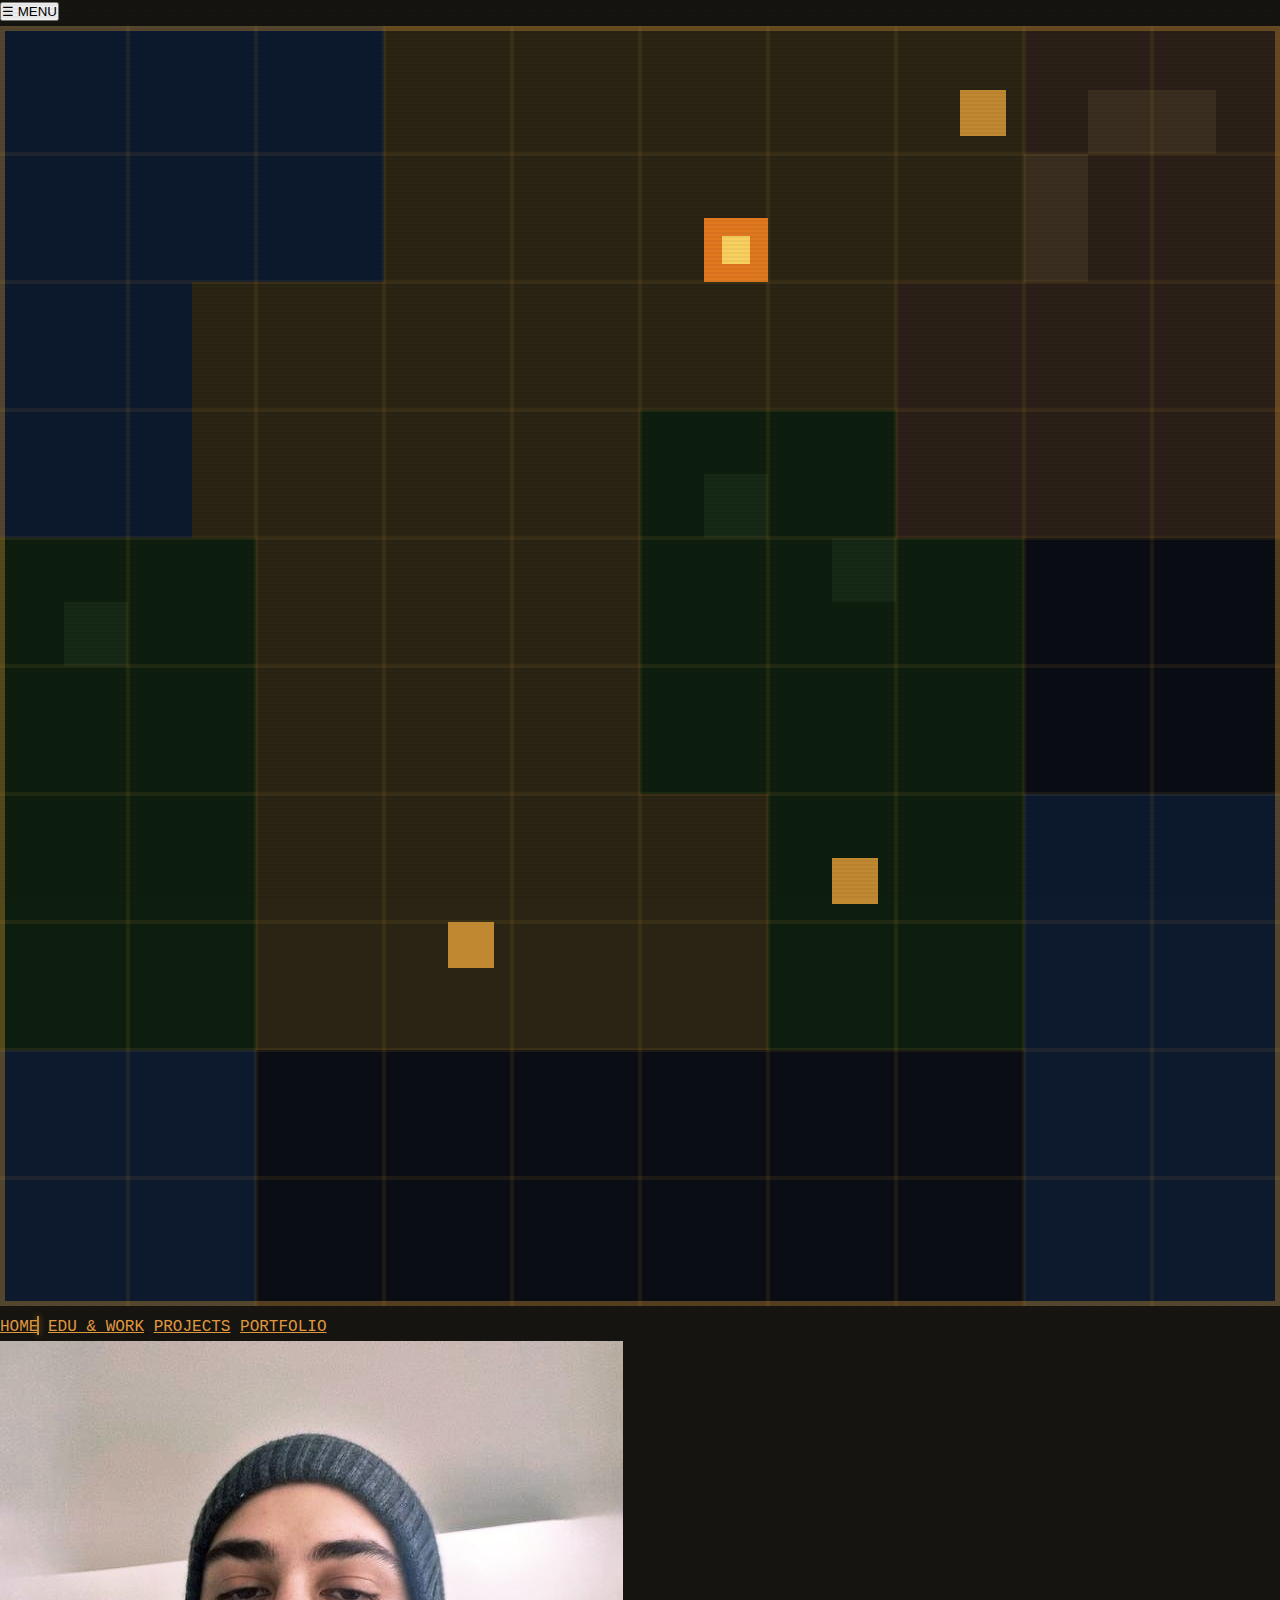
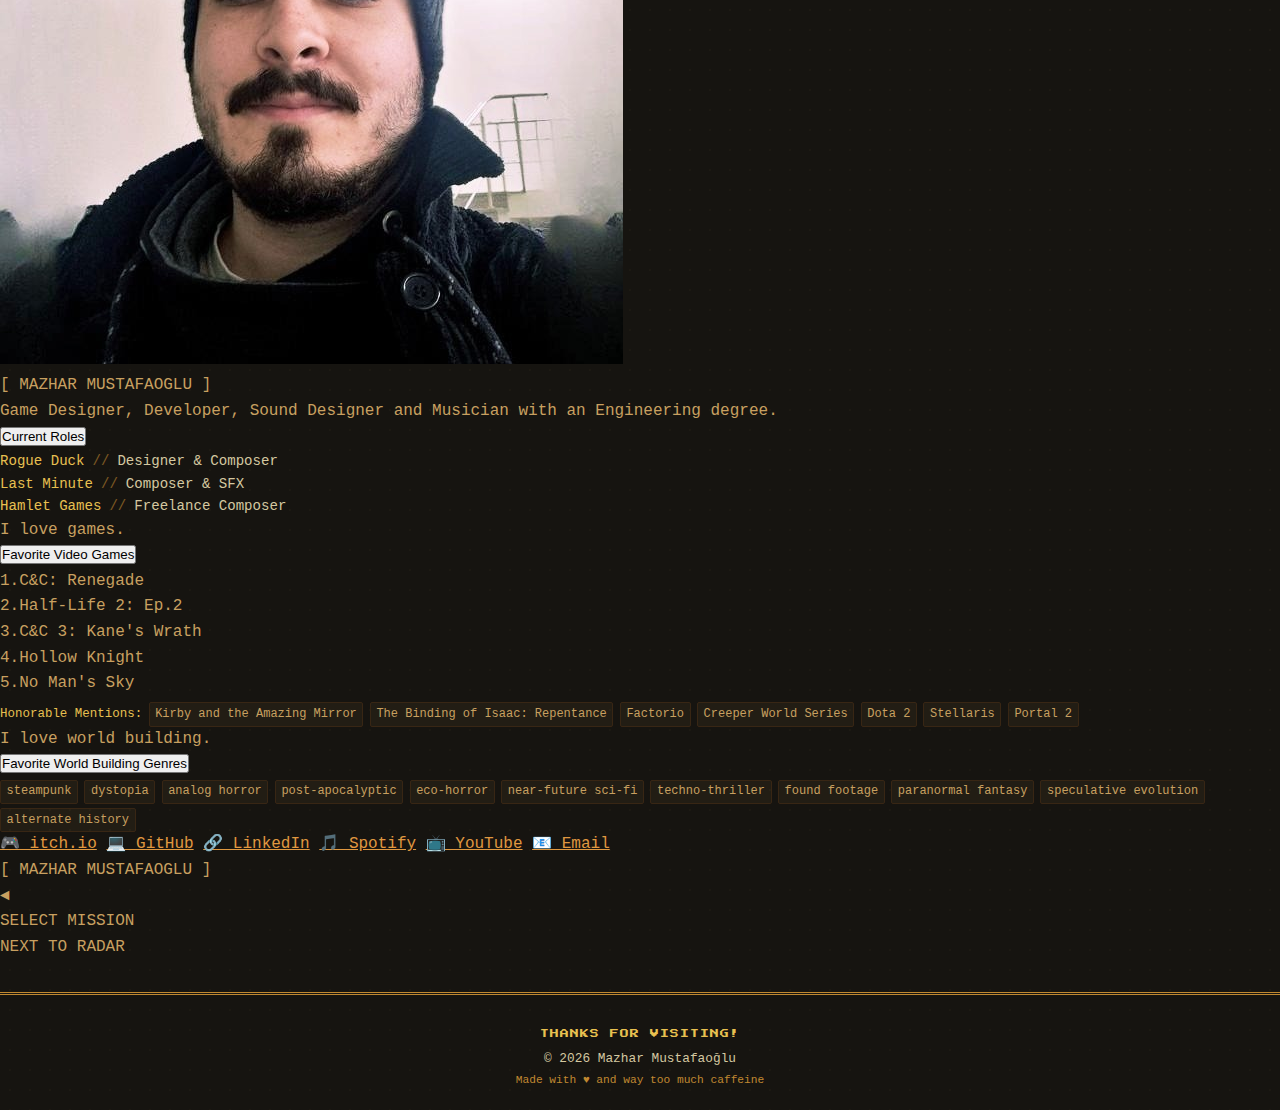
<file: index.html>
<!DOCTYPE html>
<html lang="en">
<head>
<meta charset="UTF-8">
<meta name="viewport" content="width=device-width, initial-scale=1.0">
<title>About Mazhar Mustafaoğlu · Game Designer · Programmer · Composer</title>
<link rel="stylesheet" href="style.css">
<link rel="icon" type="image/svg+xml" href="favicon.svg">
</head>
<body class="page-home">

<button class="mobile-menu-btn">☰ MENU</button>

<aside class="left-panel">
  <div class="left-panel-top">
    <div class="minimap-wrap">
        <svg xmlns="http://www.w3.org/2000/svg" viewBox="0 0 140 140" shape-rendering="crispEdges">
          <rect width="140" height="140" fill="#0a0e14"/>
          <rect x="0" y="0" width="42" height="28" fill="#0d1a2e"/>
          <rect x="0" y="28" width="21" height="28" fill="#0d1a2e"/>
          <rect x="112" y="84" width="28" height="56" fill="#0d1a2e"/>
          <rect x="0" y="112" width="28" height="28" fill="#0d1a2e"/>
          <rect x="42" y="0" width="70" height="42" fill="#2a2414"/>
          <rect x="21" y="28" width="49" height="42" fill="#2a2414"/>
          <rect x="28" y="70" width="56" height="42" fill="#2a2414"/>
          <rect x="0" y="56" width="28" height="56" fill="#0e1e0e"/>
          <rect x="70" y="42" width="42" height="42" fill="#0e1e0e"/>
          <rect x="84" y="84" width="28" height="28" fill="#0e1e0e"/>
          <rect x="112" y="0" width="28" height="56" fill="#2a2018"/>
          <rect x="98" y="28" width="14" height="28" fill="#2a2018"/>
          <rect x="119" y="7" width="14" height="7" fill="#3a2e20"/>
          <rect x="112" y="14" width="7" height="14" fill="#3a2e20"/>
          <rect x="7" y="63" width="7" height="7" fill="#162816"/>
          <rect x="77" y="49" width="7" height="7" fill="#162816"/>
          <rect x="91" y="56" width="7" height="7" fill="#162816"/>
          <a href="selected-portfolio.html"><title>PORTFOLIO</title><rect x="105" y="7"  width="5" height="5" fill="#c08830"/></a>
          <a href="portfolio.html"><title>PROJECTS</title><rect x="49"  y="98" width="5" height="5" fill="#c08830"/></a>
          <a href="education.html"><title>EDU &amp; WORK</title><rect x="91"  y="91" width="5" height="5" fill="#c08830"/></a>
          <a href="index.html"><title>HOME</title><rect x="77" y="21" width="7" height="7" fill="#e07820"/><rect x="79" y="23" width="3" height="3" fill="#f8d060"/></a>
          <line x1="14" y1="0" x2="14" y2="140" stroke="#c08830" stroke-width="0.5" opacity="0.1"/>
          <line x1="28" y1="0" x2="28" y2="140" stroke="#c08830" stroke-width="0.5" opacity="0.1"/>
          <line x1="42" y1="0" x2="42" y2="140" stroke="#c08830" stroke-width="0.5" opacity="0.1"/>
          <line x1="56" y1="0" x2="56" y2="140" stroke="#c08830" stroke-width="0.5" opacity="0.1"/>
          <line x1="70" y1="0" x2="70" y2="140" stroke="#c08830" stroke-width="0.5" opacity="0.1"/>
          <line x1="84" y1="0" x2="84" y2="140" stroke="#c08830" stroke-width="0.5" opacity="0.1"/>
          <line x1="98" y1="0" x2="98" y2="140" stroke="#c08830" stroke-width="0.5" opacity="0.1"/>
          <line x1="112" y1="0" x2="112" y2="140" stroke="#c08830" stroke-width="0.5" opacity="0.1"/>
          <line x1="126" y1="0" x2="126" y2="140" stroke="#c08830" stroke-width="0.5" opacity="0.1"/>
          <line x1="0" y1="14" x2="140" y2="14" stroke="#c08830" stroke-width="0.5" opacity="0.1"/>
          <line x1="0" y1="28" x2="140" y2="28" stroke="#c08830" stroke-width="0.5" opacity="0.1"/>
          <line x1="0" y1="42" x2="140" y2="42" stroke="#c08830" stroke-width="0.5" opacity="0.1"/>
          <line x1="0" y1="56" x2="140" y2="56" stroke="#c08830" stroke-width="0.5" opacity="0.1"/>
          <line x1="0" y1="70" x2="140" y2="70" stroke="#c08830" stroke-width="0.5" opacity="0.1"/>
          <line x1="0" y1="84" x2="140" y2="84" stroke="#c08830" stroke-width="0.5" opacity="0.1"/>
          <line x1="0" y1="98" x2="140" y2="98" stroke="#c08830" stroke-width="0.5" opacity="0.1"/>
          <line x1="0" y1="112" x2="140" y2="112" stroke="#c08830" stroke-width="0.5" opacity="0.1"/>
          <line x1="0" y1="126" x2="140" y2="126" stroke="#c08830" stroke-width="0.5" opacity="0.1"/>
          <rect x="0" y="0" width="140" height="140" fill="none" stroke="#c08830" stroke-width="1" opacity="0.4"/>
        </svg>
    </div>
    <nav class="side-nav">
      <a href="index.html">HOME</a>
      <a href="education.html">EDU &amp; WORK</a>
      <a href="portfolio.html">PROJECTS</a>
      <a href="selected-portfolio.html">PORTFOLIO</a>
    </nav>
  </div>
  <div class="left-about">
    <div class="about-photo">
      <div class="about-photo-frame">
        <img src="images/profile_pic.jpg" alt="Mazhar Mustafaoglu">
      </div>
    </div>
    <div class="about-name">[ MAZHAR MUSTAFAOGLU ]</div>
    <div class="about-tagline">Game Designer, Developer, Sound Designer and Musician with an Engineering degree.</div>

    <div class="about-expandable open">
      <button class="about-expand-btn open">Current Roles</button>
      <div class="expand-content">
        <div class="about-roles">
          <div class="role-row"><span class="role-company">Rogue Duck</span><span class="role-sep">//</span><span class="role-title">Designer &amp; Composer</span></div>
          <div class="role-row"><span class="role-company">Last Minute</span><span class="role-sep">//</span><span class="role-title">Composer &amp; SFX</span></div>
          <div class="role-row"><span class="role-company">Hamlet Games</span><span class="role-sep">//</span><span class="role-title">Freelance Composer</span></div>
        </div>
      </div>
    </div>

    <div class="about-worldbuilding">I love games.</div>

    <div class="about-expandable">
      <button class="about-expand-btn">Favorite Video Games</button>
      <div class="expand-content">
        <ol class="about-fav-games">
          <li><span class="fav-num">1.</span>C&amp;C: Renegade</li>
          <li><span class="fav-num">2.</span>Half-Life 2: Ep.2</li>
          <li><span class="fav-num">3.</span>C&amp;C 3: Kane's Wrath</li>
          <li><span class="fav-num">4.</span>Hollow Knight</li>
          <li><span class="fav-num">5.</span>No Man's Sky</li>
        </ol>
        <div class="honorable-mentions" style="margin-top:0.35rem">
          <span class="honorable-mentions-label">Honorable Mentions:</span>
          <span>Kirby and the Amazing Mirror</span>
          <span>The Binding of Isaac: Repentance</span>
          <span>Factorio</span>
          <span>Creeper World Series</span>
          <span>Dota 2</span>
          <span>Stellaris</span>
          <span>Portal 2</span>
        </div>
      </div>
    </div>

    <div class="about-worldbuilding">I love world building.</div>

    <div class="about-expandable">
      <button class="about-expand-btn">Favorite World Building Genres</button>
      <div class="expand-content">
        <div class="honorable-mentions">
          <span>steampunk</span><span>dystopia</span><span>analog horror</span>
          <span>post-apocalyptic</span><span>eco-horror</span><span>near-future sci-fi</span>
          <span>techno-thriller</span><span>found footage</span><span>paranormal fantasy</span>
          <span>speculative evolution</span><span>alternate history</span>
        </div>
      </div>
    </div>

  </div>
  <div class="left-links">
    <a href="https://maziko66.itch.io/" target="_blank" rel="noopener">🎮 itch.io</a>
    <a href="https://github.com/Maziko66?tab=repositories" target="_blank" rel="noopener">💻 GitHub</a>
    <a href="https://www.linkedin.com/in/mazharm/" target="_blank" rel="noopener">🔗 LinkedIn</a>
    <a href="https://open.spotify.com/artist/270EfyPeNre7M7QnfvQoAq" target="_blank" rel="noopener">🎵 Spotify</a>
    <a href="https://www.youtube.com/@maziko66" target="_blank" rel="noopener">📺 YouTube</a>
    <a href="mailto:tiberianband@gmail.com">📧 Email</a>
  </div>
</aside>

<main class="right-panel">
  <div class="page-title-bar">
    <div class="page-title-line"></div>
    <span class="page-title-text">[ MAZHAR MUSTAFAOGLU ]</span>
  </div>

  <div class="right-content">

  <div class="select-mission">
    <div class="select-mission-arrow">◄</div>
    <div class="select-mission-text">SELECT MISSION<br>NEXT TO RADAR</div>
  </div>

  <div class="footer-90s">
    <div class="construction">THANKS FOR VISITING!</div>
    &copy; 2026 Mazhar Mustafaoğlu<br>
    <span style="font-size:0.7rem; color: var(--border-light);">Made with ♥ and way too much caffeine</span>
  </div>

  </div>
</main>

<script src="script.js"></script>
</body>
</html>
</file>
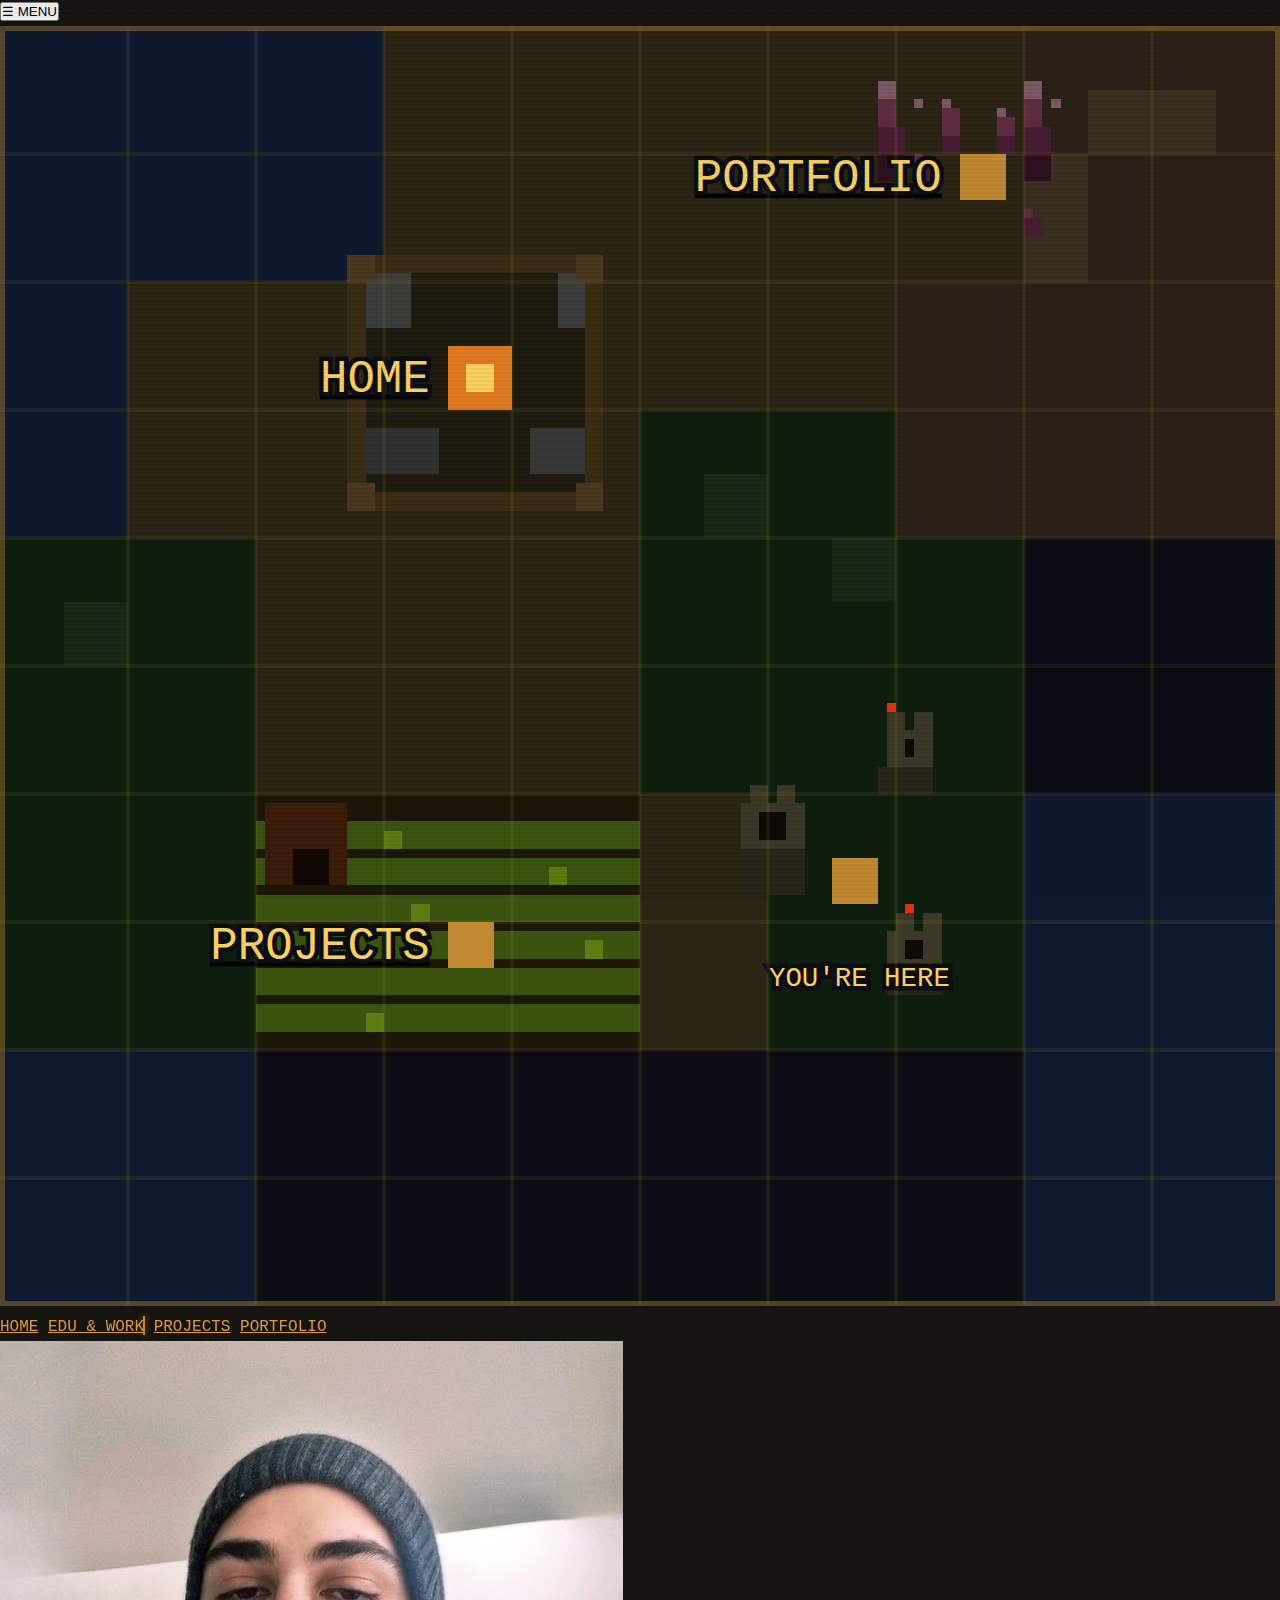
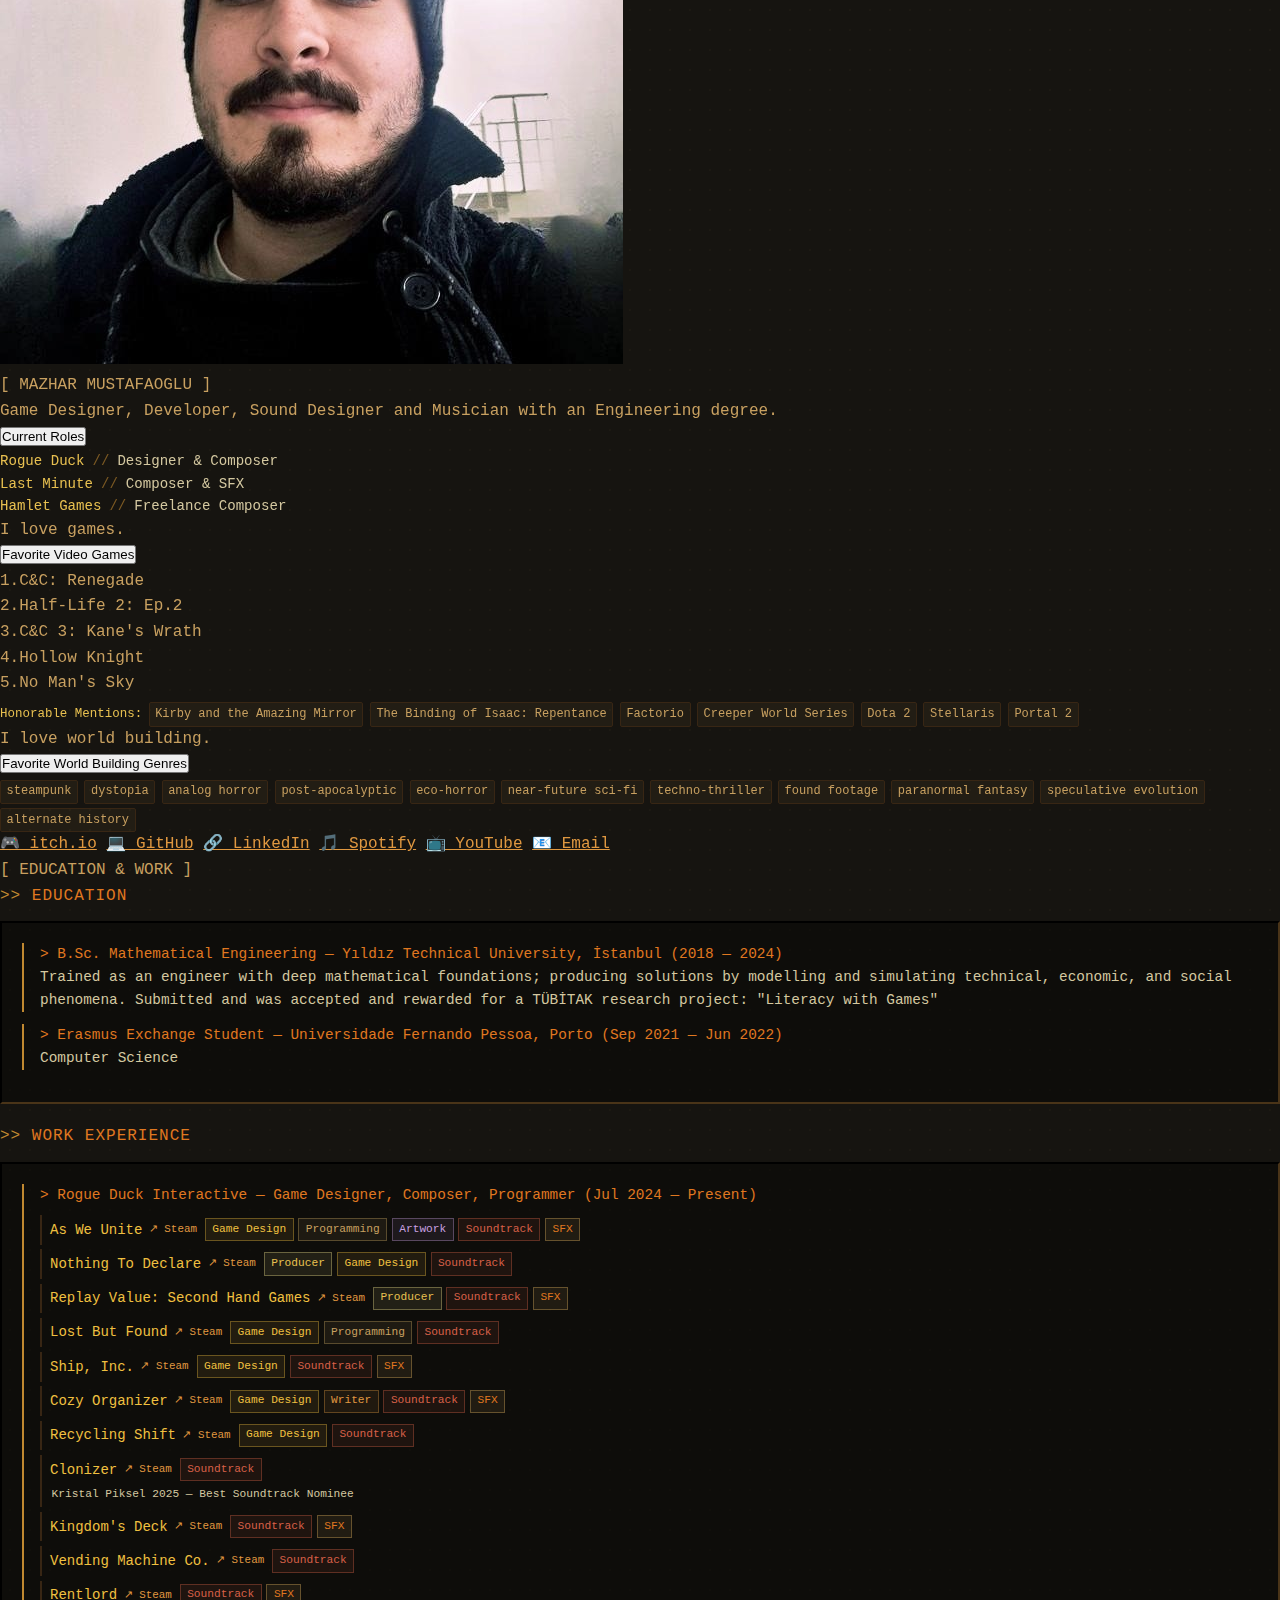
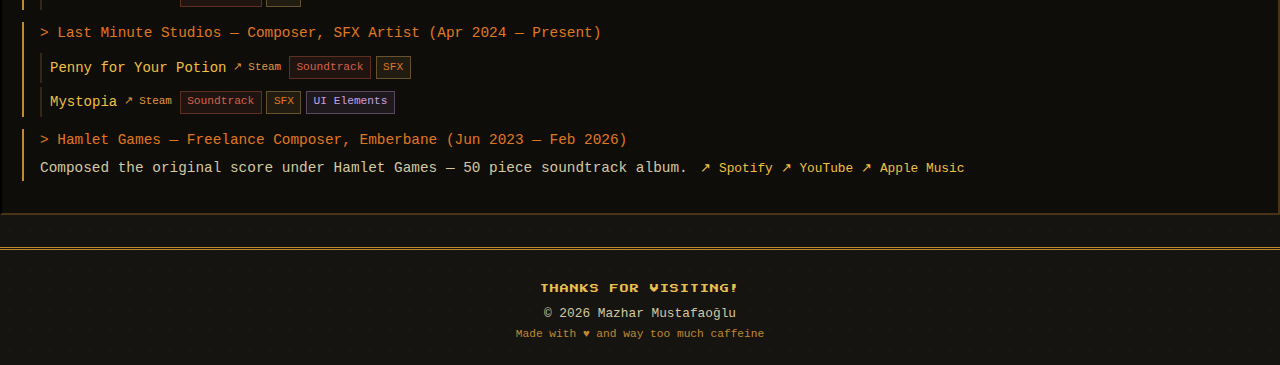
<file: education.html>
<!DOCTYPE html>
<html lang="en">
<head>
<meta charset="UTF-8">
<meta name="viewport" content="width=device-width, initial-scale=1.0">
<title>Education &amp; Work — Mazhar Mustafaoğlu</title>
<link rel="stylesheet" href="style.css">
<link rel="icon" type="image/svg+xml" href="favicon.svg">
</head>
<body>

<button class="mobile-menu-btn">☰ MENU</button>

<aside class="left-panel">
  <div class="left-panel-top">
    <div class="minimap-wrap">
        <svg xmlns="http://www.w3.org/2000/svg" viewBox="0 0 140 140" shape-rendering="crispEdges">
          <rect width="140" height="140" fill="#0a0e14"/>
          <rect x="0" y="0" width="42" height="28" fill="#0d1a2e"/>
          <rect x="0" y="28" width="14" height="28" fill="#0d1a2e"/>
          <rect x="112" y="84" width="28" height="56" fill="#0d1a2e"/>
          <rect x="0" y="112" width="28" height="28" fill="#0d1a2e"/>
          <rect x="42" y="0" width="70" height="42" fill="#2a2414"/>
          <rect x="14" y="28" width="56" height="42" fill="#2a2414"/>
          <rect x="28" y="70" width="56" height="42" fill="#2a2414"/>
          <rect x="0" y="56" width="28" height="56" fill="#0e1e0e"/>
          <rect x="70" y="42" width="42" height="42" fill="#0e1e0e"/>
          <rect x="84" y="84" width="28" height="28" fill="#0e1e0e"/>
          <rect x="112" y="0" width="28" height="56" fill="#2a2018"/>
          <rect x="98" y="28" width="14" height="28" fill="#2a2018"/>
          <rect x="119" y="7" width="14" height="7" fill="#3a2e20"/>
          <rect x="112" y="14" width="7" height="14" fill="#3a2e20"/>
          <rect x="7" y="63" width="7" height="7" fill="#162816"/>
          <rect x="77" y="49" width="7" height="7" fill="#162816"/>
          <rect x="91" y="56" width="7" height="7" fill="#162816"/>
          <!-- Farm – PROJECTS zone (bottom-centre) -->
          <rect x="28" y="84" width="42" height="28" fill="#1c1608"/>
          <rect x="28" y="87" width="42" height="3" fill="#3a5410"/>
          <rect x="28" y="91" width="42" height="3" fill="#3a5410"/>
          <rect x="28" y="95" width="42" height="3" fill="#3a5410"/>
          <rect x="28" y="99" width="42" height="3" fill="#3a5410"/>
          <rect x="28" y="103" width="42" height="3" fill="#3a5410"/>
          <rect x="28" y="107" width="42" height="3" fill="#3a5410"/>
          <rect x="29" y="85" width="9"  height="9"  fill="#3c1c0a"/>
          <rect x="32" y="90" width="4"  height="4"  fill="#100804"/>
          <rect x="42" y="88" width="2" height="2" fill="#5a7c10"/>
          <rect x="60" y="92" width="2" height="2" fill="#5a7c10"/>
          <rect x="45" y="96" width="2" height="2" fill="#5a7c10"/>
          <rect x="64" y="100" width="2" height="2" fill="#5a7c10"/>
          <rect x="40" y="108" width="2" height="2" fill="#5a7c10"/>
          <!-- C&C Base – HOME zone -->
          <rect x="38" y="25" width="28" height="28" fill="#1e1c10"/>
          <rect x="40" y="27" width="5"  height="6"  fill="#3c3c3c"/>
          <rect x="61" y="27" width="5"  height="6"  fill="#3c3c3c"/>
          <rect x="40" y="44" width="8"  height="5"  fill="#303030"/>
          <rect x="58" y="44" width="7"  height="5"  fill="#383838"/>
          <rect x="38" y="25" width="28" height="2"  fill="#3a2c14"/>
          <rect x="38" y="51" width="28" height="2"  fill="#3a2c14"/>
          <rect x="38" y="25" width="2"  height="28" fill="#3a2c14"/>
          <rect x="64" y="25" width="2"  height="28" fill="#3a2c14"/>
          <rect x="38" y="25" width="3"  height="3"  fill="#4a3820"/>
          <rect x="63" y="25" width="3"  height="3"  fill="#4a3820"/>
          <rect x="38" y="50" width="3"  height="3"  fill="#4a3820"/>
          <rect x="63" y="50" width="3"  height="3"  fill="#4a3820"/>
          <!-- Pink crystals – PORTFOLIO zone (upper-right) -->
          <rect x="96"  y="6"  width="2" height="2" fill="#7a5864"/>
          <rect x="96"  y="8"  width="2" height="3" fill="#5e2c42"/>
          <rect x="96"  y="11" width="3" height="3" fill="#461c30"/>
          <rect x="96"  y="14" width="3" height="3" fill="#2c1020"/>
          <rect x="103" y="8"  width="1" height="1" fill="#7a5864"/>
          <rect x="103" y="9"  width="2" height="3" fill="#5e2c42"/>
          <rect x="103" y="12" width="2" height="2" fill="#461c30"/>
          <rect x="109" y="9"  width="1" height="1" fill="#7a5864"/>
          <rect x="109" y="10" width="2" height="2" fill="#5e2c42"/>
          <rect x="109" y="12" width="2" height="2" fill="#461c30"/>
          <rect x="112" y="6"  width="2" height="2" fill="#7a5864"/>
          <rect x="112" y="8"  width="2" height="3" fill="#5e2c42"/>
          <rect x="112" y="11" width="3" height="3" fill="#461c30"/>
          <rect x="112" y="14" width="3" height="3" fill="#2c1020"/>
          <rect x="100" y="14" width="1" height="1" fill="#5e2c42"/>
          <rect x="100" y="15" width="2" height="2" fill="#461c30"/>
          <rect x="100" y="17" width="2" height="2" fill="#2c1020"/>
          <rect x="112" y="20" width="1" height="1" fill="#5e2c42"/>
          <rect x="112" y="21" width="2" height="2" fill="#461c30"/>
          <rect x="100" y="8"  width="1" height="1" fill="#7a5864"/>
          <rect x="115" y="8"  width="1" height="1" fill="#7a5864"/>
          <rect x="98"  y="17" width="1" height="1" fill="#5e2c42"/>
          <!-- Watchtower – EDU & WORK zone -->
          <rect x="82" y="83" width="2" height="2" fill="#3c3828"/>
          <rect x="85" y="83" width="2" height="2" fill="#3c3828"/>
          <rect x="81" y="85" width="7" height="5" fill="#3c3828"/>
          <rect x="83" y="86" width="3" height="3" fill="#0e0a08"/>
          <rect x="81" y="90" width="7" height="5" fill="#282418"/>
          <!-- Extra towers – EDU & WORK area -->
          <rect x="97" y="74" width="1" height="1" fill="#e03010" class="tower-light"/>
          <rect x="97" y="75" width="2" height="2" fill="#3c3828"/>
          <rect x="100" y="75" width="2" height="2" fill="#3c3828"/>
          <rect x="97" y="77" width="5" height="4" fill="#3c3828"/>
          <rect x="99" y="78" width="1" height="2" fill="#0e0a08"/>
          <rect x="96" y="81" width="6" height="3" fill="#282418"/>
          <rect x="99" y="96" width="1" height="1" fill="#e03010" class="tower-light tower-light-2"/>
          <rect x="98" y="97" width="2" height="2" fill="#3c3828"/>
          <rect x="101" y="97" width="2" height="2" fill="#3c3828"/>
          <rect x="97" y="99" width="6" height="4" fill="#3c3828"/>
          <rect x="99" y="100" width="2" height="2" fill="#0e0a08"/>
          <rect x="97" y="103" width="6" height="3" fill="#282418"/>
          <a href="selected-portfolio.html"><title>PORTFOLIO</title><rect x="105" y="14"  width="5" height="5" fill="#c08830"/><text x="103" y="18"  font-size="5" text-anchor="end" fill="#f8d060" stroke="#0a0e14" stroke-width="1" paint-order="stroke fill">PORTFOLIO</text></a>
          <g class="minimap-dot-current"><rect x="91"  y="91" width="5" height="5" fill="#c08830"/><text x="94"  y="105" font-size="3" text-anchor="middle" fill="#f8d060" stroke="#0a0e14" stroke-width="1" paint-order="stroke fill">YOU'RE HERE</text></g>
          <a href="portfolio.html"><title>PROJECTS</title><rect x="49"  y="98" width="5" height="5" fill="#c08830"/><text x="47"  y="102" font-size="5" text-anchor="end" fill="#f8d060" stroke="#0a0e14" stroke-width="1" paint-order="stroke fill">PROJECTS</text></a>
          <a href="index.html"><title>HOME</title><rect x="49" y="35" width="7" height="7" fill="#e07820"/><rect x="51" y="37" width="3" height="3" fill="#f8d060"/><text x="47" y="40"  font-size="5" text-anchor="end" fill="#f8d060" stroke="#0a0e14" stroke-width="1" paint-order="stroke fill">HOME</text></a>
          <line x1="14" y1="0" x2="14" y2="140" stroke="#c08830" stroke-width="0.5" opacity="0.1"/>
          <line x1="28" y1="0" x2="28" y2="140" stroke="#c08830" stroke-width="0.5" opacity="0.1"/>
          <line x1="42" y1="0" x2="42" y2="140" stroke="#c08830" stroke-width="0.5" opacity="0.1"/>
          <line x1="56" y1="0" x2="56" y2="140" stroke="#c08830" stroke-width="0.5" opacity="0.1"/>
          <line x1="70" y1="0" x2="70" y2="140" stroke="#c08830" stroke-width="0.5" opacity="0.1"/>
          <line x1="84" y1="0" x2="84" y2="140" stroke="#c08830" stroke-width="0.5" opacity="0.1"/>
          <line x1="98" y1="0" x2="98" y2="140" stroke="#c08830" stroke-width="0.5" opacity="0.1"/>
          <line x1="112" y1="0" x2="112" y2="140" stroke="#c08830" stroke-width="0.5" opacity="0.1"/>
          <line x1="126" y1="0" x2="126" y2="140" stroke="#c08830" stroke-width="0.5" opacity="0.1"/>
          <line x1="0" y1="14" x2="140" y2="14" stroke="#c08830" stroke-width="0.5" opacity="0.1"/>
          <line x1="0" y1="28" x2="140" y2="28" stroke="#c08830" stroke-width="0.5" opacity="0.1"/>
          <line x1="0" y1="42" x2="140" y2="42" stroke="#c08830" stroke-width="0.5" opacity="0.1"/>
          <line x1="0" y1="56" x2="140" y2="56" stroke="#c08830" stroke-width="0.5" opacity="0.1"/>
          <line x1="0" y1="70" x2="140" y2="70" stroke="#c08830" stroke-width="0.5" opacity="0.1"/>
          <line x1="0" y1="84" x2="140" y2="84" stroke="#c08830" stroke-width="0.5" opacity="0.1"/>
          <line x1="0" y1="98" x2="140" y2="98" stroke="#c08830" stroke-width="0.5" opacity="0.1"/>
          <line x1="0" y1="112" x2="140" y2="112" stroke="#c08830" stroke-width="0.5" opacity="0.1"/>
          <line x1="0" y1="126" x2="140" y2="126" stroke="#c08830" stroke-width="0.5" opacity="0.1"/>
          <rect x="0" y="0" width="140" height="140" fill="none" stroke="#c08830" stroke-width="1" opacity="0.4"/>
        </svg>
    </div>
    <nav class="side-nav">
      <a href="index.html">HOME</a>
      <a href="education.html" class="active">EDU &amp; WORK</a>
      <a href="portfolio.html">PROJECTS</a>
      <a href="selected-portfolio.html">PORTFOLIO</a>
    </nav>
  </div>
  <div class="left-about">
    <div class="about-photo">
      <div class="about-photo-frame">
        <img src="images/profile_pic.jpg" alt="Mazhar Mustafaoglu">
      </div>
    </div>
    <div class="about-name">[ MAZHAR MUSTAFAOGLU ]</div>
    <div class="about-tagline">Game Designer, Developer, Sound Designer and Musician with an Engineering degree.</div>

    <div class="about-expandable open">
      <button class="about-expand-btn open">Current Roles</button>
      <div class="expand-content">
        <div class="about-roles">
          <div class="role-row"><span class="role-company">Rogue Duck</span><span class="role-sep">//</span><span class="role-title">Designer &amp; Composer</span></div>
          <div class="role-row"><span class="role-company">Last Minute</span><span class="role-sep">//</span><span class="role-title">Composer &amp; SFX</span></div>
          <div class="role-row"><span class="role-company">Hamlet Games</span><span class="role-sep">//</span><span class="role-title">Freelance Composer</span></div>
        </div>
      </div>
    </div>

    <div class="about-worldbuilding">I love games.</div>

    <div class="about-expandable">
      <button class="about-expand-btn">Favorite Video Games</button>
      <div class="expand-content">
        <ol class="about-fav-games">
          <li><span class="fav-num">1.</span>C&amp;C: Renegade</li>
          <li><span class="fav-num">2.</span>Half-Life 2: Ep.2</li>
          <li><span class="fav-num">3.</span>C&amp;C 3: Kane's Wrath</li>
          <li><span class="fav-num">4.</span>Hollow Knight</li>
          <li><span class="fav-num">5.</span>No Man's Sky</li>
        </ol>
        <div class="honorable-mentions" style="margin-top:0.35rem">
          <span class="honorable-mentions-label">Honorable Mentions:</span>
          <span>Kirby and the Amazing Mirror</span>
          <span>The Binding of Isaac: Repentance</span>
          <span>Factorio</span>
          <span>Creeper World Series</span>
          <span>Dota 2</span>
          <span>Stellaris</span>
          <span>Portal 2</span>
        </div>
      </div>
    </div>

    <div class="about-worldbuilding">I love world building.</div>

    <div class="about-expandable">
      <button class="about-expand-btn">Favorite World Building Genres</button>
      <div class="expand-content">
        <div class="honorable-mentions">
          <span>steampunk</span><span>dystopia</span><span>analog horror</span>
          <span>post-apocalyptic</span><span>eco-horror</span><span>near-future sci-fi</span>
          <span>techno-thriller</span><span>found footage</span><span>paranormal fantasy</span>
          <span>speculative evolution</span><span>alternate history</span>
        </div>
      </div>
    </div>

  </div>
  <div class="left-links">
    <a href="https://maziko66.itch.io/" target="_blank" rel="noopener">🎮 itch.io</a>
    <a href="https://github.com/Maziko66?tab=repositories" target="_blank" rel="noopener">💻 GitHub</a>
    <a href="https://www.linkedin.com/in/mazharm/" target="_blank" rel="noopener">🔗 LinkedIn</a>
    <a href="https://open.spotify.com/artist/270EfyPeNre7M7QnfvQoAq" target="_blank" rel="noopener">🎵 Spotify</a>
    <a href="https://www.youtube.com/@maziko66" target="_blank" rel="noopener">📺 YouTube</a>
    <a href="mailto:tiberianband@gmail.com">📧 Email</a>
  </div>
</aside>

<main class="right-panel">
  <div class="page-title-bar">
    <div class="page-title-line"></div>
    <span class="page-title-text">[ EDUCATION &amp; WORK ]</span>
  </div>
  <div class="right-content">

  <section id="education">
    <div class="sub-header">EDUCATION</div>
    <div class="panel">
      <div class="edu-entry" style="margin-bottom: 0.75rem;">
        <div class="year">&gt; B.Sc. Mathematical Engineering — Yıldız Technical University, İstanbul (2018 — 2024)</div>
        <div class="desc">Trained as an engineer with deep mathematical foundations; producing solutions by modelling and simulating technical, economic, and social phenomena. Submitted and was accepted and rewarded for a TÜBİTAK research project: "Literacy with Games"</div>
      </div>
      <div class="edu-entry">
        <div class="year">&gt; Erasmus Exchange Student — Universidade Fernando Pessoa, Porto (Sep 2021 — Jun 2022)</div>
        <div class="desc">Computer Science</div>
      </div>
    </div>

    <div class="sub-header">WORK EXPERIENCE</div>
    <div class="panel">

      <div class="edu-entry" style="margin-bottom: 0.75rem;">
        <div class="year">&gt; Rogue Duck Interactive — Game Designer, Composer, Programmer (Jul 2024 — Present)</div>
        <div class="work-games">

          <div class="work-game">
            <span class="work-game-title">As We Unite</span>
            <a href="https://store.steampowered.com/app/3678350/" class="work-game-steam" target="_blank" rel="noopener">↗ Steam</a>
            <span class="tag-sm tag-design">Game Design</span>
            <span class="tag-sm tag-code">Programming</span>
            <span class="tag-sm tag-art">Artwork</span>
            <span class="tag-sm tag-music">Soundtrack</span>
            <span class="tag-sm tag-sfx">SFX</span>
          </div>

          <div class="work-game">
            <span class="work-game-title">Nothing To Declare</span>
            <a href="https://store.steampowered.com/app/3894850/" class="work-game-steam" target="_blank" rel="noopener">↗ Steam</a>
            <span class="tag-sm tag-produce">Producer</span>
            <span class="tag-sm tag-design">Game Design</span>
            <span class="tag-sm tag-music">Soundtrack</span>
          </div>

          <div class="work-game">
            <span class="work-game-title">Replay Value: Second Hand Games</span>
            <a href="https://store.steampowered.com/app/3683940/" class="work-game-steam" target="_blank" rel="noopener">↗ Steam</a>
            <span class="tag-sm tag-produce">Producer</span>
            <span class="tag-sm tag-music">Soundtrack</span>
            <span class="tag-sm tag-sfx">SFX</span>
          </div>

          <div class="work-game">
            <span class="work-game-title">Lost But Found</span>
            <a href="https://store.steampowered.com/app/3204250/" class="work-game-steam" target="_blank" rel="noopener">↗ Steam</a>
            <span class="tag-sm tag-design">Game Design</span>
            <span class="tag-sm tag-code">Programming</span>
            <span class="tag-sm tag-music">Soundtrack</span>
          </div>

          <div class="work-game">
            <span class="work-game-title">Ship, Inc.</span>
            <a href="https://store.steampowered.com/app/3496000/" class="work-game-steam" target="_blank" rel="noopener">↗ Steam</a>
            <span class="tag-sm tag-design">Game Design</span>
            <span class="tag-sm tag-music">Soundtrack</span>
            <span class="tag-sm tag-sfx">SFX</span>
          </div>

          <div class="work-game">
            <span class="work-game-title">Cozy Organizer</span>
            <a href="https://store.steampowered.com/app/3415240/" class="work-game-steam" target="_blank" rel="noopener">↗ Steam</a>
            <span class="tag-sm tag-design">Game Design</span>
            <span class="tag-sm tag-write">Writer</span>
            <span class="tag-sm tag-music">Soundtrack</span>
            <span class="tag-sm tag-sfx">SFX</span>
          </div>

          <div class="work-game">
            <span class="work-game-title">Recycling Shift</span>
            <a href="https://store.steampowered.com/app/3899920/" class="work-game-steam" target="_blank" rel="noopener">↗ Steam</a>
            <span class="tag-sm tag-design">Game Design</span>
            <span class="tag-sm tag-music">Soundtrack</span>
          </div>

          <div class="work-game">
            <span class="work-game-title">Clonizer</span>
            <a href="https://store.steampowered.com/app/2449450/" class="work-game-steam" target="_blank" rel="noopener">↗ Steam</a>
            <span class="tag-sm tag-music">Soundtrack</span>
            <span class="work-game-note">Kristal Piksel 2025 — Best Soundtrack Nominee</span>
          </div>

          <div class="work-game">
            <span class="work-game-title">Kingdom's Deck</span>
            <a href="https://store.steampowered.com/app/2655590/" class="work-game-steam" target="_blank" rel="noopener">↗ Steam</a>
            <span class="tag-sm tag-music">Soundtrack</span>
            <span class="tag-sm tag-sfx">SFX</span>
          </div>

          <div class="work-game">
            <span class="work-game-title">Vending Machine Co.</span>
            <a href="https://store.steampowered.com/app/3622640/" class="work-game-steam" target="_blank" rel="noopener">↗ Steam</a>
            <span class="tag-sm tag-music">Soundtrack</span>
          </div>

          <div class="work-game">
            <span class="work-game-title">Rentlord</span>
            <a href="https://store.steampowered.com/app/3546440/" class="work-game-steam" target="_blank" rel="noopener">↗ Steam</a>
            <span class="tag-sm tag-music">Soundtrack</span>
            <span class="tag-sm tag-sfx">SFX</span>
          </div>

        </div>
      </div>

      <div class="edu-entry" style="margin-bottom: 0.75rem;">
        <div class="year">&gt; Last Minute Studios — Composer, SFX Artist (Apr 2024 — Present)</div>
        <div class="work-games">

          <div class="work-game">
            <span class="work-game-title">Penny for Your Potion</span>
            <a href="https://store.steampowered.com/app/3560010/" class="work-game-steam" target="_blank" rel="noopener">↗ Steam</a>
            <span class="tag-sm tag-music">Soundtrack</span>
            <span class="tag-sm tag-sfx">SFX</span>
          </div>

          <div class="work-game">
            <span class="work-game-title">Mystopia</span>
            <a href="https://store.steampowered.com/app/3012780/" class="work-game-steam" target="_blank" rel="noopener">↗ Steam</a>
            <span class="tag-sm tag-music">Soundtrack</span>
            <span class="tag-sm tag-sfx">SFX</span>
            <span class="tag-sm tag-art">UI Elements</span>
          </div>

        </div>
      </div>

      <div class="edu-entry">
        <div class="year">&gt; Hamlet Games — Freelance Composer, Emberbane (Jun 2023 — Feb 2026)</div>
        <div class="desc" style="margin-top: 0.35rem;">
          Composed the original score under Hamlet Games — 50 piece soundtrack album.
          <span class="ost-links">
            <a href="https://open.spotify.com/album/1ORvUlAu4SazCncRbaWaHl" class="ost-link" target="_blank" rel="noopener">↗ Spotify</a>
            <a href="https://www.youtube.com/channel/UC6MoZvAecNzspF2LgsVApKw" class="ost-link" target="_blank" rel="noopener">↗ YouTube</a>
            <a href="https://music.apple.com/us/album/emberbane-original-soundtrack/1880135215" class="ost-link" target="_blank" rel="noopener">↗ Apple Music</a>
          </span>
        </div>
      </div>

    </div>
  </section>

  <div class="footer-90s">
    <div class="construction">THANKS FOR VISITING!</div>
    &copy; 2026 Mazhar Mustafaoğlu<br>
    <span style="font-size:0.7rem; color: var(--border-light);">Made with ♥ and way too much caffeine</span>
  </div>

  </div>
</main>

<script src="script.js"></script>
</body>
</html>
</file>
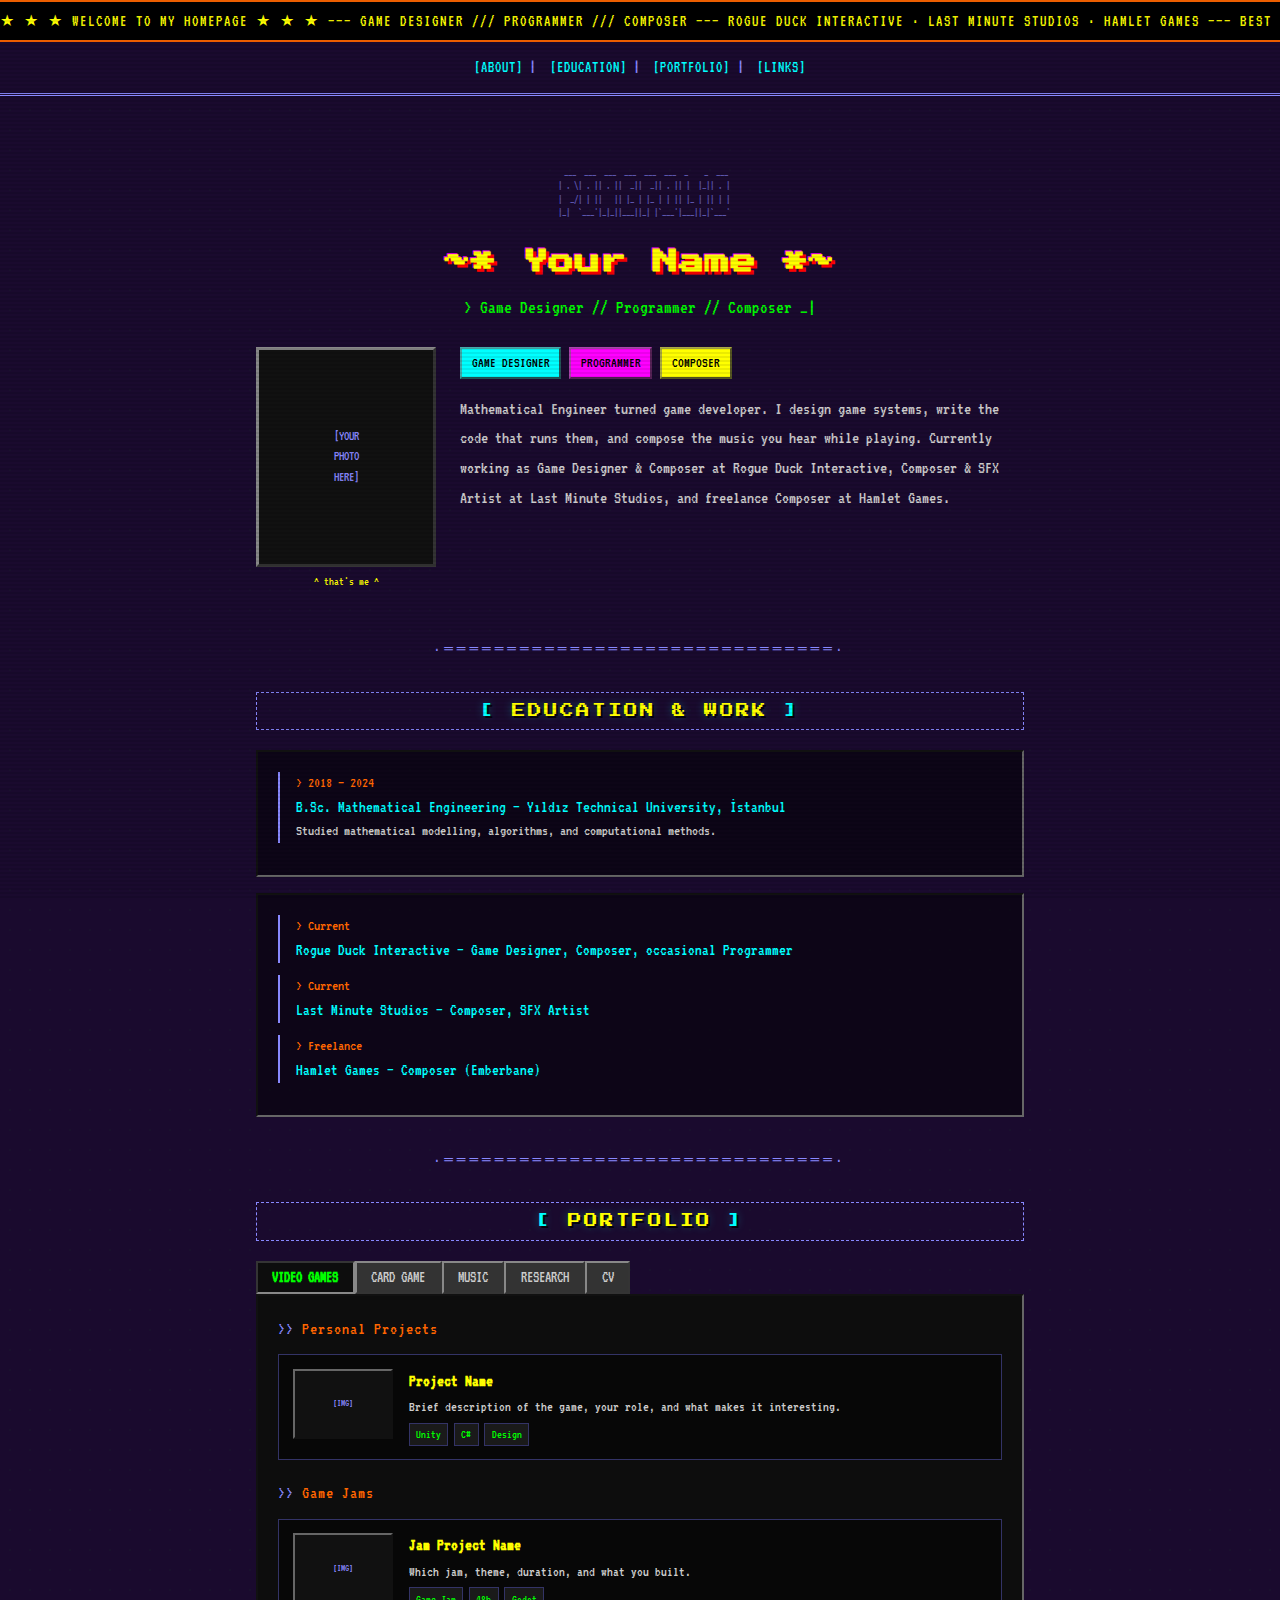
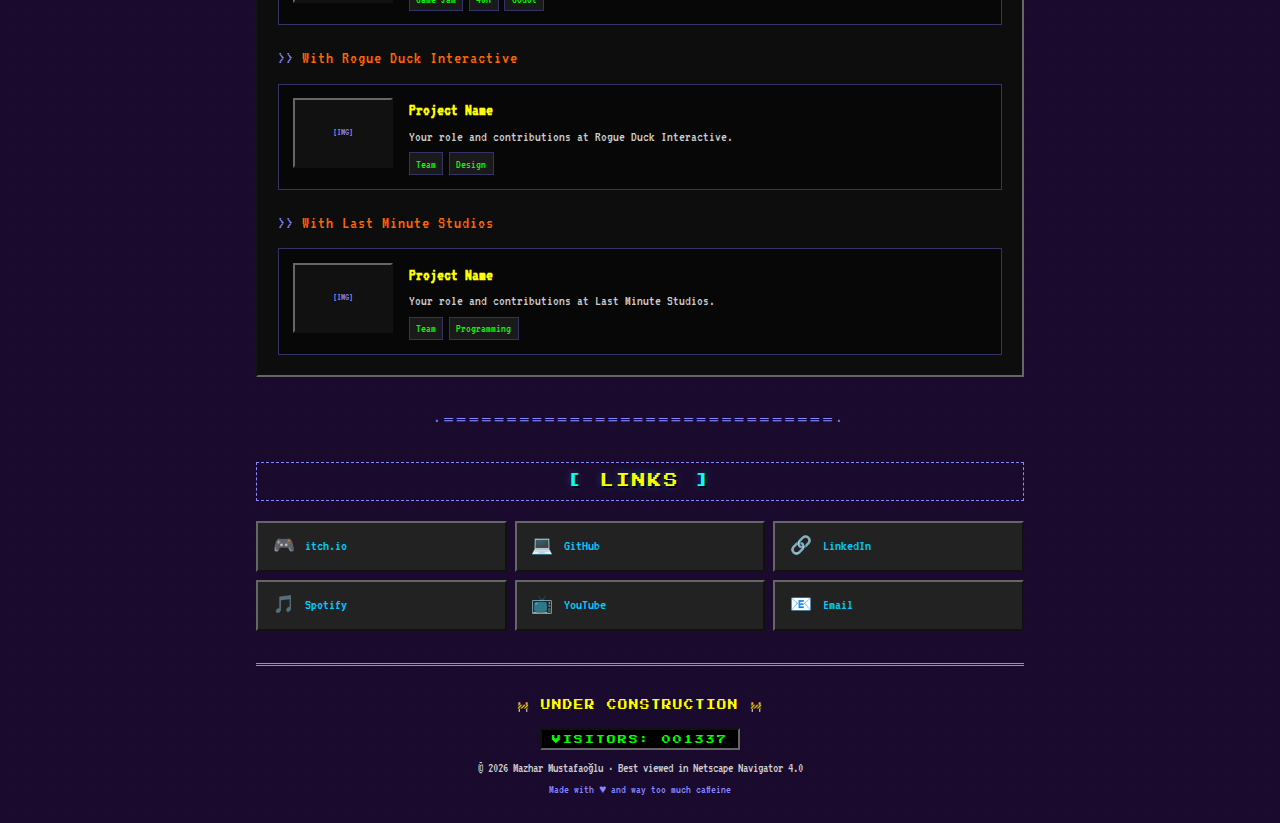
<file: index (old).html>
<!DOCTYPE html>
<html lang="en">
<head>
<meta charset="UTF-8">
<meta name="viewport" content="width=device-width, initial-scale=1.0">
<title>~* Welcome To My Homepage *~ Game Designer · Programmer · Composer</title>
<style>
@import url('https://fonts.googleapis.com/css2?family=VT323&family=Press+Start+2P&display=swap');

*, *::before, *::after { margin: 0; padding: 0; box-sizing: border-box; }

:root {
  --bg: #1a0a2e;
  --bg-panel: #0d0d0d;
  --border-light: #8888ff;
  --border-dark: #333366;
  --text: #00ff00;
  --text-alt: #ffff00;
  --text-white: #cccccc;
  --link: #00ccff;
  --link-hover: #ff00ff;
  --accent: #ff6600;
  --hot-pink: #ff00ff;
  --cyan: #00ffff;
  --terminal: 'VT323', monospace;
  --pixel: 'Press Start 2P', monospace;
}

html { scroll-behavior: smooth; }

body {
  font-family: var(--terminal);
  font-size: 18px;
  background-color: var(--bg);
  background-image: radial-gradient(circle, rgba(0,255,0,0.03) 1px, transparent 1px);
  background-size: 20px 20px;
  color: var(--text);
  line-height: 1.5;
}

body::after {
  content: '';
  position: fixed;
  inset: 0;
  z-index: 9999;
  pointer-events: none;
  background: repeating-linear-gradient(0deg, transparent, transparent 2px, rgba(0,0,0,0.08) 2px, rgba(0,0,0,0.08) 4px);
}

::selection { background: var(--hot-pink); color: #000; }
a { color: var(--link); text-decoration: underline; transition: color 0.1s; }
a:hover { color: var(--link-hover); }

.site-wrapper { max-width: 800px; margin: 0 auto; padding: 0 1rem; }

.top-bar {
  border-bottom: 3px double var(--border-light);
  padding: 0.75rem 0;
  text-align: center;
  position: sticky;
  top: 0;
  z-index: 100;
  background: var(--bg);
}
.top-bar a { font-family: var(--terminal); font-size: 1rem; color: var(--cyan); margin: 0 0.4rem; text-decoration: none; letter-spacing: 1px; }
.top-bar a:hover { color: var(--text-alt); text-decoration: underline; }
.top-bar .sep { color: var(--border-light); user-select: none; }

.marquee-bar {
  background: #000;
  border-top: 2px solid var(--accent);
  border-bottom: 2px solid var(--accent);
  padding: 0.35rem 0;
  overflow: hidden;
  white-space: nowrap;
}
.marquee-content {
  display: inline-block;
  animation: marquee 18s linear infinite;
  font-family: var(--terminal);
  font-size: 1rem;
  color: var(--text-alt);
  letter-spacing: 2px;
}
@keyframes marquee { 0% { transform: translateX(100vw); } 100% { transform: translateX(-100%); } }

.hr-stars { text-align: center; border: none; color: var(--text-alt); font-size: 0.9rem; margin: 2rem 0; letter-spacing: 4px; }
.hr-stars::before { content: '·═══════════════════════════════·'; color: var(--border-light); }

.section-header {
  font-family: var(--pixel);
  font-size: 0.85rem;
  color: var(--cyan);
  text-align: center;
  margin-bottom: 1.25rem;
  letter-spacing: 2px;
  text-shadow: 2px 2px 0 rgba(0,0,0,0.8), 0 0 10px rgba(0,255,255,0.3);
  padding: 0.5rem;
  border: 1px dashed var(--border-light);
}
.section-header span { color: var(--text-alt); }

.hero { text-align: center; padding: 3rem 0 1rem; }
.hero-title {
  font-family: var(--pixel);
  font-size: clamp(1rem, 3vw, 1.6rem);
  color: var(--text-alt);
  text-shadow: 3px 3px 0 #ff0000, -1px -1px 0 var(--hot-pink);
  margin-bottom: 0.75rem;
  line-height: 1.6;
}
.hero-subtitle { font-family: var(--terminal); font-size: 1.2rem; color: var(--text); margin-bottom: 1.5rem; }

.hero-content { display: flex; gap: 1.5rem; align-items: flex-start; text-align: left; margin-top: 1.5rem; }

.photo-box { flex-shrink: 0; width: 180px; }
.photo-frame {
  width: 180px; height: 220px;
  border: 3px outset #888;
  background: #111;
  display: flex; align-items: center; justify-content: center;
  image-rendering: pixelated;
}
.photo-frame img { width: 100%; height: 100%; object-fit: cover; }
.photo-placeholder { color: var(--border-light); font-size: 0.85rem; text-align: center; padding: 0.5rem; }
.photo-caption { font-size: 0.75rem; color: var(--text-alt); text-align: center; margin-top: 0.35rem; }

.hero-desc { font-size: 1.1rem; color: var(--text-white); line-height: 1.7; }

.role-badges { display: flex; gap: 0.5rem; flex-wrap: wrap; margin-bottom: 1rem; }
.role-badge { font-family: var(--terminal); font-size: 0.9rem; padding: 0.2rem 0.6rem; border: 2px outset; display: inline-block; }
.role-badge.designer { color: #000; background: var(--cyan); border-color: #44aaaa; }
.role-badge.programmer { color: #000; background: var(--hot-pink); border-color: #aa44aa; }
.role-badge.composer { color: #000; background: var(--text-alt); border-color: #aaaa44; }

.panel { border: 2px inset #666; background: rgba(0,0,0,0.5); padding: 1.25rem; margin-bottom: 1rem; }

.edu-entry { margin-bottom: 0.75rem; padding-left: 1rem; border-left: 2px solid var(--border-light); }
.edu-entry .year { color: var(--accent); font-size: 0.95rem; }
.edu-entry .school { color: var(--cyan); font-size: 1.05rem; }
.edu-entry .desc { color: var(--text-white); font-size: 0.95rem; }

.tab-bar { display: flex; flex-wrap: wrap; gap: 0; }
.tab-btn {
  font-family: var(--terminal); font-size: 1rem;
  padding: 0.4rem 0.9rem;
  border: 2px outset #888; background: #333; color: var(--text-white); cursor: pointer;
}
.tab-btn:hover { background: #555; color: #fff; }
.tab-btn.active { background: var(--bg-panel); color: var(--text); border-style: inset; font-weight: bold; }

.tab-panel { display: none; border: 2px inset #666; background: var(--bg-panel); padding: 1.25rem; }
.tab-panel.active { display: block; }

.sub-header { font-family: var(--terminal); font-size: 1.1rem; color: var(--accent); margin: 1.25rem 0 0.75rem; letter-spacing: 1px; }
.sub-header:first-child { margin-top: 0; }
.sub-header::before { content: '>> '; color: var(--border-light); }

.project-list { display: flex; flex-direction: column; gap: 0.75rem; }
.project-entry {
  border: 1px solid var(--border-dark); padding: 0.85rem; background: rgba(0,0,0,0.4);
  display: flex; gap: 1rem; align-items: flex-start; transition: border-color 0.15s;
}
.project-entry:hover { border-color: var(--text); }
.project-thumb-sm {
  width: 100px; height: 70px; border: 2px outset #666; background: #111;
  display: flex; align-items: center; justify-content: center; flex-shrink: 0;
  font-size: 0.65rem; color: var(--border-light);
}
.project-thumb-sm img { width: 100%; height: 100%; object-fit: cover; }
.project-info h4 { font-family: var(--terminal); font-size: 1.05rem; color: var(--text-alt); margin-bottom: 0.15rem; }
.project-info p { font-size: 0.9rem; color: var(--text-white); margin-bottom: 0.3rem; }
.project-tags-row { display: flex; gap: 0.35rem; flex-wrap: wrap; }
.tag-sm { font-size: 0.75rem; padding: 0.1rem 0.4rem; background: rgba(255,255,255,0.08); border: 1px solid var(--border-dark); color: var(--text); }

.music-entry {
  display: flex; align-items: center; gap: 0.75rem;
  padding: 0.5rem 0.65rem; border: 1px solid var(--border-dark);
  background: rgba(0,0,0,0.3); margin-bottom: 0.4rem; transition: border-color 0.15s;
}
.music-entry:hover { border-color: var(--text-alt); }
.music-play {
  width: 28px; height: 28px; border: 2px outset #888; background: #333;
  color: var(--text); display: flex; align-items: center; justify-content: center;
  font-size: 0.8rem; flex-shrink: 0; cursor: pointer;
}
.music-entry h4 { font-size: 0.95rem; color: var(--text-alt); }
.music-entry .music-meta { font-size: 0.8rem; color: var(--text-white); }

.research-entry { border: 1px solid var(--border-dark); padding: 0.85rem; background: rgba(0,0,0,0.4); margin-bottom: 0.5rem; }
.research-entry h4 { color: var(--cyan); font-size: 1rem; margin-bottom: 0.25rem; }
.research-entry p { color: var(--text-white); font-size: 0.9rem; }

.cv-panel { text-align: center; padding: 1.5rem; }
.cv-panel p { color: var(--text-white); margin-bottom: 1rem; font-size: 0.95rem; }
.btn-90s {
  font-family: var(--terminal); font-size: 1.1rem; padding: 0.5rem 1.5rem;
  border: 3px outset #888; background: linear-gradient(180deg, #666 0%, #333 100%);
  color: var(--text); cursor: pointer; text-decoration: none; display: inline-block; letter-spacing: 1px;
}
.btn-90s:hover { border-style: inset; background: linear-gradient(180deg, #555 0%, #222 100%); color: var(--text-alt); }

.links-list { display: grid; grid-template-columns: repeat(auto-fill, minmax(200px, 1fr)); gap: 0.5rem; }
.link-entry {
  border: 2px outset #666; background: #222; padding: 0.65rem 0.85rem;
  display: flex; align-items: center; gap: 0.6rem; text-decoration: none; color: var(--text-white);
}
.link-entry:hover { background: #333; border-style: inset; color: var(--text-alt); opacity: 1; }
.link-entry .link-ico { font-size: 1.1rem; width: 24px; text-align: center; }
.link-entry .link-name { font-size: 0.95rem; color: var(--link); }

.footer-90s {
  text-align: center; padding: 1.5rem 0; border-top: 3px double var(--border-light);
  margin-top: 2rem; font-size: 0.85rem; color: var(--text-white);
}
.footer-90s .counter {
  display: inline-block; border: 2px inset #666; background: #000;
  padding: 0.15rem 0.6rem; font-family: var(--pixel); font-size: 0.55rem;
  color: var(--text); margin: 0.5rem 0; letter-spacing: 2px;
}
.blink { animation: blink90 1s step-end infinite; }
@keyframes blink90 { 0%, 100% { opacity: 1; } 50% { opacity: 0; } }
.construction { font-family: var(--pixel); font-size: 0.6rem; color: var(--text-alt); text-align: center; margin: 0.5rem 0; letter-spacing: 1px; }
.ascii-art { font-family: var(--terminal); font-size: 0.7rem; color: var(--border-light); text-align: center; line-height: 1.2; white-space: pre; margin: 0.5rem 0; opacity: 0.6; }

@media (max-width: 640px) {
  .hero-content { flex-direction: column; align-items: center; text-align: center; }
  .role-badges { justify-content: center; }
  .project-entry { flex-direction: column; }
  .project-thumb-sm { width: 100%; height: 100px; }
  .links-list { grid-template-columns: 1fr; }
  .tab-btn { font-size: 0.85rem; padding: 0.3rem 0.6rem; }
  .hero-title { font-size: 0.85rem; }
}
</style>
</head>
<body>

<div class="marquee-bar">
  <div class="marquee-content">★ ★ ★ WELCOME TO MY HOMEPAGE ★ ★ ★ ——— GAME DESIGNER /// PROGRAMMER /// COMPOSER ——— ROGUE DUCK INTERACTIVE · LAST MINUTE STUDIOS · HAMLET GAMES ——— BEST VIEWED AT 800x600 ★ ★ ★</div>
</div>

<div class="top-bar">
  <a href="#about">[ABOUT]</a><span class="sep">|</span>
  <a href="#education">[EDUCATION]</a><span class="sep">|</span>
  <a href="#portfolio">[PORTFOLIO]</a><span class="sep">|</span>
  <a href="#links">[LINKS]</a>
</div>

<div class="site-wrapper">

<section class="hero" id="about">
  <div class="ascii-art">
   ___  ___  ___  ___  ___  ___  _    _  ___
  | . \| . || . ||  _||  _|| . || |  |_|| . |
  |  _/| | ||   || |_ | |_ | | || |_ | || | |
  |_|  `___'|_|_||___||_| |`___'|___||_|`___'
  </div>
  <h1 class="hero-title">~* Your Name *~</h1>
  <p class="hero-subtitle">&gt; Game Designer // Programmer // Composer _<span class="blink">|</span></p>
  <div class="hero-content">
    <div class="photo-box">
      <div class="photo-frame">
        <div class="photo-placeholder">[YOUR<br>PHOTO<br>HERE]</div>
      </div>
      <div class="photo-caption">^ that's me ^</div>
    </div>
    <div>
      <div class="role-badges">
        <span class="role-badge designer">GAME DESIGNER</span>
        <span class="role-badge programmer">PROGRAMMER</span>
        <span class="role-badge composer">COMPOSER</span>
      </div>
      <p class="hero-desc">Mathematical Engineer turned game developer. I design game systems, write the code that runs them, and compose the music you hear while playing. Currently working as Game Designer &amp; Composer at Rogue Duck Interactive, Composer &amp; SFX Artist at Last Minute Studios, and freelance Composer at Hamlet Games.</p>
    </div>
  </div>
</section>

<div class="hr-stars"></div>

<section id="education">
  <div class="section-header">[ <span>EDUCATION & WORK</span> ]</div>
  <div class="panel">
    <div class="edu-entry">
      <div class="year">&gt; 2018 — 2024</div>
      <div class="school">B.Sc. Mathematical Engineering — Yıldız Technical University, İstanbul</div>
      <div class="desc">Studied mathematical modelling, algorithms, and computational methods.</div>
    </div>
  </div>
  <div class="panel">
    <div class="edu-entry" style="margin-bottom: 0.75rem;">
      <div class="year">&gt; Current</div>
      <div class="school">Rogue Duck Interactive — Game Designer, Composer, occasional Programmer</div>
    </div>
    <div class="edu-entry" style="margin-bottom: 0.75rem;">
      <div class="year">&gt; Current</div>
      <div class="school">Last Minute Studios — Composer, SFX Artist</div>
    </div>
    <div class="edu-entry">
      <div class="year">&gt; Freelance</div>
      <div class="school">Hamlet Games — Composer (Emberbane)</div>
    </div>
  </div>
</section>

<div class="hr-stars"></div>

<section id="portfolio">
  <div class="section-header">[ <span>PORTFOLIO</span> ]</div>
  <div class="tab-bar">
    <button class="tab-btn active" data-tab="games">VIDEO GAMES</button>
    <button class="tab-btn" data-tab="cardgame">CARD GAME</button>
    <button class="tab-btn" data-tab="music">MUSIC</button>
    <button class="tab-btn" data-tab="research">RESEARCH</button>
    <button class="tab-btn" data-tab="cv">CV</button>
  </div>

  <div class="tab-panel active" id="tab-games">
    <div class="sub-header">Personal Projects</div>
    <div class="project-list">
      <div class="project-entry">
        <div class="project-thumb-sm">[IMG]</div>
        <div class="project-info">
          <h4>Project Name</h4>
          <p>Brief description of the game, your role, and what makes it interesting.</p>
          <div class="project-tags-row"><span class="tag-sm">Unity</span><span class="tag-sm">C#</span><span class="tag-sm">Design</span></div>
        </div>
      </div>
    </div>
    <div class="sub-header">Game Jams</div>
    <div class="project-list">
      <div class="project-entry">
        <div class="project-thumb-sm">[IMG]</div>
        <div class="project-info">
          <h4>Jam Project Name</h4>
          <p>Which jam, theme, duration, and what you built.</p>
          <div class="project-tags-row"><span class="tag-sm">Game Jam</span><span class="tag-sm">48h</span><span class="tag-sm">Godot</span></div>
        </div>
      </div>
    </div>
    <div class="sub-header">With Rogue Duck Interactive</div>
    <div class="project-list">
      <div class="project-entry">
        <div class="project-thumb-sm">[IMG]</div>
        <div class="project-info">
          <h4>Project Name</h4>
          <p>Your role and contributions at Rogue Duck Interactive.</p>
          <div class="project-tags-row"><span class="tag-sm">Team</span><span class="tag-sm">Design</span></div>
        </div>
      </div>
    </div>
    <div class="sub-header">With Last Minute Studios</div>
    <div class="project-list">
      <div class="project-entry">
        <div class="project-thumb-sm">[IMG]</div>
        <div class="project-info">
          <h4>Project Name</h4>
          <p>Your role and contributions at Last Minute Studios.</p>
          <div class="project-tags-row"><span class="tag-sm">Team</span><span class="tag-sm">Programming</span></div>
        </div>
      </div>
    </div>
  </div>

  <div class="tab-panel" id="tab-cardgame">
    <div class="project-list">
      <div class="project-entry">
        <div class="project-thumb-sm">[IMG]</div>
        <div class="project-info">
          <h4>Card Game Title</h4>
          <p>Description of your card game — mechanics, theme, current status.</p>
          <div class="project-tags-row"><span class="tag-sm">Tabletop</span><span class="tag-sm">Game Design</span></div>
        </div>
      </div>
    </div>
  </div>

  <div class="tab-panel" id="tab-music">
    <div class="sub-header">Personal Music</div>
    <div>
      <div class="music-entry"><div class="music-play">▶</div><div><h4>Track Title</h4><div class="music-meta">Genre · 2024</div></div></div>
      <div class="music-entry"><div class="music-play">▶</div><div><h4>Track Title</h4><div class="music-meta">Genre · 2024</div></div></div>
    </div>
    <div class="sub-header">With Rogue Duck Interactive</div>
    <div>
      <div class="music-entry"><div class="music-play">▶</div><div><h4>Soundtrack Name</h4><div class="music-meta">Game OST · Composer</div></div></div>
    </div>
    <div class="sub-header">With Last Minute Studios</div>
    <div>
      <div class="music-entry"><div class="music-play">▶</div><div><h4>Soundtrack Name</h4><div class="music-meta">Game OST · Composer</div></div></div>
    </div>
    <div class="sub-header">With Hamlet Games</div>
    <div>
      <div class="music-entry"><div class="music-play">▶</div><div><h4>Soundtrack Name</h4><div class="music-meta">Game OST · Composer</div></div></div>
    </div>
  </div>

  <div class="tab-panel" id="tab-research">
    <div class="research-entry"><h4>&gt; Research Paper / Topic Title</h4><p>Abstract or summary of your research, methodology, and findings.</p></div>
    <div class="research-entry"><h4>&gt; Another Research Topic</h4><p>Description of research focus, key questions explored, and outcomes.</p></div>
  </div>

  <div class="tab-panel" id="tab-cv">
    <div class="cv-panel">
      <p>Download my full CV for a detailed overview of my experience, skills, and qualifications.</p>
      <a href="#" class="btn-90s">[ DOWNLOAD CV.PDF ]</a>
    </div>
  </div>
</section>

<div class="hr-stars"></div>

<section id="links">
  <div class="section-header">[ <span>LINKS</span> ]</div>
  <div class="links-list">
    <a href="https://maziko66.itch.io/" class="link-entry" target="_blank" rel="noopener"><span class="link-ico">🎮</span><span class="link-name">itch.io</span></a>
    <a href="https://github.com/Maziko66?tab=repositories" class="link-entry" target="_blank" rel="noopener"><span class="link-ico">💻</span><span class="link-name">GitHub</span></a>
    <a href="https://www.linkedin.com/in/mazharm/" class="link-entry" target="_blank" rel="noopener"><span class="link-ico">🔗</span><span class="link-name">LinkedIn</span></a>
    <a href="https://open.spotify.com/artist/270EfyPeNre7M7QnfvQoAq" class="link-entry" target="_blank" rel="noopener"><span class="link-ico">🎵</span><span class="link-name">Spotify</span></a>
    <a href="https://www.youtube.com/@maziko66" class="link-entry" target="_blank" rel="noopener"><span class="link-ico">📺</span><span class="link-name">YouTube</span></a>
    <a href="maziko66@gmail.com" class="link-entry" target="_blank" rel="noopener"><span class="link-ico">📧</span><span class="link-name">Email</span></a>
  </div>
</section>

<div class="footer-90s">
  <div class="construction">🚧 UNDER CONSTRUCTION 🚧</div>
  <div class="counter">VISITORS: 001337</div><br>
  &copy; 2026 Mazhar Mustafaoğlu · Best viewed in Netscape Navigator 4.0<br>
  <span style="font-size:0.75rem; color: var(--border-light);">Made with ♥ and way too much caffeine</span>
</div>

</div>

<script>
document.querySelectorAll('.tab-btn').forEach(btn => {
  btn.addEventListener('click', () => {
    document.querySelectorAll('.tab-btn').forEach(b => b.classList.remove('active'));
    document.querySelectorAll('.tab-panel').forEach(p => p.classList.remove('active'));
    btn.classList.add('active');
    document.getElementById('tab-' + btn.dataset.tab).classList.add('active');
  });
});
</script>
</body>
</html>
</file>
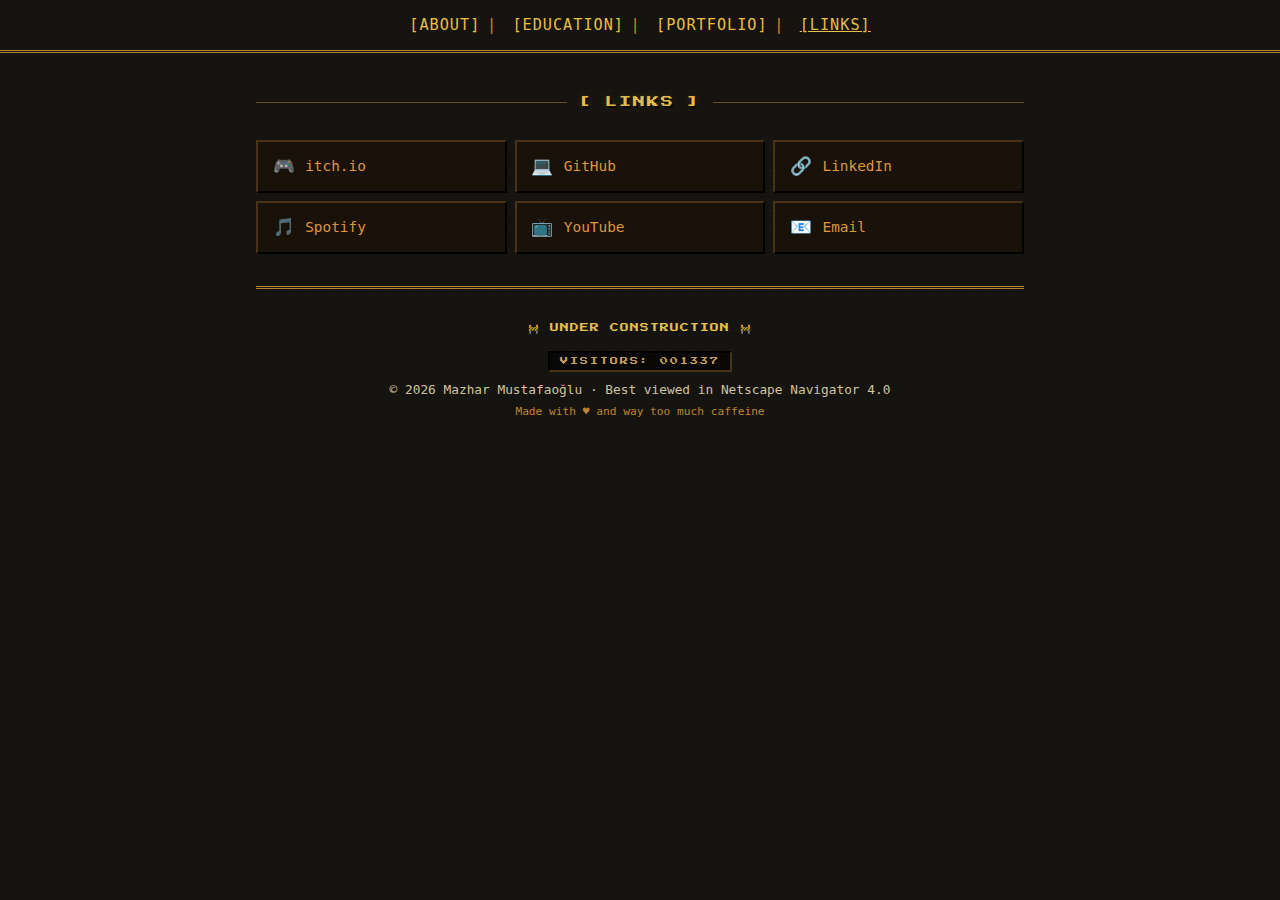
<file: links.html>
<!DOCTYPE html>
<html lang="en">
<head>
<meta charset="UTF-8">
<meta name="viewport" content="width=device-width, initial-scale=1.0">
<title>Links — Mazhar Mustafaoğlu</title>
<link rel="stylesheet" href="style.css">
</head>
<body>

<div class="top-bar">
  <a href="index.html">[ABOUT]</a><span class="sep">|</span>
  <a href="education.html">[EDUCATION]</a><span class="sep">|</span>
  <a href="portfolio.html">[PORTFOLIO]</a><span class="sep">|</span>
  <a href="links.html" class="active">[LINKS]</a>
</div>

<div class="site-wrapper">

<section id="links" style="padding-top: 2rem;">
  <div class="section-header">[ <span>LINKS</span> ]</div>
  <div class="links-list">
    <a href="https://maziko66.itch.io/" class="link-entry" target="_blank" rel="noopener"><span class="link-ico">🎮</span><span class="link-name">itch.io</span></a>
    <a href="https://github.com/Maziko66?tab=repositories" class="link-entry" target="_blank" rel="noopener"><span class="link-ico">💻</span><span class="link-name">GitHub</span></a>
    <a href="https://www.linkedin.com/in/mazharm/" class="link-entry" target="_blank" rel="noopener"><span class="link-ico">🔗</span><span class="link-name">LinkedIn</span></a>
    <a href="https://open.spotify.com/artist/270EfyPeNre7M7QnfvQoAq" class="link-entry" target="_blank" rel="noopener"><span class="link-ico">🎵</span><span class="link-name">Spotify</span></a>
    <a href="https://www.youtube.com/@maziko66" class="link-entry" target="_blank" rel="noopener"><span class="link-ico">📺</span><span class="link-name">YouTube</span></a>
    <a href="mailto:mazhar@example.com" class="link-entry"><span class="link-ico">📧</span><span class="link-name">Email</span></a>
  </div>
</section>

<div class="footer-90s">
  <div class="construction">🚧 UNDER CONSTRUCTION 🚧</div>
  <div class="counter">VISITORS: 001337</div><br>
  &copy; 2026 Mazhar Mustafaoğlu · Best viewed in Netscape Navigator 4.0<br>
  <span style="font-size:0.7rem; color: var(--border-light);">Made with ♥ and way too much caffeine</span>
</div>

</div>
</body>
</html>
</file>
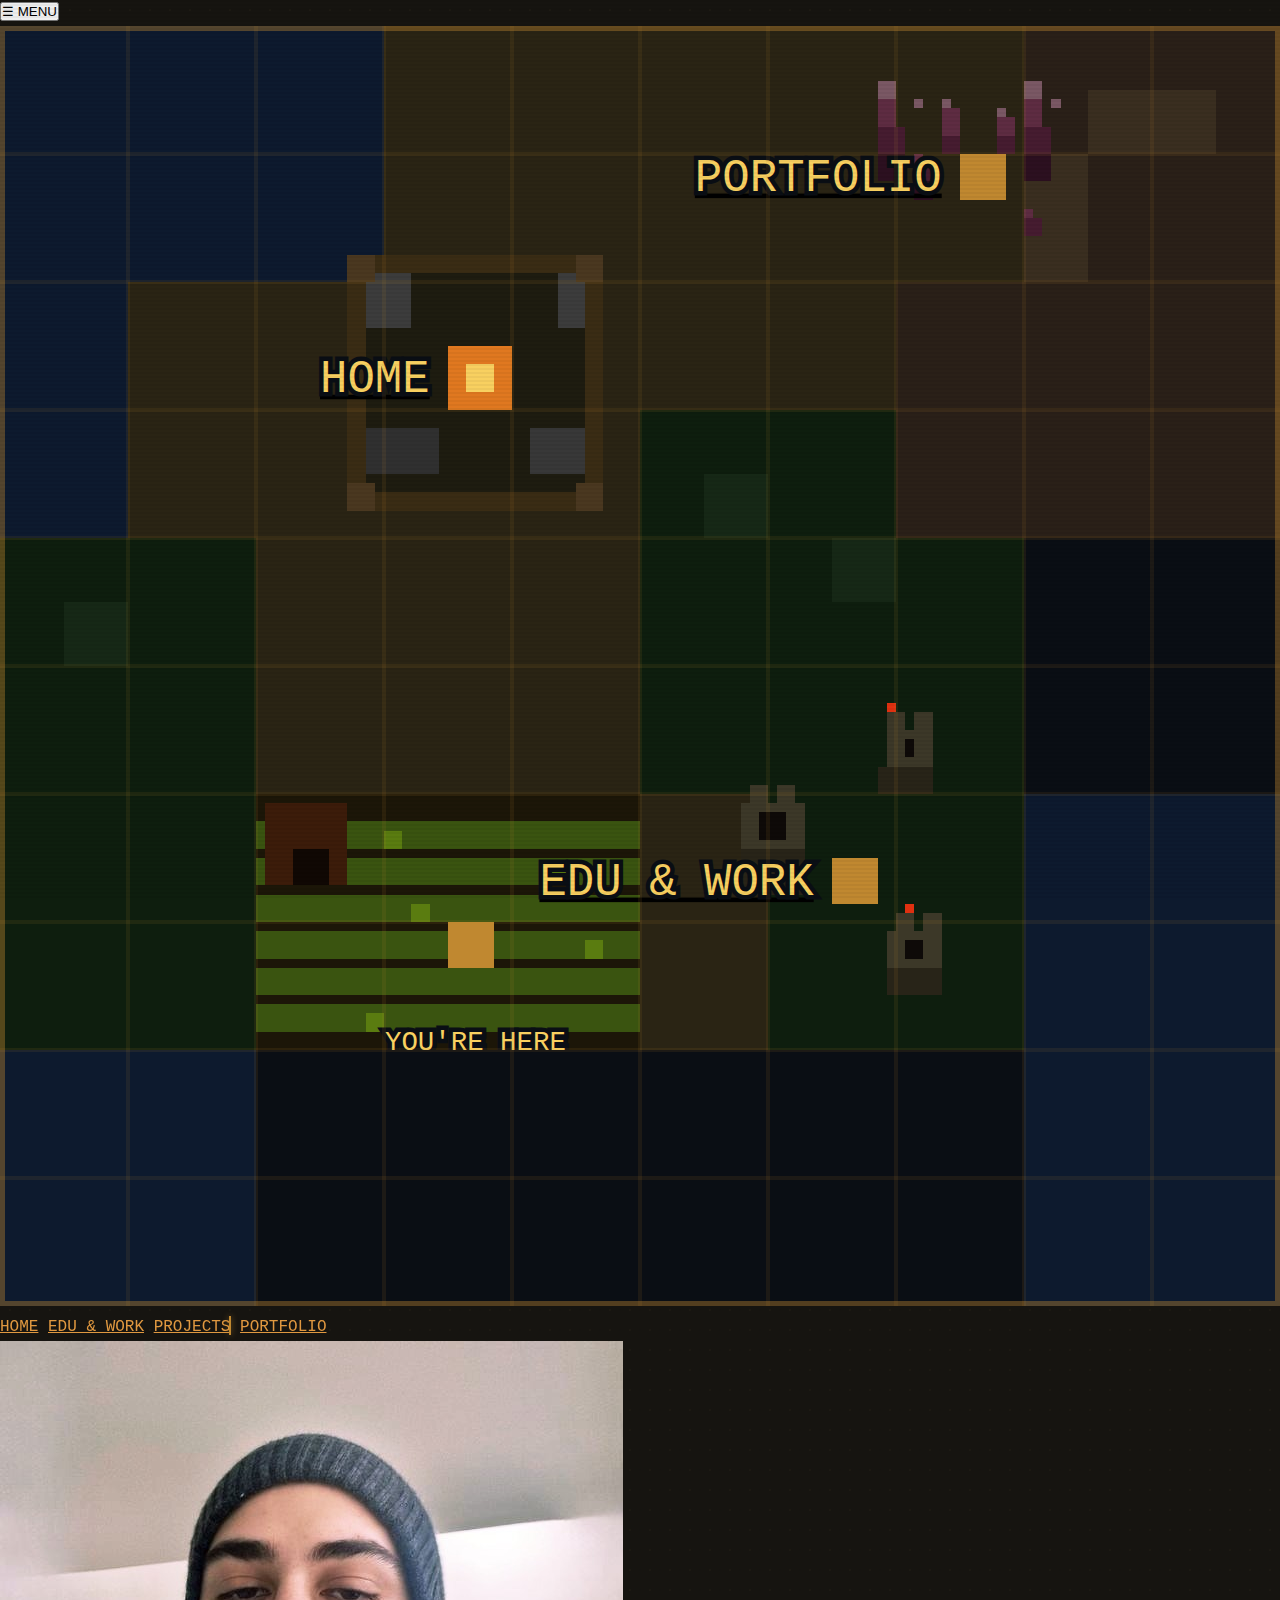
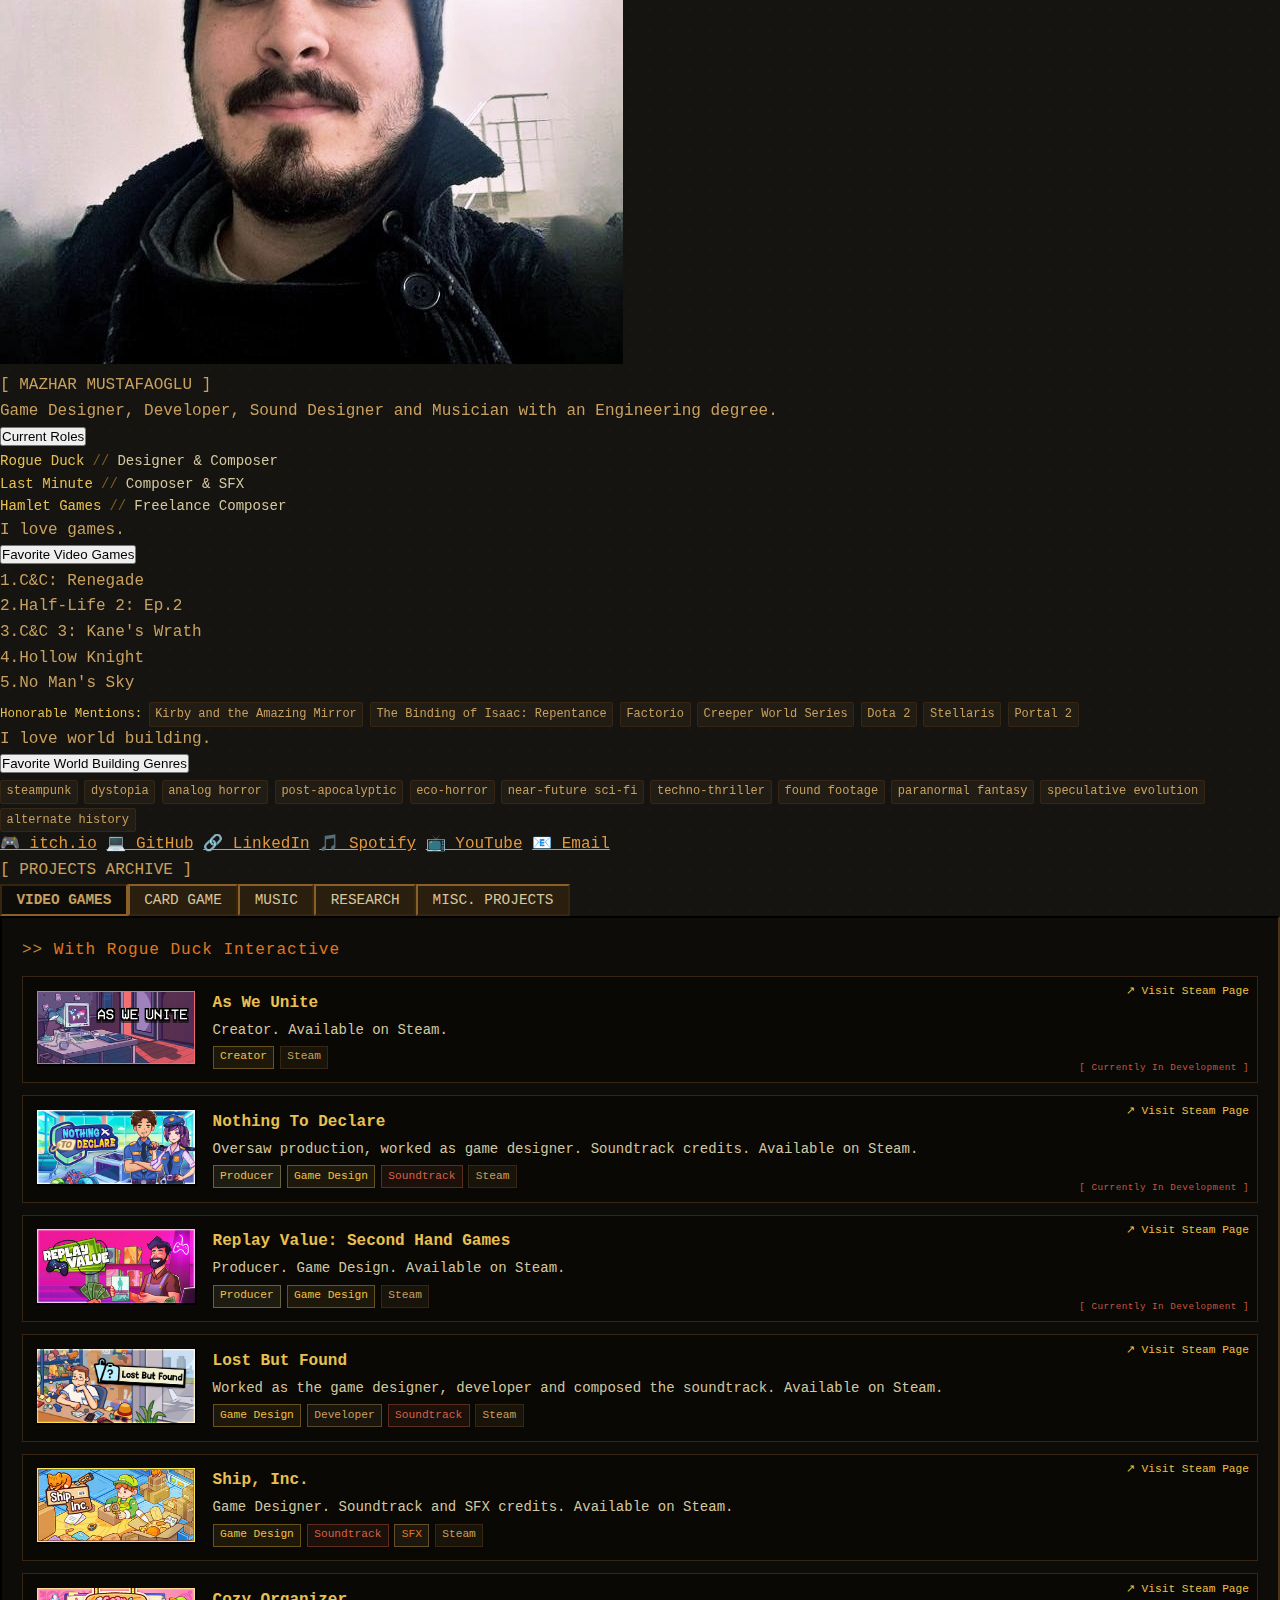
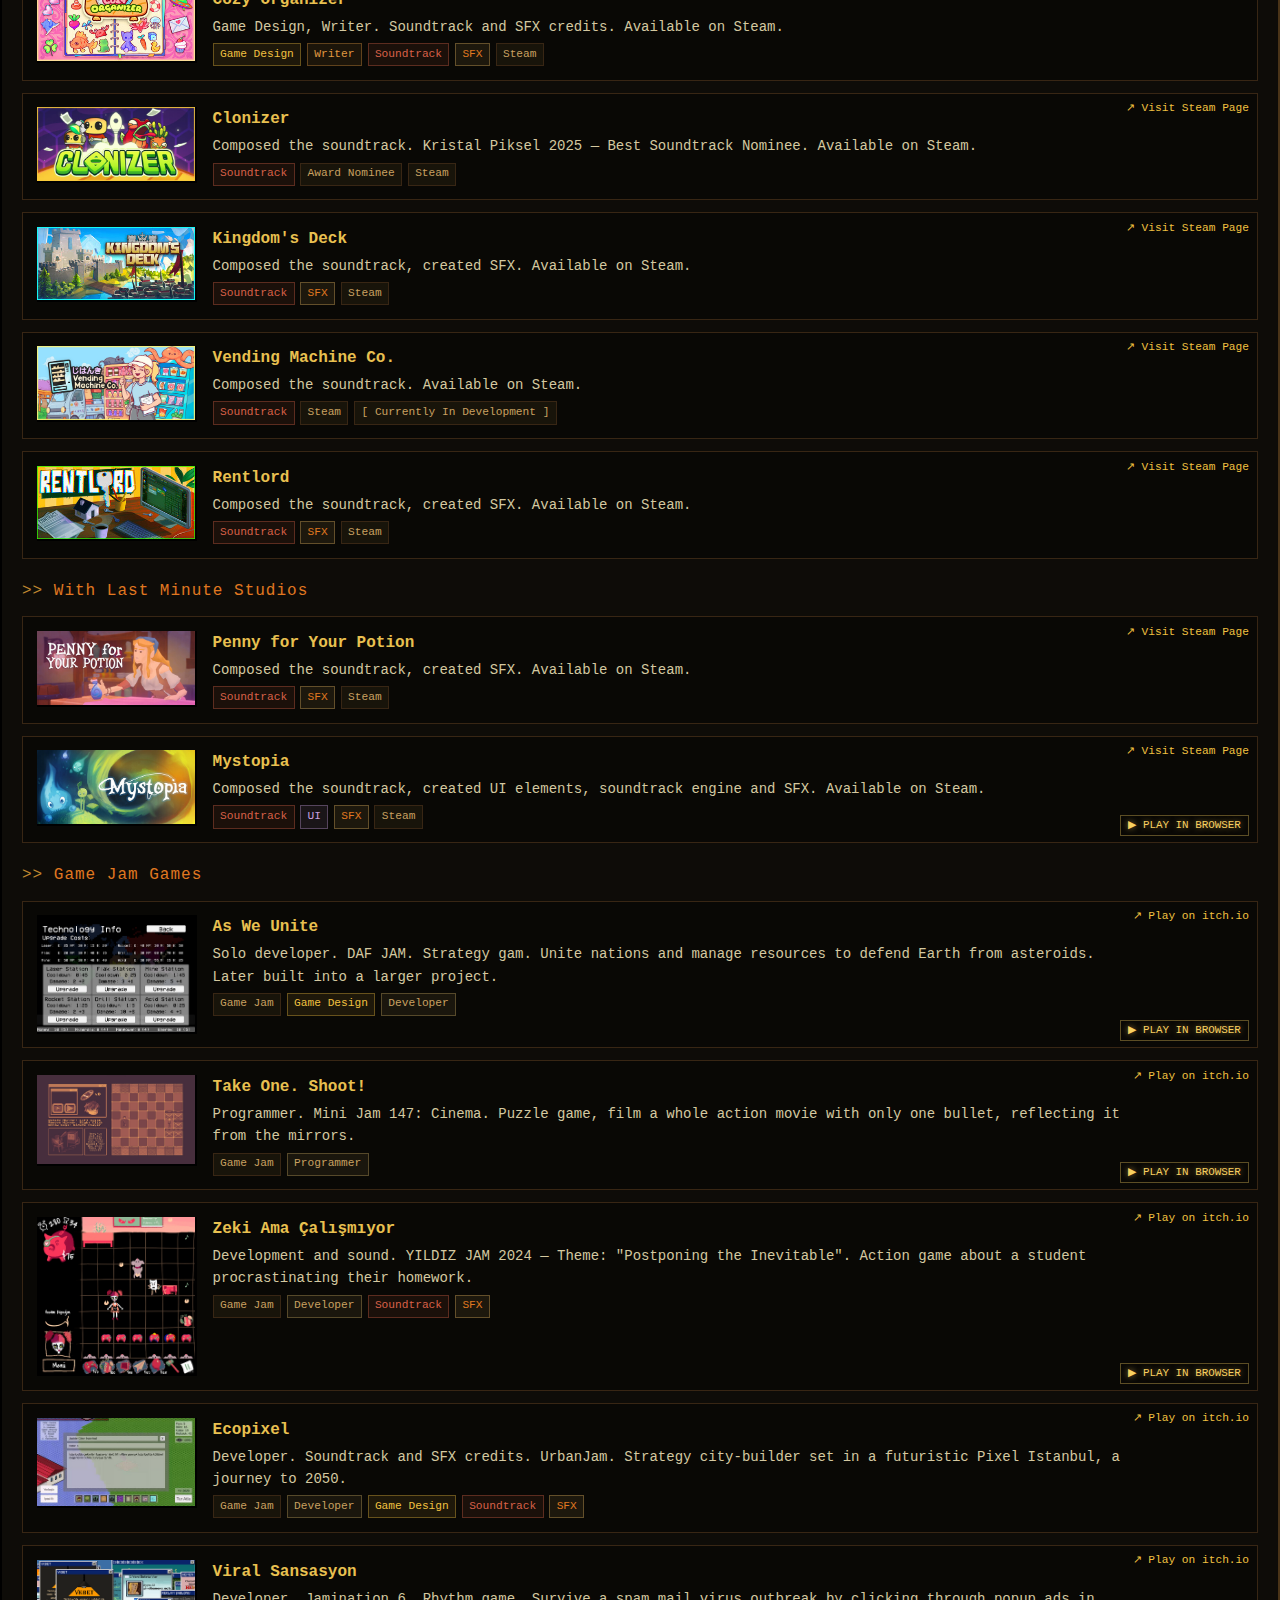
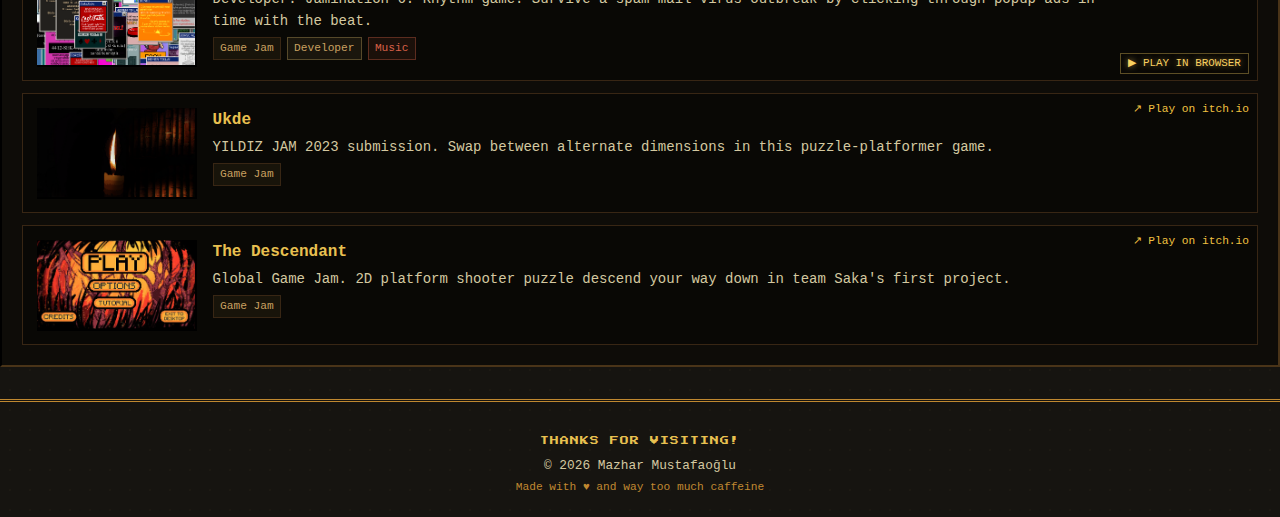
<file: portfolio.html>
<!DOCTYPE html>
<html lang="en">
<head>
<meta charset="UTF-8">
<meta name="viewport" content="width=device-width, initial-scale=1.0">
<title>Projects Archive — Mazhar Mustafaoğlu · Game Designer · Programmer · Composer</title>
<link rel="stylesheet" href="style.css">
<link rel="icon" type="image/svg+xml" href="favicon.svg">
</head>
<body>

<button class="mobile-menu-btn">☰ MENU</button>

<aside class="left-panel">
  <div class="left-panel-top">
    <div class="minimap-wrap">
        <svg xmlns="http://www.w3.org/2000/svg" viewBox="0 0 140 140" shape-rendering="crispEdges">
          <rect width="140" height="140" fill="#0a0e14"/>
          <rect x="0" y="0" width="42" height="28" fill="#0d1a2e"/>
          <rect x="0" y="28" width="14" height="28" fill="#0d1a2e"/>
          <rect x="112" y="84" width="28" height="56" fill="#0d1a2e"/>
          <rect x="0" y="112" width="28" height="28" fill="#0d1a2e"/>
          <rect x="42" y="0" width="70" height="42" fill="#2a2414"/>
          <rect x="14" y="28" width="56" height="42" fill="#2a2414"/>
          <rect x="28" y="70" width="56" height="42" fill="#2a2414"/>
          <rect x="0" y="56" width="28" height="56" fill="#0e1e0e"/>
          <rect x="70" y="42" width="42" height="42" fill="#0e1e0e"/>
          <rect x="84" y="84" width="28" height="28" fill="#0e1e0e"/>
          <rect x="112" y="0" width="28" height="56" fill="#2a2018"/>
          <rect x="98" y="28" width="14" height="28" fill="#2a2018"/>
          <rect x="119" y="7" width="14" height="7" fill="#3a2e20"/>
          <rect x="112" y="14" width="7" height="14" fill="#3a2e20"/>
          <rect x="7" y="63" width="7" height="7" fill="#162816"/>
          <rect x="77" y="49" width="7" height="7" fill="#162816"/>
          <rect x="91" y="56" width="7" height="7" fill="#162816"/>
          <!-- Farm – PROJECTS zone (bottom-centre) -->
          <rect x="28" y="84" width="42" height="28" fill="#1c1608"/>
          <rect x="28" y="87" width="42" height="3" fill="#3a5410"/>
          <rect x="28" y="91" width="42" height="3" fill="#3a5410"/>
          <rect x="28" y="95" width="42" height="3" fill="#3a5410"/>
          <rect x="28" y="99" width="42" height="3" fill="#3a5410"/>
          <rect x="28" y="103" width="42" height="3" fill="#3a5410"/>
          <rect x="28" y="107" width="42" height="3" fill="#3a5410"/>
          <rect x="29" y="85" width="9"  height="9"  fill="#3c1c0a"/>
          <rect x="32" y="90" width="4"  height="4"  fill="#100804"/>
          <rect x="42" y="88" width="2" height="2" fill="#5a7c10"/>
          <rect x="60" y="92" width="2" height="2" fill="#5a7c10"/>
          <rect x="45" y="96" width="2" height="2" fill="#5a7c10"/>
          <rect x="64" y="100" width="2" height="2" fill="#5a7c10"/>
          <rect x="40" y="108" width="2" height="2" fill="#5a7c10"/>
          <!-- C&C Base – HOME zone -->
          <rect x="38" y="25" width="28" height="28" fill="#1e1c10"/>
          <rect x="40" y="27" width="5"  height="6"  fill="#3c3c3c"/>
          <rect x="61" y="27" width="5"  height="6"  fill="#3c3c3c"/>
          <rect x="40" y="44" width="8"  height="5"  fill="#303030"/>
          <rect x="58" y="44" width="7"  height="5"  fill="#383838"/>
          <rect x="38" y="25" width="28" height="2"  fill="#3a2c14"/>
          <rect x="38" y="51" width="28" height="2"  fill="#3a2c14"/>
          <rect x="38" y="25" width="2"  height="28" fill="#3a2c14"/>
          <rect x="64" y="25" width="2"  height="28" fill="#3a2c14"/>
          <rect x="38" y="25" width="3"  height="3"  fill="#4a3820"/>
          <rect x="63" y="25" width="3"  height="3"  fill="#4a3820"/>
          <rect x="38" y="50" width="3"  height="3"  fill="#4a3820"/>
          <rect x="63" y="50" width="3"  height="3"  fill="#4a3820"/>
          <!-- Pink crystals – PORTFOLIO zone (upper-right) -->
          <rect x="96"  y="6"  width="2" height="2" fill="#7a5864"/>
          <rect x="96"  y="8"  width="2" height="3" fill="#5e2c42"/>
          <rect x="96"  y="11" width="3" height="3" fill="#461c30"/>
          <rect x="96"  y="14" width="3" height="3" fill="#2c1020"/>
          <rect x="103" y="8"  width="1" height="1" fill="#7a5864"/>
          <rect x="103" y="9"  width="2" height="3" fill="#5e2c42"/>
          <rect x="103" y="12" width="2" height="2" fill="#461c30"/>
          <rect x="109" y="9"  width="1" height="1" fill="#7a5864"/>
          <rect x="109" y="10" width="2" height="2" fill="#5e2c42"/>
          <rect x="109" y="12" width="2" height="2" fill="#461c30"/>
          <rect x="112" y="6"  width="2" height="2" fill="#7a5864"/>
          <rect x="112" y="8"  width="2" height="3" fill="#5e2c42"/>
          <rect x="112" y="11" width="3" height="3" fill="#461c30"/>
          <rect x="112" y="14" width="3" height="3" fill="#2c1020"/>
          <rect x="100" y="14" width="1" height="1" fill="#5e2c42"/>
          <rect x="100" y="15" width="2" height="2" fill="#461c30"/>
          <rect x="100" y="17" width="2" height="2" fill="#2c1020"/>
          <rect x="112" y="20" width="1" height="1" fill="#5e2c42"/>
          <rect x="112" y="21" width="2" height="2" fill="#461c30"/>
          <rect x="100" y="8"  width="1" height="1" fill="#7a5864"/>
          <rect x="115" y="8"  width="1" height="1" fill="#7a5864"/>
          <rect x="98"  y="17" width="1" height="1" fill="#5e2c42"/>
          <!-- Watchtower – EDU & WORK zone -->
          <rect x="82" y="83" width="2" height="2" fill="#3c3828"/>
          <rect x="85" y="83" width="2" height="2" fill="#3c3828"/>
          <rect x="81" y="85" width="7" height="5" fill="#3c3828"/>
          <rect x="83" y="86" width="3" height="3" fill="#0e0a08"/>
          <rect x="81" y="90" width="7" height="5" fill="#282418"/>
          <!-- Extra towers – EDU & WORK area -->
          <rect x="97" y="74" width="1" height="1" fill="#e03010" class="tower-light"/>
          <rect x="97" y="75" width="2" height="2" fill="#3c3828"/>
          <rect x="100" y="75" width="2" height="2" fill="#3c3828"/>
          <rect x="97" y="77" width="5" height="4" fill="#3c3828"/>
          <rect x="99" y="78" width="1" height="2" fill="#0e0a08"/>
          <rect x="96" y="81" width="6" height="3" fill="#282418"/>
          <rect x="99" y="96" width="1" height="1" fill="#e03010" class="tower-light tower-light-2"/>
          <rect x="98" y="97" width="2" height="2" fill="#3c3828"/>
          <rect x="101" y="97" width="2" height="2" fill="#3c3828"/>
          <rect x="97" y="99" width="6" height="4" fill="#3c3828"/>
          <rect x="99" y="100" width="2" height="2" fill="#0e0a08"/>
          <rect x="97" y="103" width="6" height="3" fill="#282418"/>
          <a href="selected-portfolio.html"><title>PORTFOLIO</title><rect x="105" y="14"  width="5" height="5" fill="#c08830"/><text x="103" y="18"  font-size="5" text-anchor="end" fill="#f8d060" stroke="#0a0e14" stroke-width="1" paint-order="stroke fill">PORTFOLIO</text></a>
          <a href="education.html"><title>EDU &amp; WORK</title><rect x="91"  y="91" width="5" height="5" fill="#c08830"/><text x="89"  y="95"  font-size="5" text-anchor="end" fill="#f8d060" stroke="#0a0e14" stroke-width="1" paint-order="stroke fill">EDU &amp; WORK</text></a>
          <g class="minimap-dot-current"><rect x="49"  y="98" width="5" height="5" fill="#c08830"/><text x="52"  y="112" font-size="3" text-anchor="middle" fill="#f8d060" stroke="#0a0e14" stroke-width="1" paint-order="stroke fill">YOU'RE HERE</text></g>
          <a href="index.html"><title>HOME</title><rect x="49" y="35" width="7" height="7" fill="#e07820"/><rect x="51" y="37" width="3" height="3" fill="#f8d060"/><text x="47" y="40"  font-size="5" text-anchor="end" fill="#f8d060" stroke="#0a0e14" stroke-width="1" paint-order="stroke fill">HOME</text></a>
          <line x1="14" y1="0" x2="14" y2="140" stroke="#c08830" stroke-width="0.5" opacity="0.1"/>
          <line x1="28" y1="0" x2="28" y2="140" stroke="#c08830" stroke-width="0.5" opacity="0.1"/>
          <line x1="42" y1="0" x2="42" y2="140" stroke="#c08830" stroke-width="0.5" opacity="0.1"/>
          <line x1="56" y1="0" x2="56" y2="140" stroke="#c08830" stroke-width="0.5" opacity="0.1"/>
          <line x1="70" y1="0" x2="70" y2="140" stroke="#c08830" stroke-width="0.5" opacity="0.1"/>
          <line x1="84" y1="0" x2="84" y2="140" stroke="#c08830" stroke-width="0.5" opacity="0.1"/>
          <line x1="98" y1="0" x2="98" y2="140" stroke="#c08830" stroke-width="0.5" opacity="0.1"/>
          <line x1="112" y1="0" x2="112" y2="140" stroke="#c08830" stroke-width="0.5" opacity="0.1"/>
          <line x1="126" y1="0" x2="126" y2="140" stroke="#c08830" stroke-width="0.5" opacity="0.1"/>
          <line x1="0" y1="14" x2="140" y2="14" stroke="#c08830" stroke-width="0.5" opacity="0.1"/>
          <line x1="0" y1="28" x2="140" y2="28" stroke="#c08830" stroke-width="0.5" opacity="0.1"/>
          <line x1="0" y1="42" x2="140" y2="42" stroke="#c08830" stroke-width="0.5" opacity="0.1"/>
          <line x1="0" y1="56" x2="140" y2="56" stroke="#c08830" stroke-width="0.5" opacity="0.1"/>
          <line x1="0" y1="70" x2="140" y2="70" stroke="#c08830" stroke-width="0.5" opacity="0.1"/>
          <line x1="0" y1="84" x2="140" y2="84" stroke="#c08830" stroke-width="0.5" opacity="0.1"/>
          <line x1="0" y1="98" x2="140" y2="98" stroke="#c08830" stroke-width="0.5" opacity="0.1"/>
          <line x1="0" y1="112" x2="140" y2="112" stroke="#c08830" stroke-width="0.5" opacity="0.1"/>
          <line x1="0" y1="126" x2="140" y2="126" stroke="#c08830" stroke-width="0.5" opacity="0.1"/>
          <rect x="0" y="0" width="140" height="140" fill="none" stroke="#c08830" stroke-width="1" opacity="0.4"/>
        </svg>
    </div>
    <nav class="side-nav">
      <a href="index.html">HOME</a>
      <a href="education.html">EDU &amp; WORK</a>
      <a href="portfolio.html" class="active">PROJECTS</a>
      <a href="selected-portfolio.html">PORTFOLIO</a>
    </nav>
  </div>
  <div class="left-about">
    <div class="about-photo">
      <div class="about-photo-frame">
        <img src="images/profile_pic.jpg" alt="Mazhar Mustafaoglu">
      </div>
    </div>
    <div class="about-name">[ MAZHAR MUSTAFAOGLU ]</div>
    <div class="about-tagline">Game Designer, Developer, Sound Designer and Musician with an Engineering degree.</div>

    <div class="about-expandable open">
      <button class="about-expand-btn open">Current Roles</button>
      <div class="expand-content">
        <div class="about-roles">
          <div class="role-row"><span class="role-company">Rogue Duck</span><span class="role-sep">//</span><span class="role-title">Designer &amp; Composer</span></div>
          <div class="role-row"><span class="role-company">Last Minute</span><span class="role-sep">//</span><span class="role-title">Composer &amp; SFX</span></div>
          <div class="role-row"><span class="role-company">Hamlet Games</span><span class="role-sep">//</span><span class="role-title">Freelance Composer</span></div>
        </div>
      </div>
    </div>

    <div class="about-worldbuilding">I love games.</div>

    <div class="about-expandable">
      <button class="about-expand-btn">Favorite Video Games</button>
      <div class="expand-content">
        <ol class="about-fav-games">
          <li><span class="fav-num">1.</span>C&amp;C: Renegade</li>
          <li><span class="fav-num">2.</span>Half-Life 2: Ep.2</li>
          <li><span class="fav-num">3.</span>C&amp;C 3: Kane's Wrath</li>
          <li><span class="fav-num">4.</span>Hollow Knight</li>
          <li><span class="fav-num">5.</span>No Man's Sky</li>
        </ol>
        <div class="honorable-mentions" style="margin-top:0.35rem">
          <span class="honorable-mentions-label">Honorable Mentions:</span>
          <span>Kirby and the Amazing Mirror</span>
          <span>The Binding of Isaac: Repentance</span>
          <span>Factorio</span>
          <span>Creeper World Series</span>
          <span>Dota 2</span>
          <span>Stellaris</span>
          <span>Portal 2</span>
        </div>
      </div>
    </div>

    <div class="about-worldbuilding">I love world building.</div>

    <div class="about-expandable">
      <button class="about-expand-btn">Favorite World Building Genres</button>
      <div class="expand-content">
        <div class="honorable-mentions">
          <span>steampunk</span><span>dystopia</span><span>analog horror</span>
          <span>post-apocalyptic</span><span>eco-horror</span><span>near-future sci-fi</span>
          <span>techno-thriller</span><span>found footage</span><span>paranormal fantasy</span>
          <span>speculative evolution</span><span>alternate history</span>
        </div>
      </div>
    </div>

  </div>
  <div class="left-links">
    <a href="https://maziko66.itch.io/" target="_blank" rel="noopener">🎮 itch.io</a>
    <a href="https://github.com/Maziko66?tab=repositories" target="_blank" rel="noopener">💻 GitHub</a>
    <a href="https://www.linkedin.com/in/mazharm/" target="_blank" rel="noopener">🔗 LinkedIn</a>
    <a href="https://open.spotify.com/artist/270EfyPeNre7M7QnfvQoAq" target="_blank" rel="noopener">🎵 Spotify</a>
    <a href="https://www.youtube.com/@maziko66" target="_blank" rel="noopener">📺 YouTube</a>
    <a href="mailto:tiberianband@gmail.com">📧 Email</a>
  </div>
</aside>

<main class="right-panel">
  <div class="page-title-bar">
    <div class="page-title-line"></div>
    <span class="page-title-text">[ PROJECTS ARCHIVE ]</span>
  </div>
  <div class="right-content">

<section id="portfolio">
  <div class="tab-bar">
    <button class="tab-btn active" data-tab="games">VIDEO GAMES</button>
    <button class="tab-btn" data-tab="cardgame">CARD GAME</button>
    <button class="tab-btn" data-tab="music">MUSIC</button>
    <button class="tab-btn" data-tab="research">RESEARCH</button>
    <button class="tab-btn" data-tab="misc">MISC. PROJECTS</button>
  </div>

  <div class="tab-panel active" id="tab-games">
    <div class="sub-header">With Rogue Duck Interactive</div>
    <div class="project-list">
      <div class="project-entry">
        <div class="project-thumb-sm"><img src="images/games/as-we-unite.jpg" alt="As We Unite"></div>
        <div class="project-info">
          <a href="https://store.steampowered.com/app/3678350/" class="steam-link" target="_blank" rel="noopener">↗ Visit Steam Page</a>
          <h4>As We Unite</h4>
          <p>Creator. Available on Steam.</p>
          <div class="project-tags-row"><span class="tag-sm tag-design">Creator</span><span class="tag-sm">Steam</span></div>
        </div>
        <span class="dev-badge">[ Currently In Development ]</span>
      </div>
      <div class="project-entry">
        <div class="project-thumb-sm"><img src="images/games/nothing-to-declare.jpg" alt="Nothing To Declare"></div>
        <div class="project-info">
          <a href="https://store.steampowered.com/app/3894850/" class="steam-link" target="_blank" rel="noopener">↗ Visit Steam Page</a>
          <h4>Nothing To Declare</h4>
          <p>Oversaw production, worked as game designer. Soundtrack credits. Available on Steam.</p>
          <div class="project-tags-row"><span class="tag-sm tag-produce">Producer</span><span class="tag-sm tag-design">Game Design</span><span class="tag-sm tag-music">Soundtrack</span><span class="tag-sm">Steam</span></div>
        </div>
        <span class="dev-badge">[ Currently In Development ]</span>
      </div>
      <div class="project-entry">
        <div class="project-thumb-sm"><img src="images/games/replay-value.jpg" alt="Replay Value: Second Hand Games"></div>
        <div class="project-info">
          <a href="https://store.steampowered.com/app/3683940/" class="steam-link" target="_blank" rel="noopener">↗ Visit Steam Page</a>
          <h4>Replay Value: Second Hand Games</h4>
          <p>Producer. Game Design. Available on Steam.</p>
          <div class="project-tags-row"><span class="tag-sm tag-produce">Producer</span><span class="tag-sm tag-design">Game Design</span><span class="tag-sm">Steam</span></div>
        </div>
        <span class="dev-badge">[ Currently In Development ]</span>
      </div>
      <div class="project-entry">
        <div class="project-thumb-sm"><img src="images/games/lost-but-found.jpg" alt="Lost But Found"></div>
        <div class="project-info">
          <a href="https://store.steampowered.com/app/3204250/" class="steam-link" target="_blank" rel="noopener">↗ Visit Steam Page</a>
          <h4>Lost But Found</h4>
          <p>Worked as the game designer, developer and composed the soundtrack. Available on Steam.</p>
          <div class="project-tags-row"><span class="tag-sm tag-design">Game Design</span><span class="tag-sm tag-code">Developer</span><span class="tag-sm tag-music">Soundtrack</span><span class="tag-sm">Steam</span></div>
        </div>
      </div>
      <div class="project-entry">
        <div class="project-thumb-sm"><img src="images/games/ship-inc.jpg" alt="Ship, Inc."></div>
        <div class="project-info">
          <a href="https://store.steampowered.com/app/3496000/" class="steam-link" target="_blank" rel="noopener">↗ Visit Steam Page</a>
          <h4>Ship, Inc.</h4>
          <p>Game Designer. Soundtrack and SFX credits. Available on Steam.</p>
          <div class="project-tags-row"><span class="tag-sm tag-design">Game Design</span><span class="tag-sm tag-music">Soundtrack</span><span class="tag-sm tag-sfx">SFX</span><span class="tag-sm">Steam</span></div>
        </div>
      </div>
      <div class="project-entry">
        <div class="project-thumb-sm"><img src="images/games/cozy-organizer.jpg" alt="Cozy Organizer"></div>
        <div class="project-info">
          <a href="https://store.steampowered.com/app/3415240/" class="steam-link" target="_blank" rel="noopener">↗ Visit Steam Page</a>
          <h4>Cozy Organizer</h4>
          <p>Game Design, Writer. Soundtrack and SFX credits. Available on Steam.</p>
          <div class="project-tags-row"><span class="tag-sm tag-design">Game Design</span><span class="tag-sm tag-write">Writer</span><span class="tag-sm tag-music">Soundtrack</span><span class="tag-sm tag-sfx">SFX</span><span class="tag-sm">Steam</span></div>
        </div>
      </div>
      <div class="project-entry">
        <div class="project-thumb-sm"><img src="images/games/clonizer.jpg" alt="Clonizer"></div>
        <div class="project-info">
          <a href="https://store.steampowered.com/app/2449450/" class="steam-link" target="_blank" rel="noopener">↗ Visit Steam Page</a>
          <h4>Clonizer</h4>
          <p>Composed the soundtrack. Kristal Piksel 2025 — Best Soundtrack Nominee. Available on Steam.</p>
          <div class="project-tags-row"><span class="tag-sm tag-music">Soundtrack</span><span class="tag-sm">Award Nominee</span><span class="tag-sm">Steam</span></div>
        </div>
      </div>
      <div class="project-entry">
        <div class="project-thumb-sm"><img src="images/games/kingdoms-deck.jpg" alt="Kingdom's Deck"></div>
        <div class="project-info">
          <a href="https://store.steampowered.com/app/2655590/" class="steam-link" target="_blank" rel="noopener">↗ Visit Steam Page</a>
          <h4>Kingdom's Deck</h4>
          <p>Composed the soundtrack, created SFX. Available on Steam.</p>
          <div class="project-tags-row"><span class="tag-sm tag-music">Soundtrack</span><span class="tag-sm tag-sfx">SFX</span><span class="tag-sm">Steam</span></div>
        </div>
      </div>
      <div class="project-entry">
        <div class="project-thumb-sm"><img src="images/games/vending-machine-co.jpg" alt="Vending Machine Co."></div>
        <div class="project-info">
          <a href="https://store.steampowered.com/app/3622640/" class="steam-link" target="_blank" rel="noopener">↗ Visit Steam Page</a>
          <h4>Vending Machine Co.</h4>
          <p>Composed the soundtrack. Available on Steam.</p>
          <div class="project-tags-row"><span class="tag-sm tag-music">Soundtrack</span><span class="tag-sm">Steam</span><span class="tag-sm tag-dev">[ Currently In Development ]</span></div>
        </div>
      </div>
      <div class="project-entry">
        <div class="project-thumb-sm"><img src="images/games/rentlord.jpg" alt="Rentlord"></div>
        <div class="project-info">
          <a href="https://store.steampowered.com/app/3546440/" class="steam-link" target="_blank" rel="noopener">↗ Visit Steam Page</a>
          <h4>Rentlord</h4>
          <p>Composed the soundtrack, created SFX. Available on Steam.</p>
          <div class="project-tags-row"><span class="tag-sm tag-music">Soundtrack</span><span class="tag-sm tag-sfx">SFX</span><span class="tag-sm">Steam</span></div>
        </div>
      </div>
    </div>
    <div class="sub-header">With Last Minute Studios</div>
    <div class="project-list">
      <div class="project-entry">
        <div class="project-thumb-sm"><img src="images/games/penny-for-your-potion.jpg" alt="Penny for Your Potion"></div>
        <div class="project-info">
          <a href="https://store.steampowered.com/app/3560010/" class="steam-link" target="_blank" rel="noopener">↗ Visit Steam Page</a>
          <h4>Penny for Your Potion</h4>
          <p>Composed the soundtrack, created SFX. Available on Steam.</p>
          <div class="project-tags-row"><span class="tag-sm tag-music">Soundtrack</span><span class="tag-sm tag-sfx">SFX</span><span class="tag-sm">Steam</span></div>
        </div>
      </div>
      <div class="project-entry">
        <div class="project-thumb-sm"><img src="images/games/mystopia.jpg" alt="Mystopia"></div>
        <div class="project-info">
          <a href="https://store.steampowered.com/app/3012780/" class="steam-link" target="_blank" rel="noopener">↗ Visit Steam Page</a>
          <h4>Mystopia</h4>
          <p>Composed the soundtrack, created UI elements, soundtrack engine and SFX. Available on Steam.</p>
          <div class="project-tags-row"><span class="tag-sm tag-music">Soundtrack</span><span class="tag-sm tag-art">UI</span><span class="tag-sm tag-sfx">SFX</span><span class="tag-sm">Steam</span></div>
        </div>
        <button class="game-embed-toggle" data-target="embed-mystopia">▶ PLAY IN BROWSER</button>
      </div>
      <div class="game-embed-wrap" id="embed-mystopia">
        <iframe frameborder="0" data-src="https://itch.io/embed-upload/11655425?color=0F101C" allowfullscreen="" width="1024" height="788"></iframe>
      </div>
    </div>
    <div class="sub-header">Game Jam Games</div>
    <div class="project-list">

      <div class="project-entry">
        <div class="project-thumb-sm"><img src="images/games/as-we-unite-jam.png" alt="As We Unite"></div>
        <div class="project-info">
          <a href="https://maziko66.itch.io/as-we-unite" class="steam-link" target="_blank" rel="noopener">↗ Play on itch.io</a>
          <h4>As We Unite</h4>
          <p>Solo developer. DAF JAM. Strategy gam. Unite nations and manage resources to defend Earth from asteroids. Later built into a larger project.</p>
          <div class="project-tags-row"><span class="tag-sm">Game Jam</span><span class="tag-sm tag-design">Game Design</span><span class="tag-sm tag-code">Developer</span></div>
        </div>
        <button class="game-embed-toggle" data-target="embed-as-we-unite">▶ PLAY IN BROWSER</button>
      </div>
      <div class="game-embed-wrap" id="embed-as-we-unite">
        <iframe frameborder="0" data-src="https://itch.io/embed-upload/7594038?color=000000" allowfullscreen="" width="640" height="500"></iframe>
      </div>

      <div class="project-entry">
        <div class="project-thumb-sm"><img src="images/games/take-one-shoot.png" alt="Take One. Shoot!"></div>
        <div class="project-info">
          <a href="https://maziko66.itch.io/take-one-shoot" class="steam-link" target="_blank" rel="noopener">↗ Play on itch.io</a>
          <h4>Take One. Shoot!</h4>
          <p>Programmer. Mini Jam 147: Cinema. Puzzle game, film a whole action movie with only one bullet, reflecting it from the mirrors.</p>
          <div class="project-tags-row"><span class="tag-sm">Game Jam</span><span class="tag-sm tag-code">Programmer</span></div>
        </div>
        <button class="game-embed-toggle" data-target="embed-take-one-shoot">▶ PLAY IN BROWSER</button>
      </div>
      <div class="game-embed-wrap" id="embed-take-one-shoot">
        <iframe frameborder="0" data-src="https://itch.io/embed-upload/9283046?color=472e3d" allowfullscreen="" width="1280" height="740"></iframe>
      </div>

      <div class="project-entry">
        <div class="project-thumb-sm"><img src="images/games/zeki-ama-calismiyor.png" alt="Zeki Ama Çalışmıyor"></div>
        <div class="project-info">
          <a href="https://maziko66.itch.io/zeki-ama-calismiyor" class="steam-link" target="_blank" rel="noopener">↗ Play on itch.io</a>
          <h4>Zeki Ama Çalışmıyor</h4>
          <p>Development and sound. YILDIZ JAM 2024 — Theme: "Postponing the Inevitable". Action game about a student procrastinating their homework.</p>
          <div class="project-tags-row"><span class="tag-sm">Game Jam</span><span class="tag-sm tag-code">Developer</span><span class="tag-sm tag-music">Soundtrack</span><span class="tag-sm tag-sfx">SFX</span></div>
        </div>
        <button class="game-embed-toggle" data-target="embed-zeki">▶ PLAY IN BROWSER</button>
      </div>
      <div class="game-embed-wrap" id="embed-zeki">
        <iframe frameborder="0" data-src="https://itch.io/embed-upload/10294510?color=7d092f" allowfullscreen="" width="900" height="920"></iframe>
      </div>

      <div class="project-entry">
        <div class="project-thumb-sm"><img src="images/games/ecopixel.png" alt="Ecopixel"></div>
        <div class="project-info">
          <a href="https://maziko66.itch.io/ecopixel" class="steam-link" target="_blank" rel="noopener">↗ Play on itch.io</a>
          <h4>Ecopixel</h4>
          <p>Developer. Soundtrack and SFX credits. UrbanJam. Strategy city-builder set in a futuristic Pixel Istanbul, a journey to 2050.</p>
          <div class="project-tags-row"><span class="tag-sm">Game Jam</span><span class="tag-sm tag-code">Developer</span><span class="tag-sm tag-design">Game Design</span><span class="tag-sm tag-music">Soundtrack</span><span class="tag-sm tag-sfx">SFX</span></div>
        </div>
      </div>

      <div class="project-entry">
        <div class="project-thumb-sm"><img src="images/games/viral-sansasyon.png" alt="Viral Sansasyon"></div>
        <div class="project-info">
          <a href="https://maziko66.itch.io/viral-sansasyon" class="steam-link" target="_blank" rel="noopener">↗ Play on itch.io</a>
          <h4>Viral Sansasyon</h4>
          <p>Developer. Jamination 6. Rhythm game. Survive a spam mail virus outbreak by clicking through popup ads in time with the beat.</p>
          <div class="project-tags-row"><span class="tag-sm">Game Jam</span><span class="tag-sm tag-code">Developer</span><span class="tag-sm tag-music">Music</span></div>
        </div>
        <button class="game-embed-toggle" data-target="embed-viral-sansasyon">▶ PLAY IN BROWSER</button>
      </div>
      <div class="game-embed-wrap" id="embed-viral-sansasyon">
        <iframe frameborder="0" data-src="https://itch.io/embed-upload/7673614?color=000000" allowfullscreen="" width="1280" height="980"></iframe>
      </div>

      <div class="project-entry">
        <div class="project-thumb-sm"><img src="images/games/ukde.png" alt="Ukde"></div>
        <div class="project-info">
          <a href="https://soyamilk.itch.io/ukde" class="steam-link" target="_blank" rel="noopener">↗ Play on itch.io</a>
          <h4>Ukde</h4>
          <p>YILDIZ JAM 2023 submission. Swap between alternate dimensions in this puzzle-platformer game.</p>
          <div class="project-tags-row"><span class="tag-sm">Game Jam</span></div>
        </div>
      </div>

      <div class="project-entry">
        <div class="project-thumb-sm"><img src="images/games/the-descendant.jpg" alt="The Descendant"></div>
        <div class="project-info">
          <a href="https://alren54.itch.io/the-descendant" class="steam-link" target="_blank" rel="noopener">↗ Play on itch.io</a>
          <h4>The Descendant</h4>
          <p>Global Game Jam. 2D platform shooter puzzle descend your way down in team Saka's first project.</p>
          <div class="project-tags-row"><span class="tag-sm">Game Jam</span></div>
        </div>
      </div>

    </div>
  </div>

  <div class="tab-panel" id="tab-cardgame">
    <div class="project-list">
      <div class="project-entry">
        <div class="project-thumb-sm">[IMG]</div>
        <div class="project-info">
          <h4>Card Game Title</h4>
          <p>Description of your card game — mechanics, theme, current status.</p>
          <div class="project-tags-row"><span class="tag-sm">Tabletop</span><span class="tag-sm tag-design">Game Design</span></div>
        </div>
      </div>
    </div>
  </div>

  <div class="tab-panel" id="tab-music">

    <div class="sub-header">Original Video Game Soundtrack</div>
    <div class="music-list">

      <div class="music-album">
        <div class="album-cover"><img src="images/music/emberbane.jpg" alt="Emberbane (Original Soundtrack)"></div>
        <div class="album-info">
          <div class="music-links">
            <a href="https://open.spotify.com/album/1ORvUlAu4SazCncRbaWaHl" class="music-link-btn" target="_blank" rel="noopener">↗ Spotify</a>
            <a href="https://www.youtube.com/channel/UC6MoZvAecNzspF2LgsVApKw" class="music-link-btn" target="_blank" rel="noopener">↗ YouTube</a>
            <a href="https://music.apple.com/us/album/emberbane-original-soundtrack/1880135215" class="music-link-btn" target="_blank" rel="noopener">↗ Apple Music</a>
          </div>
          <h4>Emberbane (Original Soundtrack)</h4>
          <div class="music-meta">2026 · 50 tracks · Hamlet Games</div>
          <button class="tracks-toggle">▶ SHOW TRACKS</button>
        </div>
        <div class="tracks-list">
        <div class="track-row"><button class="track-play" data-src="audio/emberbane/01 - A Newborn Spark.opus">▶</button><span class="track-num">01.</span><span class="track-title">A Newborn Spark</span><span class="track-dur">2:07</span></div>
        <div class="track-row"><button class="track-play" data-src="audio/emberbane/02 - The Forsaken.opus">▶</button><span class="track-num">02.</span><span class="track-title">The Forsaken</span><span class="track-dur">2:58</span></div>
        <div class="track-row"><button class="track-play" data-src="audio/emberbane/03 - Whispers in the Den.opus">▶</button><span class="track-num">03.</span><span class="track-title">Whispers in the Den</span><span class="track-dur">4:13</span></div>
        <div class="track-row"><button class="track-play" data-src="audio/emberbane/04 - Blades of the Outlaw.opus">▶</button><span class="track-num">04.</span><span class="track-title">Blades of the Outlaw</span><span class="track-dur">0:47</span></div>
        <div class="track-row"><button class="track-play" data-src="audio/emberbane/05 - Embers in the Quiet.opus">▶</button><span class="track-num">05.</span><span class="track-title">Embers in the Quiet</span><span class="track-dur">1:51</span></div>
        <div class="track-row"><button class="track-play" data-src="audio/emberbane/06 - First Brawl.opus">▶</button><span class="track-num">06.</span><span class="track-title">First Brawl</span><span class="track-dur">1:49</span></div>
        <div class="track-row"><button class="track-play" data-src="audio/emberbane/07 - The Chase.opus">▶</button><span class="track-num">07.</span><span class="track-title">The Chase</span><span class="track-dur">0:54</span></div>
        <div class="track-row"><button class="track-play" data-src="audio/emberbane/08 - A Tale of Two Flames.opus">▶</button><span class="track-num">08.</span><span class="track-title">A Tale of Two Flames</span><span class="track-dur">4:07</span></div>
        <div class="track-row"><button class="track-play" data-src="audio/emberbane/09 - Only One Flame Remains.opus">▶</button><span class="track-num">09.</span><span class="track-title">Only One Flame Remains</span><span class="track-dur">0:53</span></div>
        <div class="track-row"><button class="track-play" data-src="audio/emberbane/10 - King's Judgement.opus">▶</button><span class="track-num">10.</span><span class="track-title">King's Judgement</span><span class="track-dur">1:30</span></div>
        <div class="track-row"><button class="track-play" data-src="audio/emberbane/11 - Edenwood.opus">▶</button><span class="track-num">11.</span><span class="track-title">Edenwood</span><span class="track-dur">2:56</span></div>
        <div class="track-row"><button class="track-play" data-src="audio/emberbane/12 - Whip of Vengeance.opus">▶</button><span class="track-num">12.</span><span class="track-title">Whip of Vengeance</span><span class="track-dur">1:00</span></div>
        <div class="track-row"><button class="track-play" data-src="audio/emberbane/13 - Thorns Reprise.opus">▶</button><span class="track-num">13.</span><span class="track-title">Thorns Reprise</span><span class="track-dur">3:22</span></div>
        <div class="track-row"><button class="track-play" data-src="audio/emberbane/14 - Hard Edge.opus">▶</button><span class="track-num">14.</span><span class="track-title">Hard Edge</span><span class="track-dur">1:53</span></div>
        <div class="track-row"><button class="track-play" data-src="audio/emberbane/15 - The Lady of Wolves.opus">▶</button><span class="track-num">15.</span><span class="track-title">The Lady of Wolves</span><span class="track-dur">3:15</span></div>
        <div class="track-row"><button class="track-play" data-src="audio/emberbane/16 - Crystal Solitude.opus">▶</button><span class="track-num">16.</span><span class="track-title">Crystal Solitude</span><span class="track-dur">3:38</span></div>
        <div class="track-row"><button class="track-play" data-src="audio/emberbane/17 - Frozen Flame.opus">▶</button><span class="track-num">17.</span><span class="track-title">Frozen Flame</span><span class="track-dur">1:09</span></div>
        <div class="track-row"><button class="track-play" data-src="audio/emberbane/18 - The Emperor.opus">▶</button><span class="track-num">18.</span><span class="track-title">The Emperor</span><span class="track-dur">3:33</span></div>
        <div class="track-row"><button class="track-play" data-src="audio/emberbane/19 - Volkaran.opus">▶</button><span class="track-num">19.</span><span class="track-title">Volkaran</span><span class="track-dur">3:29</span></div>
        <div class="track-row"><button class="track-play" data-src="audio/emberbane/20 - Voices of the Crypt.opus">▶</button><span class="track-num">20.</span><span class="track-title">Voices of the Crypt</span><span class="track-dur">2:39</span></div>
        <div class="track-row"><button class="track-play" data-src="audio/emberbane/21 - Ignorant Souls.opus">▶</button><span class="track-num">21.</span><span class="track-title">Ignorant Souls</span><span class="track-dur">6:00</span></div>
        <div class="track-row"><button class="track-play" data-src="audio/emberbane/22 - Blind Devotion.opus">▶</button><span class="track-num">22.</span><span class="track-title">Blind Devotion</span><span class="track-dur">1:55</span></div>
        <div class="track-row"><button class="track-play" data-src="audio/emberbane/23 - Bliss.opus">▶</button><span class="track-num">23.</span><span class="track-title">Bliss</span><span class="track-dur">5:58</span></div>
        <div class="track-row"><button class="track-play" data-src="audio/emberbane/24 - Cynical.opus">▶</button><span class="track-num">24.</span><span class="track-title">Cynical</span><span class="track-dur">0:53</span></div>
        <div class="track-row"><button class="track-play" data-src="audio/emberbane/25 - Despero.opus">▶</button><span class="track-num">25.</span><span class="track-title">Despero</span><span class="track-dur">4:11</span></div>
        <div class="track-row"><button class="track-play" data-src="audio/emberbane/26 - The Sword Sage.opus">▶</button><span class="track-num">26.</span><span class="track-title">The Sword Sage</span><span class="track-dur">2:20</span></div>
        <div class="track-row"><button class="track-play" data-src="audio/emberbane/27 - Ophelia's Thoughts.opus">▶</button><span class="track-num">27.</span><span class="track-title">Ophelia's Thoughts</span><span class="track-dur">1:50</span></div>
        <div class="track-row"><button class="track-play" data-src="audio/emberbane/28 - Sky Temple.opus">▶</button><span class="track-num">28.</span><span class="track-title">Sky Temple</span><span class="track-dur">3:34</span></div>
        <div class="track-row"><button class="track-play" data-src="audio/emberbane/29 - Colosseum Magnificus.opus">▶</button><span class="track-num">29.</span><span class="track-title">Colosseum Magnificus</span><span class="track-dur">1:52</span></div>
        <div class="track-row"><button class="track-play" data-src="audio/emberbane/30 - Grand Entrance.opus">▶</button><span class="track-num">30.</span><span class="track-title">Grand Entrance</span><span class="track-dur">0:34</span></div>
        <div class="track-row"><button class="track-play" data-src="audio/emberbane/31 - Hector.opus">▶</button><span class="track-num">31.</span><span class="track-title">Hector</span><span class="track-dur">4:54</span></div>
        <div class="track-row"><button class="track-play" data-src="audio/emberbane/32 - The Trial.opus">▶</button><span class="track-num">32.</span><span class="track-title">The Trial</span><span class="track-dur">3:16</span></div>
        <div class="track-row"><button class="track-play" data-src="audio/emberbane/33 - Sageport.opus">▶</button><span class="track-num">33.</span><span class="track-title">Sageport</span><span class="track-dur">3:50</span></div>
        <div class="track-row"><button class="track-play" data-src="audio/emberbane/34 - Comfort in the Deep.opus">▶</button><span class="track-num">34.</span><span class="track-title">Comfort in the Deep</span><span class="track-dur">4:19</span></div>
        <div class="track-row"><button class="track-play" data-src="audio/emberbane/35 - Drowned Citadel.opus">▶</button><span class="track-num">35.</span><span class="track-title">Drowned Citadel</span><span class="track-dur">4:37</span></div>
        <div class="track-row"><button class="track-play" data-src="audio/emberbane/36 - Sandy Breaths.opus">▶</button><span class="track-num">36.</span><span class="track-title">Sandy Breaths</span><span class="track-dur">3:53</span></div>
        <div class="track-row"><button class="track-play" data-src="audio/emberbane/37 - Elsinore.opus">▶</button><span class="track-num">37.</span><span class="track-title">Elsinore</span><span class="track-dur">1:14</span></div>
        <div class="track-row"><button class="track-play" data-src="audio/emberbane/38 - Traitor of Elsinore.opus">▶</button><span class="track-num">38.</span><span class="track-title">Traitor of Elsinore</span><span class="track-dur">2:35</span></div>
        <div class="track-row"><button class="track-play" data-src="audio/emberbane/39 - Valoria.opus">▶</button><span class="track-num">39.</span><span class="track-title">Valoria</span><span class="track-dur">2:28</span></div>
        <div class="track-row"><button class="track-play" data-src="audio/emberbane/40 - Execution.opus">▶</button><span class="track-num">40.</span><span class="track-title">Execution</span><span class="track-dur">0:35</span></div>
        <div class="track-row"><button class="track-play" data-src="audio/emberbane/41 - Ethereal Whispers.opus">▶</button><span class="track-num">41.</span><span class="track-title">Ethereal Whispers</span><span class="track-dur">1:38</span></div>
        <div class="track-row"><button class="track-play" data-src="audio/emberbane/42 - Fragments.opus">▶</button><span class="track-num">42.</span><span class="track-title">Fragments</span><span class="track-dur">5:05</span></div>
        <div class="track-row"><button class="track-play" data-src="audio/emberbane/43 - Wrathful Nightmare.opus">▶</button><span class="track-num">43.</span><span class="track-title">Wrathful Nightmare</span><span class="track-dur">3:12</span></div>
        <div class="track-row"><button class="track-play" data-src="audio/emberbane/44 - House of Illusions.opus">▶</button><span class="track-num">44.</span><span class="track-title">House of Illusions</span><span class="track-dur">4:15</span></div>
        <div class="track-row"><button class="track-play" data-src="audio/emberbane/45 - MTG.opus">▶</button><span class="track-num">45.</span><span class="track-title">MTG</span><span class="track-dur">1:14</span></div>
        <div class="track-row"><button class="track-play" data-src="audio/emberbane/46 - The Usurper's Sacred Grounds.opus">▶</button><span class="track-num">46.</span><span class="track-title">The Usurper's Sacred Grounds</span><span class="track-dur">2:48</span></div>
        <div class="track-row"><button class="track-play" data-src="audio/emberbane/47 - Woeful Altercation.opus">▶</button><span class="track-num">47.</span><span class="track-title">Woeful Altercation</span><span class="track-dur">3:47</span></div>
        <div class="track-row"><button class="track-play" data-src="audio/emberbane/48 - The Final Dance.opus">▶</button><span class="track-num">48.</span><span class="track-title">The Final Dance</span><span class="track-dur">4:28</span></div>
        <div class="track-row"><button class="track-play" data-src="audio/emberbane/49 - The End.opus">▶</button><span class="track-num">49.</span><span class="track-title">The End</span><span class="track-dur">2:11</span></div>
        <div class="track-row"><button class="track-play" data-src="audio/emberbane/50 - The Lady of Wolves (Metal Version).opus">▶</button><span class="track-num">50.</span><span class="track-title">The Lady of Wolves (Metal Version)</span><span class="track-dur">3:26</span></div>
        </div>
      </div>

      <div class="music-album">
        <div class="album-cover"><img src="images/music/clonizer-ost.jpg" alt="Clonizer (Original Soundtrack)"></div>
        <div class="album-info">
          <div class="music-links">
            <a href="https://open.spotify.com/album/1XYQuP9KGOduwWVrexzFuv" class="music-link-btn" target="_blank" rel="noopener">↗ Spotify</a>
            <a href="https://www.youtube.com/playlist?list=OLAK5uy_kcDzWLQYwngeNNhcCN2J6VWnDWahzC4iI" class="music-link-btn" target="_blank" rel="noopener">↗ YouTube</a>
            <a href="https://music.apple.com/us/album/clonizer-original-soundtrack/1818287506" class="music-link-btn" target="_blank" rel="noopener">↗ Apple Music</a>
          </div>
          <h4>Clonizer (Original Soundtrack)</h4>
          <div class="music-meta">2025 · 8 tracks · Rogue Duck Interactive · Kristal Piksel 2025 Best Soundtrack Nominee</div>
          <button class="tracks-toggle">▶ SHOW TRACKS</button>
        </div>
        <div class="tracks-list">
        <div class="track-row"><button class="track-play" data-src="audio/clonizer/1 - Clonizer.opus">▶</button><span class="track-num">01.</span><span class="track-title">Clonizer</span><span class="track-dur">1:40</span></div>
        <div class="track-row"><button class="track-play" data-src="audio/clonizer/2 - Sproutera.opus">▶</button><span class="track-num">02.</span><span class="track-title">Sproutera</span><span class="track-dur">3:27</span></div>
        <div class="track-row"><button class="track-play" data-src="audio/clonizer/3 - Swampus.opus">▶</button><span class="track-num">03.</span><span class="track-title">Swampus</span><span class="track-dur">4:15</span></div>
        <div class="track-row"><button class="track-play" data-src="audio/clonizer/4 - Stinkury.opus">▶</button><span class="track-num">04.</span><span class="track-title">Stinkury</span><span class="track-dur">2:23</span></div>
        <div class="track-row"><button class="track-play" data-src="audio/clonizer/5 - Shroomides.opus">▶</button><span class="track-num">05.</span><span class="track-title">Shroomides</span><span class="track-dur">2:42</span></div>
        <div class="track-row"><button class="track-play" data-src="audio/clonizer/6 - Darkus.opus">▶</button><span class="track-num">06.</span><span class="track-title">Darkus</span><span class="track-dur">2:54</span></div>
        <div class="track-row"><button class="track-play" data-src="audio/clonizer/7 - Rumbelia.opus">▶</button><span class="track-num">07.</span><span class="track-title">Rumbelia</span><span class="track-dur">2:54</span></div>
        <div class="track-row"><button class="track-play" data-src="audio/clonizer/8 - Faultee.opus">▶</button><span class="track-num">08.</span><span class="track-title">DUPED</span><span class="track-dur">4:52</span></div>
        </div>
      </div>

      <div class="music-album">
        <div class="album-cover"><img src="images/music/kingdoms-deck-ost.jpg" alt="Kingdom's Deck (Original Soundtrack)"></div>
        <div class="album-info">
          <div class="music-links">
            <a href="https://open.spotify.com/album/0bkxp7VsxMpL9sQ4Rfoivb" class="music-link-btn" target="_blank" rel="noopener">↗ Spotify</a>
            <a href="https://www.youtube.com/playlist?list=OLAK5uy_nJuAT140QLGj4j92pER08YjrRmxgfMCmU" class="music-link-btn" target="_blank" rel="noopener">↗ YouTube</a>
            <a href="https://music.apple.com/us/album/kingdoms-deck-original-soundtrack/1810792182" class="music-link-btn" target="_blank" rel="noopener">↗ Apple Music</a>
          </div>
          <h4>Kingdom's Deck (Original Soundtrack)</h4>
          <div class="music-meta">2025 · 11 tracks · Rogue Duck Interactive</div>
          <button class="tracks-toggle">▶ SHOW TRACKS</button>
        </div>
        <div class="tracks-list">
        <div class="track-row"><button class="track-play" data-src="audio/kingdoms_deck/1 - From Humble Beginnings.opus">▶</button><span class="track-num">01.</span><span class="track-title">From Humble Beginnings</span><span class="track-dur">1:31</span></div>
        <div class="track-row"><button class="track-play" data-src="audio/kingdoms_deck/2 - Preparation.opus">▶</button><span class="track-num">02.</span><span class="track-title">Preparation</span><span class="track-dur">2:23</span></div>
        <div class="track-row"><button class="track-play" data-src="audio/kingdoms_deck/3 - Plains of Aggression.opus">▶</button><span class="track-num">03.</span><span class="track-title">Plains of Aggression</span><span class="track-dur">1:55</span></div>
        <div class="track-row"><button class="track-play" data-src="audio/kingdoms_deck/4 - The Last Harvest.opus">▶</button><span class="track-num">04.</span><span class="track-title">The Last Harvest</span><span class="track-dur">1:46</span></div>
        <div class="track-row"><button class="track-play" data-src="audio/kingdoms_deck/5 - Autumn's Stand.opus">▶</button><span class="track-num">05.</span><span class="track-title">Autumn's Stand</span><span class="track-dur">1:38</span></div>
        <div class="track-row"><button class="track-play" data-src="audio/kingdoms_deck/6 - A Fisherman's Dream.opus">▶</button><span class="track-num">06.</span><span class="track-title">A Fisherman's Dream</span><span class="track-dur">1:30</span></div>
        <div class="track-row"><button class="track-play" data-src="audio/kingdoms_deck/7 - Rally the Guard.opus">▶</button><span class="track-num">07.</span><span class="track-title">Rally the Guard</span><span class="track-dur">1:28</span></div>
        <div class="track-row"><button class="track-play" data-src="audio/kingdoms_deck/8 - Hopeful Drought.opus">▶</button><span class="track-num">08.</span><span class="track-title">Hopeful Drought</span><span class="track-dur">2:27</span></div>
        <div class="track-row"><button class="track-play" data-src="audio/kingdoms_deck/9 - Sandstorm.opus">▶</button><span class="track-num">09.</span><span class="track-title">Sandstorm</span><span class="track-dur">1:21</span></div>
        <div class="track-row"><button class="track-play" data-src="audio/kingdoms_deck/10 - Frostfire.opus">▶</button><span class="track-num">10.</span><span class="track-title">Kindle the Cold</span><span class="track-dur">1:56</span></div>
        <div class="track-row"><button class="track-play" data-src="audio/kingdoms_deck/11 - March of the Frost.opus">▶</button><span class="track-num">11.</span><span class="track-title">March of the Frost</span><span class="track-dur">1:20</span></div>
        </div>
      </div>

      <div class="music-album">
        <div class="album-cover"><img src="images/music/ship-inc-ost.jpg" alt="Ship, Inc. (Official Soundtrack)"></div>
        <div class="album-info">
          <div class="music-links">
            <a href="https://open.spotify.com/album/4aCAdBaZd6MPw07bCco1jz" class="music-link-btn" target="_blank" rel="noopener">↗ Spotify</a>
            <a href="https://www.youtube.com/playlist?list=OLAK5uy_k4aY80hlCU3rqDEQugtr_jCNaRBXKKiwg" class="music-link-btn" target="_blank" rel="noopener">↗ YouTube</a>
            <a href="https://music.apple.com/us/album/ship-inc-official-soundtrack-ep/1823391011" class="music-link-btn" target="_blank" rel="noopener">↗ Apple Music</a>
          </div>
          <h4>Ship, Inc. (Original Soundtrack)</h4>
          <div class="music-meta">2025 · 6 tracks · Rogue Duck Interactive</div>
          <button class="tracks-toggle">▶ SHOW TRACKS</button>
        </div>
        <div class="tracks-list">
        <div class="track-row"><button class="track-play" data-src="audio/ship_inc/1 - Ship, Inc..opus">▶</button><span class="track-num">01.</span><span class="track-title">Ship, Inc.</span><span class="track-dur">0:41</span></div>
        <div class="track-row"><button class="track-play" data-src="audio/ship_inc/2 - Commute.opus">▶</button><span class="track-num">02.</span><span class="track-title">The Commuter</span><span class="track-dur">2:02</span></div>
        <div class="track-row"><button class="track-play" data-src="audio/ship_inc/3 - Rush Hour.opus">▶</button><span class="track-num">03.</span><span class="track-title">Rush Hour</span><span class="track-dur">2:13</span></div>
        <div class="track-row"><button class="track-play" data-src="audio/ship_inc/4 - Nuclear Shipping Jam.opus">▶</button><span class="track-num">04.</span><span class="track-title">Nuclear Shipping Jam</span><span class="track-dur">2:41</span></div>
        <div class="track-row"><button class="track-play" data-src="audio/ship_inc/5 - Handle with Care.opus">▶</button><span class="track-num">05.</span><span class="track-title">Handle with Care</span><span class="track-dur">4:06</span></div>
        <div class="track-row"><button class="track-play" data-src="audio/ship_inc/6 - Boxtronic.opus">▶</button><span class="track-num">06.</span><span class="track-title">Boxtronic</span><span class="track-dur">2:39</span></div>
        </div>
      </div>

      <div class="music-album">
        <div class="album-cover"><img src="images/music/rentlord-ost.jpg" alt="Rentlord (Original Soundtrack)"></div>
        <div class="album-info">
          <div class="music-links">
            <a href="https://open.spotify.com/album/0YLWvcVDCJvczIk096ggnI" class="music-link-btn" target="_blank" rel="noopener">↗ Spotify</a>
            <a href="https://www.youtube.com/playlist?list=OLAK5uy_kTo1Pk049Brt-2M6cjddiYBeI2ij_cf3E" class="music-link-btn" target="_blank" rel="noopener">↗ YouTube</a>
            <a href="https://music.apple.com/us/album/rentlord-original-soundtrack-single/1823390340" class="music-link-btn" target="_blank" rel="noopener">↗ Apple Music</a>
          </div>
          <h4>Rentlord (Original Soundtrack)</h4>
          <div class="music-meta">2025 · 3 tracks · Rogue Duck Interactive</div>
          <button class="tracks-toggle">▶ SHOW TRACKS</button>
        </div>
        <div class="tracks-list">
        <div class="track-row"><button class="track-play" data-src="audio/rentlord/1 - Taxmaster.opus">▶</button><span class="track-num">01.</span><span class="track-title">Taxmaster</span><span class="track-dur">2:49</span></div>
        <div class="track-row"><button class="track-play" data-src="audio/rentlord/2 - The Rent Mogul.opus">▶</button><span class="track-num">02.</span><span class="track-title">The Rent Mogul</span><span class="track-dur">3:11</span></div>
        <div class="track-row"><button class="track-play" data-src="audio/rentlord/3 - That Face When You Get Paid.opus">▶</button><span class="track-num">03.</span><span class="track-title">That Face When You Get Paid</span><span class="track-dur">2:25</span></div>
        </div>
      </div>

      <div class="music-album">
        <div class="album-cover"><img src="images/music/lost-but-found-ost.jpg" alt="Lost But Found (Original Soundtrack)"></div>
        <div class="album-info">
          <div class="music-links">
            <a href="https://open.spotify.com/album/31zYfxxayCoJu3RNJ38V6s" class="music-link-btn" target="_blank" rel="noopener">↗ Spotify</a>
            <a href="https://www.youtube.com/playlist?list=OLAK5uy_mJhudaKNnpc394xhPjzOgWFeh7wph3ZNI" class="music-link-btn" target="_blank" rel="noopener">↗ YouTube</a>
            <a href="https://music.apple.com/us/album/lost-but-found-original-soundtrack-ep/1803497399" class="music-link-btn" target="_blank" rel="noopener">↗ Apple Music</a>
          </div>
          <h4>Lost But Found (Original Soundtrack)</h4>
          <div class="music-meta">2025 · 6 tracks · Rogue Duck Interactive</div>
          <button class="tracks-toggle">▶ SHOW TRACKS</button>
        </div>
        <div class="tracks-list">
        <div class="track-row"><button class="track-play" data-src="audio/lost_but_found/1 - Orientation.opus">▶</button><span class="track-num">01.</span><span class="track-title">Orientation</span><span class="track-dur">0:55</span></div>
        <div class="track-row"><button class="track-play" data-src="audio/lost_but_found/2 - Onboarding.opus">▶</button><span class="track-num">02.</span><span class="track-title">Onboarding</span><span class="track-dur">1:59</span></div>
        <div class="track-row"><button class="track-play" data-src="audio/lost_but_found/3 - Clutter.opus">▶</button><span class="track-num">03.</span><span class="track-title">Clutter</span><span class="track-dur">2:14</span></div>
        <div class="track-row"><button class="track-play" data-src="audio/lost_but_found/4 - Leisure.opus">▶</button><span class="track-num">04.</span><span class="track-title">Leisure</span><span class="track-dur">3:36</span></div>
        <div class="track-row"><button class="track-play" data-src="audio/lost_but_found/5 - Airport Mission Jam.opus">▶</button><span class="track-num">05.</span><span class="track-title">Airport Mission Jam</span><span class="track-dur">2:18</span></div>
        <div class="track-row"><button class="track-play" data-src="audio/lost_but_found/6 - Retro Retreat.opus">▶</button><span class="track-num">06.</span><span class="track-title">Retro Retreat</span><span class="track-dur">1:18</span></div>
        </div>
      </div>

      <div class="music-album">
        <div class="album-cover"><img src="images/music/mystopia-ost.jpg" alt="Mystopia (Original Demo Soundtrack)"></div>
        <div class="album-info">
          <div class="music-links">
            <a href="https://open.spotify.com/album/3meIamSeDOcjsjncnXObdz" class="music-link-btn" target="_blank" rel="noopener">↗ Spotify</a>
            <a href="https://www.youtube.com/playlist?list=OLAK5uy_nu0_HojSZJ00FLmMKTNX-kWonQjd7nWxk" class="music-link-btn" target="_blank" rel="noopener">↗ YouTube</a>
            <a href="https://music.apple.com/us/album/mystopia-original-demo-soundtrack-ep/1760106181" class="music-link-btn" target="_blank" rel="noopener">↗ Apple Music</a>
          </div>
          <h4>Mystopia (Original Demo Soundtrack)</h4>
          <div class="music-meta">2024 · 4 tracks · Last Minute Studios</div>
          <button class="tracks-toggle">▶ SHOW TRACKS</button>
        </div>
        <div class="tracks-list">
        <div class="track-row"><button class="track-play" data-src="audio/mystopia/Invitation.opus">▶</button><span class="track-num">01.</span><span class="track-title">Invitation</span><span class="track-dur">1:38</span></div>
        <div class="track-row"><button class="track-play" data-src="audio/mystopia/Magiskai Maisali.opus">▶</button><span class="track-num">02.</span><span class="track-title">Magiskai Maisali</span><span class="track-dur">3:19</span></div>
        <div class="track-row"><button class="track-play" data-src="audio/mystopia/Yunnan Zhi Tian.opus">▶</button><span class="track-num">03.</span><span class="track-title">Yúnnán Zhī Tiān</span><span class="track-dur">4:32</span></div>
        <div class="track-row"><button class="track-play" data-src="audio/mystopia/Yami no Kusuri.opus">▶</button><span class="track-num">04.</span><span class="track-title">Yami no Kusuri</span><span class="track-dur">4:27</span></div>
        </div>
      </div>

    </div>

    <div class="sub-header">Personal Music (Tiberian Project)</div>
    <div class="music-list">

      <div class="music-album">
        <div class="album-cover"><img src="images/music/the-structure.jpg" alt="The Structure"></div>
        <div class="album-info">
          <div class="music-links">
            <a href="https://open.spotify.com/album/2Y13t7oodfCn8Pd3BexnVZ" class="music-link-btn" target="_blank" rel="noopener">↗ Spotify</a>
            <a href="https://www.youtube.com/playlist?list=OLAK5uy_l71rs9oUyvom6jH3qGY1dbvEmaLi5pRxc" class="music-link-btn" target="_blank" rel="noopener">↗ YouTube</a>
            <a href="https://music.apple.com/us/album/the-structure-single/1676496911" class="music-link-btn" target="_blank" rel="noopener">↗ Apple Music</a>
          </div>
          <h4>The Structure</h4>
          <div class="music-meta">2023 · 1 track</div>
          <button class="tracks-toggle">▶ SHOW TRACKS</button>
        </div>
        <div class="tracks-list">
        <div class="track-row"><button class="track-play" data-src="audio/the_structure/Tiberian - The Structure.opus">▶</button><span class="track-num">01.</span><span class="track-title">The Structure</span><span class="track-dur">4:27</span></div>
        </div>
      </div>

      <div class="music-album">
        <div class="album-cover"><img src="images/music/the-calamity.jpg" alt="The Calamity"></div>
        <div class="album-info">
          <div class="music-links">
            <a href="https://open.spotify.com/album/1fhkIIVf3XbmqPQbUblgmp" class="music-link-btn" target="_blank" rel="noopener">↗ Spotify</a>
            <a href="https://www.youtube.com/playlist?list=OLAK5uy_mFnHSuzypHFRayTuPYY3HPINlWLLnbPTk" class="music-link-btn" target="_blank" rel="noopener">↗ YouTube</a>
            <a href="https://music.apple.com/us/album/the-calamity-single/1656153658" class="music-link-btn" target="_blank" rel="noopener">↗ Apple Music</a>
          </div>
          <h4>The Calamity</h4>
          <div class="music-meta">2022 · 1 track</div>
          <button class="tracks-toggle">▶ SHOW TRACKS</button>
        </div>
        <div class="tracks-list">
        <div class="track-row"><button class="track-play" data-src="audio/the_calamity/Tiberian - The Calamity.opus">▶</button><span class="track-num">01.</span><span class="track-title">The Calamity</span><span class="track-dur">2:33</span></div>
        </div>
      </div>

      <div class="music-album">
        <div class="album-cover"><img src="images/music/minacious-starfish.jpg" alt="Minacious Starfish"></div>
        <div class="album-info">
          <div class="music-links">
            <a href="https://open.spotify.com/album/0vtrXBtOmDo6QEXk5GBVno" class="music-link-btn" target="_blank" rel="noopener">↗ Spotify</a>
            <a href="https://www.youtube.com/playlist?list=OLAK5uy_k9tjOKJR6EMjYR7wduqm9HWiirQpX1rYc" class="music-link-btn" target="_blank" rel="noopener">↗ YouTube</a>
            <a href="https://music.apple.com/us/album/minacious-starfish/1585233294" class="music-link-btn" target="_blank" rel="noopener">↗ Apple Music</a>
          </div>
          <h4>Minacious Starfish</h4>
          <div class="music-meta">2021 · 8 tracks</div>
          <button class="tracks-toggle">▶ SHOW TRACKS</button>
        </div>
        <div class="tracks-list">
        <div class="track-row"><button class="track-play" data-src="audio/minacious_starfish/Tiberian - Minacious Starfish - 01 Anthem.opus">▶</button><span class="track-num">01.</span><span class="track-title">Anthem</span><span class="track-dur">3:03</span></div>
        <div class="track-row"><button class="track-play" data-src="audio/minacious_starfish/Tiberian - Minacious Starfish - 02 Minacious Starfish.opus">▶</button><span class="track-num">02.</span><span class="track-title">Minacious Starfish</span><span class="track-dur">4:27</span></div>
        <div class="track-row"><button class="track-play" data-src="audio/minacious_starfish/Tiberian - Minacious Starfish - 03 Laser (Redux).opus">▶</button><span class="track-num">03.</span><span class="track-title">Laser (Redux)</span><span class="track-dur">7:14</span></div>
        <div class="track-row"><button class="track-play" data-src="audio/minacious_starfish/Tiberian - Minacious Starfish - 04 Trapped in the Dance Hall.opus">▶</button><span class="track-num">04.</span><span class="track-title">Trapped in the Dance Hall</span><span class="track-dur">3:18</span></div>
        <div class="track-row"><button class="track-play" data-src="audio/minacious_starfish/Tiberian - Minacious Starfish - 05 bRE-ak.opus">▶</button><span class="track-num">05.</span><span class="track-title">bRE:ak</span><span class="track-dur">0:32</span></div>
        <div class="track-row"><button class="track-play" data-src="audio/minacious_starfish/Tiberian - Minacious Starfish - 06 Biological Half-Life.opus">▶</button><span class="track-num">06.</span><span class="track-title">Biological Half-Life</span><span class="track-dur">2:54</span></div>
        <div class="track-row"><button class="track-play" data-src="audio/minacious_starfish/Tiberian - Minacious Starfish - 07 Caves of Zyth.opus">▶</button><span class="track-num">07.</span><span class="track-title">Caves of Zyth</span><span class="track-dur">2:41</span></div>
        <div class="track-row"><button class="track-play" data-src="audio/minacious_starfish/Tiberian - Minacious Starfish - 08 Distortion.opus">▶</button><span class="track-num">08.</span><span class="track-title">Distortion</span><span class="track-dur">5:23</span></div>
        </div>
      </div>

      <div class="music-album">
        <div class="album-cover"><img src="images/music/hope.jpg" alt="Hope"></div>
        <div class="album-info">
          <div class="music-links">
            <a href="https://open.spotify.com/album/4vLteRCFsuWo8LC1jjYQwD" class="music-link-btn" target="_blank" rel="noopener">↗ Spotify</a>
            <a href="https://www.youtube.com/playlist?list=OLAK5uy_kFhu2Nvf7Jh7OegBMgZ9DvdMqwV_s2Vdw" class="music-link-btn" target="_blank" rel="noopener">↗ YouTube</a>
            <a href="https://music.apple.com/us/album/hope-ep/1567932283" class="music-link-btn" target="_blank" rel="noopener">↗ Apple Music</a>
          </div>
          <h4>Hope</h4>
          <div class="music-meta">2021 · 4 tracks</div>
          <button class="tracks-toggle">▶ SHOW TRACKS</button>
        </div>
        <div class="tracks-list">
        <div class="track-row"><button class="track-play" data-src="audio/hope/Tiberian - Hope - 01 Together Forever.opus">▶</button><span class="track-num">01.</span><span class="track-title">Together Forever</span><span class="track-dur">4:31</span></div>
        <div class="track-row"><button class="track-play" data-src="audio/hope/Tiberian - Hope - 02 Intervals.opus">▶</button><span class="track-num">02.</span><span class="track-title">Intervals</span><span class="track-dur">2:04</span></div>
        <div class="track-row"><button class="track-play" data-src="audio/hope/Tiberian - Hope - 03 Hope.opus">▶</button><span class="track-num">03.</span><span class="track-title">Hope</span><span class="track-dur">4:57</span></div>
        <div class="track-row"><button class="track-play" data-src="audio/hope/Tiberian - Hope - 04 Proelium Contra Deos.opus">▶</button><span class="track-num">04.</span><span class="track-title">Proelium Contra Deos</span><span class="track-dur">3:53</span></div>
        </div>
      </div>

      <div class="music-album">
        <div class="album-cover"><img src="images/music/alone-together.jpg" alt="Alone Together (Demo Version)"></div>
        <div class="album-info">
          <div class="music-links">
            <a href="https://open.spotify.com/album/1w62NRUGeXz7QJU2j3jcpx" class="music-link-btn" target="_blank" rel="noopener">↗ Spotify</a>
            <a href="https://www.youtube.com/playlist?list=OLAK5uy_k0TlEdWUd2K6bz2PfWrx1tDMZUv5iOw78" class="music-link-btn" target="_blank" rel="noopener">↗ YouTube</a>
            <a href="https://music.apple.com/us/album/alone-together-demo-version-ep/1512393877" class="music-link-btn" target="_blank" rel="noopener">↗ Apple Music</a>
          </div>
          <h4>Alone Together (Demo Version)</h4>
          <div class="music-meta">2020 · 5 tracks</div>
          <button class="tracks-toggle">▶ SHOW TRACKS</button>
        </div>
        <div class="tracks-list">
        <div class="track-row"><button class="track-play" data-src="audio/alone_together_demo_version/Tiberian - Alone Together (Demo) - 01 Alone.opus">▶</button><span class="track-num">01.</span><span class="track-title">Alone (Demo Version)</span><span class="track-dur">5:02</span></div>
        <div class="track-row"><button class="track-play" data-src="audio/alone_together_demo_version/Tiberian - Alone Together (Demo) - 02 Journey.opus">▶</button><span class="track-num">02.</span><span class="track-title">Journey (Demo Version)</span><span class="track-dur">3:30</span></div>
        <div class="track-row"><button class="track-play" data-src="audio/alone_together_demo_version/Tiberian - Alone Together (Demo) - 03 Together.opus">▶</button><span class="track-num">03.</span><span class="track-title">Together (Demo Version)</span><span class="track-dur">5:24</span></div>
        <div class="track-row"><button class="track-play" data-src="audio/alone_together_demo_version/Tiberian - Alone Together (Demo) - 04 Unknown Emergence.opus">▶</button><span class="track-num">04.</span><span class="track-title">Unknown Emergence (Demo Version)</span><span class="track-dur">3:22</span></div>
        <div class="track-row"><button class="track-play" data-src="audio/alone_together_demo_version/Tiberian - Alone Together (Demo) - 05 Repopulation.opus">▶</button><span class="track-num">05.</span><span class="track-title">Repopulation (Demo Version)</span><span class="track-dur">4:23</span></div>
        </div>
      </div>

      <div class="music-album">
        <div class="album-cover"><img src="images/music/cyberhell.jpg" alt="Cyberhell"></div>
        <div class="album-info">
          <div class="music-links">
            <a href="https://open.spotify.com/album/51OTQpJQD0Uu9wUhujtyHG" class="music-link-btn" target="_blank" rel="noopener">↗ Spotify</a>
            <a href="https://www.youtube.com/channel/UC6MoZvAecNzspF2LgsVApKw" class="music-link-btn" target="_blank" rel="noopener">↗ YouTube</a>
            <a href="https://music.apple.com/us/album/cyberhell-single/1526223279" class="music-link-btn" target="_blank" rel="noopener">↗ Apple Music</a>
          </div>
          <h4>Cyberhell</h4>
          <div class="music-meta">2020 · 1 track</div>
          <button class="tracks-toggle">▶ SHOW TRACKS</button>
        </div>
        <div class="tracks-list">
        <div class="track-row"><button class="track-play" data-src="audio/cyberhell/Tiberian - Cyberhell.opus">▶</button><span class="track-num">01.</span><span class="track-title">Cyberhell</span><span class="track-dur">2:44</span></div>
        </div>
      </div>

      <div class="music-album">
        <div class="album-cover"><img src="images/music/dimensional-shift.jpg" alt="Dimensional Shift"></div>
        <div class="album-info">
          <div class="music-links">
            <a href="https://open.spotify.com/album/3CTngsxTC67R0NZWKcwUvX" class="music-link-btn" target="_blank" rel="noopener">↗ Spotify</a>
            <a href="https://www.youtube.com/playlist?list=OLAK5uy_kbJMRXgP3l2nOKUCnDx8DIi-7Gbu9WkDY" class="music-link-btn" target="_blank" rel="noopener">↗ YouTube</a>
            <a href="https://music.apple.com/us/album/dimensional-shift-single/1537904845" class="music-link-btn" target="_blank" rel="noopener">↗ Apple Music</a>
          </div>
          <h4>Dimensional Shift</h4>
          <div class="music-meta">2020 · 1 track</div>
          <button class="tracks-toggle">▶ SHOW TRACKS</button>
        </div>
        <div class="tracks-list">
        <div class="track-row"><button class="track-play" data-src="audio/dimensional_shift/Tiberian - Dimensional Shift.opus">▶</button><span class="track-num">01.</span><span class="track-title">Dimensional Shift</span><span class="track-dur">5:16</span></div>
        </div>
      </div>

    </div>
  </div>

  <div class="tab-panel" id="tab-research">
    <div class="research-entry">
      <h4>&gt; Literacy with Games — OYUN İLE OKUMA-YAZMA</h4>
      <div style="margin-bottom: 0.6rem;">
        <span class="tag-sm tag-design" style="font-size:0.7rem;">Awarded Research Project</span>
        <span class="tag-sm tag-code" style="font-size:0.7rem;">TÜBİTAK 2209/A</span>
      </div>
      <p>This interactive learning platform was developed to facilitate independent Turkish literacy acquisition for 1st-grade students. The project aimed to transition traditional reading and writing exercises into an autonomous, self-paced, and engaging experience that eliminates the need for constant adult supervision.</p>

      <p style="margin-top:0.6rem; color: var(--text-alt); font-size:0.8rem;">CORE GAMEPLAY &amp; LEARNING MODES</p>
      <ul style="margin: 0.3rem 0 0.6rem 1.2rem; color: var(--text-white); font-size: 0.875rem; line-height: 1.6;">
        <li><strong style="color: var(--cyan);">Car Driving</strong> — Navigate a 3D road by choosing paths corresponding to correct syllables or words heard via integrated audio cues.</li>
        <li><strong style="color: var(--cyan);">Drink Making</strong> — Select and "pour" letters in precise sequence to spell target words correctly in a creative brewing environment.</li>
        <li><strong style="color: var(--cyan);">Fishing</strong> — Complete spelling challenges by catching fish tagged with specific letters as they appear on screen.</li>
      </ul>

      <p style="margin-top:0.3rem; color: var(--text-alt); font-size:0.8rem;">TECHNICAL IMPLEMENTATION</p>
      <ul style="margin: 0.3rem 0 0.6rem 1.2rem; color: var(--text-white); font-size: 0.875rem; line-height: 1.6;">
        <li><strong style="color: var(--accent);">Engine &amp; Scripting</strong> — Unity Engine + C#, with Visual Studio Code and Git for version control.</li>
        <li><strong style="color: var(--accent);">3D Design &amp; Audio</strong> — Assets modeled in Blender; phonetic audio processed in Audacity for accurate Turkish pronunciation.</li>
        <li><strong style="color: var(--accent);">Dynamic Systems</strong> — Scriptable Objects for question pools and dictionaries, aligned with MEB (Ministry of National Education) curriculum standards.</li>
        <li><strong style="color: var(--accent);">Analytics Module</strong> — Local data logging tracking completion times, accuracy ratios, and student progress over time.</li>
      </ul>

      <p style="margin-top:0.3rem; color: var(--text-alt); font-size:0.8rem;">PROJECT IMPACT</p>
      <p style="margin-top:0.3rem;">By combining audio-visual feedback with 3D game interaction, the application accelerated literacy progress while fostering a genuine "love for learning". The modular design allows for future expansions and group-based learning in classroom settings.</p>

      <p style="margin-top:0.75rem;"><a href="https://drive.google.com/file/d/1ew5mJHXr0bw5jkdCzm6KQy0-2mOCFP8a/view?usp=sharing" target="_blank" rel="noopener" style="color: var(--cyan);">↗ Request access to view the research paper (PDF, Google Drive Link)</a></p>
    </div>
  </div>

  <div class="tab-panel" id="tab-misc">
  </div>
</section>

<div class="footer-90s">
  <div class="construction">THANKS FOR VISITING!</div>
  &copy; 2026 Mazhar Mustafaoğlu<br>
  <span style="font-size:0.7rem; color: var(--border-light);">Made with ♥ and way too much caffeine</span>
</div>

  </div>
</main>

<script src="script.js"></script>
</body>
</html>
</file>
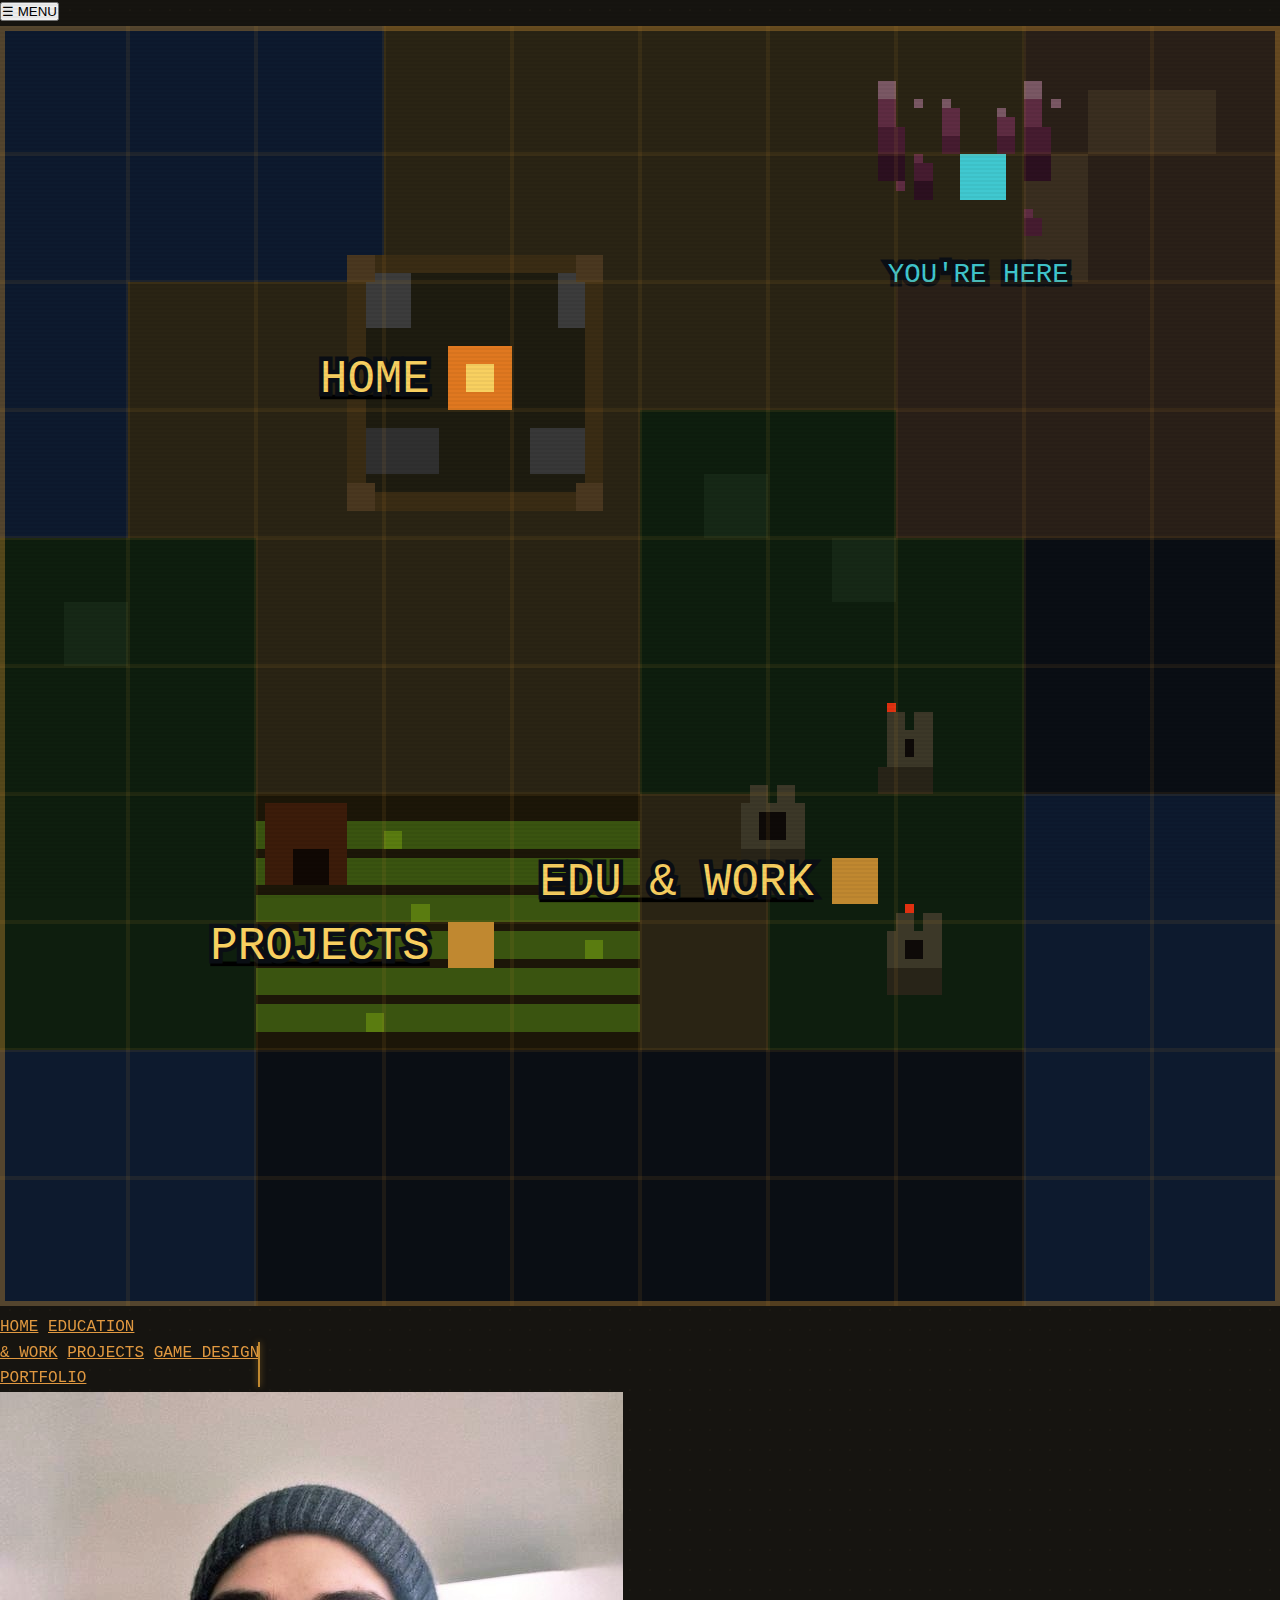
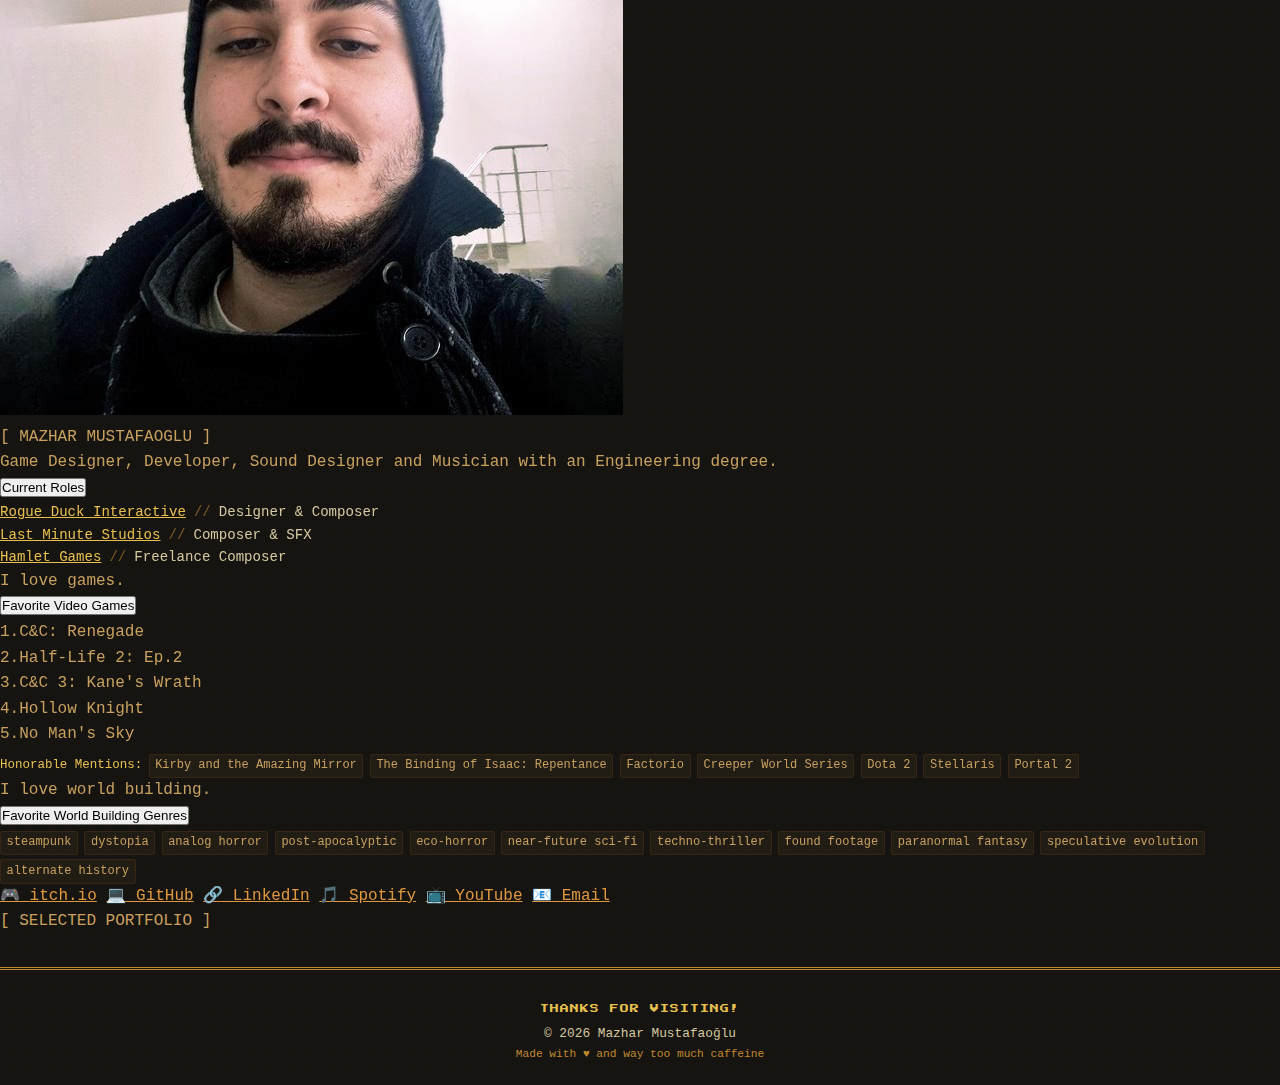
<file: selected-portfolio.html>
<!DOCTYPE html>
<html lang="en">
<head>
<meta charset="UTF-8">
<meta name="viewport" content="width=device-width, initial-scale=1.0">
<title>Selected Portfolio — Mazhar Mustafaoğlu</title>
<link rel="stylesheet" href="style.css">
<link rel="icon" type="image/svg+xml" href="favicon.svg">
</head>
<body>

<button class="mobile-menu-btn">☰ MENU</button>

<aside class="left-panel">
  <div class="left-panel-top">
    <div class="minimap-wrap">
        <svg xmlns="http://www.w3.org/2000/svg" viewBox="0 0 140 140" shape-rendering="crispEdges">
          <rect width="140" height="140" fill="#0a0e14"/>
          <rect x="0" y="0" width="42" height="28" fill="#0d1a2e"/>
          <rect x="0" y="28" width="14" height="28" fill="#0d1a2e"/>
          <rect x="112" y="84" width="28" height="56" fill="#0d1a2e"/>
          <rect x="0" y="112" width="28" height="28" fill="#0d1a2e"/>
          <rect x="42" y="0" width="70" height="42" fill="#2a2414"/>
          <rect x="14" y="28" width="56" height="42" fill="#2a2414"/>
          <rect x="28" y="70" width="56" height="42" fill="#2a2414"/>
          <rect x="0" y="56" width="28" height="56" fill="#0e1e0e"/>
          <rect x="70" y="42" width="42" height="42" fill="#0e1e0e"/>
          <rect x="84" y="84" width="28" height="28" fill="#0e1e0e"/>
          <rect x="112" y="0" width="28" height="56" fill="#2a2018"/>
          <rect x="98" y="28" width="14" height="28" fill="#2a2018"/>
          <rect x="119" y="7" width="14" height="7" fill="#3a2e20"/>
          <rect x="112" y="14" width="7" height="14" fill="#3a2e20"/>
          <rect x="7" y="63" width="7" height="7" fill="#162816"/>
          <rect x="77" y="49" width="7" height="7" fill="#162816"/>
          <rect x="91" y="56" width="7" height="7" fill="#162816"/>
          <!-- Farm – PROJECTS zone (bottom-centre) -->
          <rect x="28" y="84" width="42" height="28" fill="#1c1608"/>
          <rect x="28" y="87" width="42" height="3" fill="#3a5410"/>
          <rect x="28" y="91" width="42" height="3" fill="#3a5410"/>
          <rect x="28" y="95" width="42" height="3" fill="#3a5410"/>
          <rect x="28" y="99" width="42" height="3" fill="#3a5410"/>
          <rect x="28" y="103" width="42" height="3" fill="#3a5410"/>
          <rect x="28" y="107" width="42" height="3" fill="#3a5410"/>
          <rect x="29" y="85" width="9"  height="9"  fill="#3c1c0a"/>
          <rect x="32" y="90" width="4"  height="4"  fill="#100804"/>
          <rect x="42" y="88" width="2" height="2" fill="#5a7c10"/>
          <rect x="60" y="92" width="2" height="2" fill="#5a7c10"/>
          <rect x="45" y="96" width="2" height="2" fill="#5a7c10"/>
          <rect x="64" y="100" width="2" height="2" fill="#5a7c10"/>
          <rect x="40" y="108" width="2" height="2" fill="#5a7c10"/>
          <!-- C&C Base – HOME zone -->
          <rect x="38" y="25" width="28" height="28" fill="#1e1c10"/>
          <rect x="40" y="27" width="5"  height="6"  fill="#3c3c3c"/>
          <rect x="61" y="27" width="5"  height="6"  fill="#3c3c3c"/>
          <rect x="40" y="44" width="8"  height="5"  fill="#303030"/>
          <rect x="58" y="44" width="7"  height="5"  fill="#383838"/>
          <rect x="38" y="25" width="28" height="2"  fill="#3a2c14"/>
          <rect x="38" y="51" width="28" height="2"  fill="#3a2c14"/>
          <rect x="38" y="25" width="2"  height="28" fill="#3a2c14"/>
          <rect x="64" y="25" width="2"  height="28" fill="#3a2c14"/>
          <rect x="38" y="25" width="3"  height="3"  fill="#4a3820"/>
          <rect x="63" y="25" width="3"  height="3"  fill="#4a3820"/>
          <rect x="38" y="50" width="3"  height="3"  fill="#4a3820"/>
          <rect x="63" y="50" width="3"  height="3"  fill="#4a3820"/>
          <!-- Pink crystals – PORTFOLIO zone (upper-right) -->
          <rect x="96"  y="6"  width="2" height="2" fill="#7a5864"/>
          <rect x="96"  y="8"  width="2" height="3" fill="#5e2c42"/>
          <rect x="96"  y="11" width="3" height="3" fill="#461c30"/>
          <rect x="96"  y="14" width="3" height="3" fill="#2c1020"/>
          <rect x="103" y="8"  width="1" height="1" fill="#7a5864"/>
          <rect x="103" y="9"  width="2" height="3" fill="#5e2c42"/>
          <rect x="103" y="12" width="2" height="2" fill="#461c30"/>
          <rect x="109" y="9"  width="1" height="1" fill="#7a5864"/>
          <rect x="109" y="10" width="2" height="2" fill="#5e2c42"/>
          <rect x="109" y="12" width="2" height="2" fill="#461c30"/>
          <rect x="112" y="6"  width="2" height="2" fill="#7a5864"/>
          <rect x="112" y="8"  width="2" height="3" fill="#5e2c42"/>
          <rect x="112" y="11" width="3" height="3" fill="#461c30"/>
          <rect x="112" y="14" width="3" height="3" fill="#2c1020"/>
          <rect x="100" y="14" width="1" height="1" fill="#5e2c42"/>
          <rect x="100" y="15" width="2" height="2" fill="#461c30"/>
          <rect x="100" y="17" width="2" height="2" fill="#2c1020"/>
          <rect x="112" y="20" width="1" height="1" fill="#5e2c42"/>
          <rect x="112" y="21" width="2" height="2" fill="#461c30"/>
          <rect x="100" y="8"  width="1" height="1" fill="#7a5864"/>
          <rect x="115" y="8"  width="1" height="1" fill="#7a5864"/>
          <rect x="98"  y="17" width="1" height="1" fill="#5e2c42"/>
          <!-- Watchtower – EDU & WORK zone -->
          <rect x="82" y="83" width="2" height="2" fill="#3c3828"/>
          <rect x="85" y="83" width="2" height="2" fill="#3c3828"/>
          <rect x="81" y="85" width="7" height="5" fill="#3c3828"/>
          <rect x="83" y="86" width="3" height="3" fill="#0e0a08"/>
          <rect x="81" y="90" width="7" height="5" fill="#282418"/>
          <!-- Extra towers – EDU & WORK area -->
          <rect x="97" y="74" width="1" height="1" fill="#e03010" class="tower-light"/>
          <rect x="97" y="75" width="2" height="2" fill="#3c3828"/>
          <rect x="100" y="75" width="2" height="2" fill="#3c3828"/>
          <rect x="97" y="77" width="5" height="4" fill="#3c3828"/>
          <rect x="99" y="78" width="1" height="2" fill="#0e0a08"/>
          <rect x="96" y="81" width="6" height="3" fill="#282418"/>
          <rect x="99" y="96" width="1" height="1" fill="#e03010" class="tower-light tower-light-2"/>
          <rect x="98" y="97" width="2" height="2" fill="#3c3828"/>
          <rect x="101" y="97" width="2" height="2" fill="#3c3828"/>
          <rect x="97" y="99" width="6" height="4" fill="#3c3828"/>
          <rect x="99" y="100" width="2" height="2" fill="#0e0a08"/>
          <rect x="97" y="103" width="6" height="3" fill="#282418"/>
          <g class="minimap-dot-current"><rect x="105" y="14"  width="5" height="5" fill="#40c8d0"/><text x="107" y="28"  font-size="3" text-anchor="middle" fill="#40c8d0" stroke="#0a0e14" stroke-width="1" paint-order="stroke fill">YOU'RE HERE</text></g>
          <a href="education.html"><title>EDU &amp; WORK</title><rect x="91"  y="91" width="5" height="5" fill="#c08830"/><text x="89"  y="95"  font-size="5" text-anchor="end" fill="#f8d060" stroke="#0a0e14" stroke-width="1" paint-order="stroke fill">EDU &amp; WORK</text></a>
          <a href="portfolio.html"><title>PROJECTS</title><rect x="49"  y="98" width="5" height="5" fill="#c08830"/><text x="47"  y="102" font-size="5" text-anchor="end" fill="#f8d060" stroke="#0a0e14" stroke-width="1" paint-order="stroke fill">PROJECTS</text></a>
          <a href="index.html"><title>HOME</title><rect x="49" y="35" width="7" height="7" fill="#e07820"/><rect x="51" y="37" width="3" height="3" fill="#f8d060"/><text x="47" y="40"  font-size="5" text-anchor="end" fill="#f8d060" stroke="#0a0e14" stroke-width="1" paint-order="stroke fill">HOME</text></a>
          <line x1="14" y1="0" x2="14" y2="140" stroke="#c08830" stroke-width="0.5" opacity="0.1"/>
          <line x1="28" y1="0" x2="28" y2="140" stroke="#c08830" stroke-width="0.5" opacity="0.1"/>
          <line x1="42" y1="0" x2="42" y2="140" stroke="#c08830" stroke-width="0.5" opacity="0.1"/>
          <line x1="56" y1="0" x2="56" y2="140" stroke="#c08830" stroke-width="0.5" opacity="0.1"/>
          <line x1="70" y1="0" x2="70" y2="140" stroke="#c08830" stroke-width="0.5" opacity="0.1"/>
          <line x1="84" y1="0" x2="84" y2="140" stroke="#c08830" stroke-width="0.5" opacity="0.1"/>
          <line x1="98" y1="0" x2="98" y2="140" stroke="#c08830" stroke-width="0.5" opacity="0.1"/>
          <line x1="112" y1="0" x2="112" y2="140" stroke="#c08830" stroke-width="0.5" opacity="0.1"/>
          <line x1="126" y1="0" x2="126" y2="140" stroke="#c08830" stroke-width="0.5" opacity="0.1"/>
          <line x1="0" y1="14" x2="140" y2="14" stroke="#c08830" stroke-width="0.5" opacity="0.1"/>
          <line x1="0" y1="28" x2="140" y2="28" stroke="#c08830" stroke-width="0.5" opacity="0.1"/>
          <line x1="0" y1="42" x2="140" y2="42" stroke="#c08830" stroke-width="0.5" opacity="0.1"/>
          <line x1="0" y1="56" x2="140" y2="56" stroke="#c08830" stroke-width="0.5" opacity="0.1"/>
          <line x1="0" y1="70" x2="140" y2="70" stroke="#c08830" stroke-width="0.5" opacity="0.1"/>
          <line x1="0" y1="84" x2="140" y2="84" stroke="#c08830" stroke-width="0.5" opacity="0.1"/>
          <line x1="0" y1="98" x2="140" y2="98" stroke="#c08830" stroke-width="0.5" opacity="0.1"/>
          <line x1="0" y1="112" x2="140" y2="112" stroke="#c08830" stroke-width="0.5" opacity="0.1"/>
          <line x1="0" y1="126" x2="140" y2="126" stroke="#c08830" stroke-width="0.5" opacity="0.1"/>
          <rect x="0" y="0" width="140" height="140" fill="none" stroke="#c08830" stroke-width="1" opacity="0.4"/>
        </svg>
    </div>
    <nav class="side-nav">
      <a href="index.html">HOME</a>
      <a href="education.html">EDUCATION<br>&amp; WORK</a>
      <a href="portfolio.html">PROJECTS</a>
      <a href="selected-portfolio.html" class="active">GAME DESIGN<br>PORTFOLIO</a>
    </nav>
  </div>
  <div class="left-about">
    <div class="about-photo">
      <div class="about-photo-frame">
        <img src="images/profile_pic.jpg" alt="Mazhar Mustafaoglu">
      </div>
    </div>
    <div class="about-name">[ MAZHAR MUSTAFAOGLU ]</div>
    <div class="about-tagline">Game Designer, Developer, Sound Designer and Musician with an Engineering degree.</div>

    <div class="about-expandable open">
      <button class="about-expand-btn open">Current Roles</button>
      <div class="expand-content">
        <div class="about-roles">
          <div class="role-row"><a href="https://store.steampowered.com/publisher/rogueduck" class="role-company" target="_blank" rel="noopener">Rogue Duck Interactive</a><span class="role-sep">//</span><span class="role-title">Designer &amp; Composer</span></div>
          <div class="role-row"><a href="https://store.steampowered.com/franchise/LastMinuteStudios" class="role-company" target="_blank" rel="noopener">Last Minute Studios</a><span class="role-sep">//</span><span class="role-title">Composer &amp; SFX</span></div>
          <div class="role-row"><a href="https://hamletgamestudio.com/" class="role-company" target="_blank" rel="noopener">Hamlet Games</a><span class="role-sep">//</span><span class="role-title">Freelance Composer</span></div>
        </div>
      </div>
    </div>

    <div class="about-worldbuilding">I love games.</div>

    <div class="about-expandable">
      <button class="about-expand-btn">Favorite Video Games</button>
      <div class="expand-content">
        <ol class="about-fav-games">
          <li><span class="fav-num">1.</span>C&amp;C: Renegade</li>
          <li><span class="fav-num">2.</span>Half-Life 2: Ep.2</li>
          <li><span class="fav-num">3.</span>C&amp;C 3: Kane's Wrath</li>
          <li><span class="fav-num">4.</span>Hollow Knight</li>
          <li><span class="fav-num">5.</span>No Man's Sky</li>
        </ol>
        <div class="honorable-mentions" style="margin-top:0.35rem">
          <span class="honorable-mentions-label">Honorable Mentions:</span>
          <span>Kirby and the Amazing Mirror</span>
          <span>The Binding of Isaac: Repentance</span>
          <span>Factorio</span>
          <span>Creeper World Series</span>
          <span>Dota 2</span>
          <span>Stellaris</span>
          <span>Portal 2</span>
        </div>
      </div>
    </div>

    <div class="about-worldbuilding">I love world building.</div>

    <div class="about-expandable">
      <button class="about-expand-btn">Favorite World Building Genres</button>
      <div class="expand-content">
        <div class="honorable-mentions">
          <span>steampunk</span><span>dystopia</span><span>analog horror</span>
          <span>post-apocalyptic</span><span>eco-horror</span><span>near-future sci-fi</span>
          <span>techno-thriller</span><span>found footage</span><span>paranormal fantasy</span>
          <span>speculative evolution</span><span>alternate history</span>
        </div>
      </div>
    </div>

  </div>
  <div class="left-links">
    <a href="https://maziko66.itch.io/" target="_blank" rel="noopener">🎮 itch.io</a>
    <a href="https://github.com/Maziko66?tab=repositories" target="_blank" rel="noopener">💻 GitHub</a>
    <a href="https://www.linkedin.com/in/mazharm/" target="_blank" rel="noopener">🔗 LinkedIn</a>
    <a href="https://open.spotify.com/artist/270EfyPeNre7M7QnfvQoAq" target="_blank" rel="noopener">🎵 Spotify</a>
    <a href="https://www.youtube.com/@maziko66" target="_blank" rel="noopener">📺 YouTube</a>
    <a href="mailto:tiberianband@gmail.com">📧 Email</a>
  </div>
</aside>

<main class="right-panel">
  <div class="page-title-bar">
    <div class="page-title-line"></div>
    <span class="page-title-text">[ SELECTED PORTFOLIO ]</span>
  </div>
  <div class="right-content">

  <section id="selected-portfolio">
    <!-- Content coming soon -->
  </section>

  <div class="footer-90s">
    <div class="construction">THANKS FOR VISITING!</div>
    &copy; 2026 Mazhar Mustafaoğlu<br>
    <span style="font-size:0.7rem; color: var(--border-light);">Made with ♥ and way too much caffeine</span>
  </div>

  </div>
</main>

<script src="script.js"></script>
</body>
</html>
</file>
<file: style.css>
@import url('https://fonts.googleapis.com/css2?family=IBM+Plex+Mono:ital,wght@0,400;0,600;1,400&family=Press+Start+2P&display=swap');

/* ── View Transitions ─────────────────────────────────────────── */
@view-transition { navigation: auto; }

@keyframes vt-in  { from { opacity: 0; transform: translateY(8px);  } }
@keyframes vt-out { to   { opacity: 0; transform: translateY(-8px); } }

::view-transition-old(root) { animation: 140ms ease vt-out; }
::view-transition-new(root) { animation: 200ms ease vt-in;  }

/* ── Reset ────────────────────────────────────────────────────── */
*, *::before, *::after { margin: 0; padding: 0; box-sizing: border-box; }

/* ── Variables ────────────────────────────────────────────────── */
:root {
  --bg:           #161410;
  --bg-panel:     #0e0c08;
  --border-light: #c08830;
  --border-dark:  #382614;
  --text:         #c8a060;
  --text-alt:     #e8c050;
  --text-white:   #d4c8a0;
  --link:         #e09840;
  --link-hover:   #f8d060;
  --accent:       #e07820;
  --hot-pink:     #d86048;
  --cyan:         #f0c040;
  --terminal:     'Space Mono', monospace;
  --pixel:        'Press Start 2P', monospace;
}

/* ── Base ─────────────────────────────────────────────────────── */
html { scroll-behavior: smooth; }

body {
  font-family: var(--terminal);
  font-size: 16px;
  background-color: var(--bg);
  background-image: radial-gradient(circle, rgba(200,160,80,0.04) 1px, transparent 1px);
  background-size: 20px 20px;
  color: var(--text);
  line-height: 1.6;
}

body::after {
  content: '';
  position: fixed;
  inset: 0;
  z-index: 9999;
  pointer-events: none;
  background: repeating-linear-gradient(
    0deg,
    transparent, transparent 2px,
    rgba(0,0,0,0.04) 2px, rgba(0,0,0,0.04) 4px
  );
}

::selection { background: var(--hot-pink); color: #161410; }
a { color: var(--link); text-decoration: underline; transition: color 0.1s; }
a:hover { color: var(--link-hover); }

/* ── Layout ───────────────────────────────────────────────────── */
.site-wrapper { max-width: 800px; margin: 0 auto; padding: 0 1rem; }

/* ── Top bar / nav ────────────────────────────────────────────── */
.top-bar {
  border-bottom: 3px double var(--border-light);
  padding: 0.75rem 0;
  text-align: center;
  position: sticky;
  top: 0;
  z-index: 100;
  background: var(--bg);
}
.top-bar a {
  font-family: var(--terminal);
  font-size: 0.95rem;
  color: var(--cyan);
  margin: 0 0.4rem;
  text-decoration: none;
  letter-spacing: 1px;
}
.top-bar a:hover  { color: var(--text-alt); text-decoration: underline; }
.top-bar a.active { color: var(--text-alt); text-decoration: underline; }
.top-bar a[href="selected-portfolio.html"] { color: #5ab4f0; }
.top-bar a[href="selected-portfolio.html"]:hover { color: #88d4ff; }
.top-bar a[href="selected-portfolio.html"].active { color: #88d4ff; }
.top-bar .sep { color: var(--border-light); user-select: none; }

/* ── Marquee ──────────────────────────────────────────────────── */
.marquee-bar {
  background: #0a0806;
  border-top: 2px solid var(--accent);
  border-bottom: 2px solid var(--accent);
  padding: 0.35rem 0;
  overflow: hidden;
  white-space: nowrap;
}
.marquee-content {
  display: inline-block;
  animation: marquee 18s linear infinite;
  font-family: var(--terminal);
  font-size: 0.9rem;
  color: var(--text-alt);
  letter-spacing: 2px;
}
@keyframes marquee { 0% { transform: translateX(100vw); } 100% { transform: translateX(-100%); } }

/* ── Dividers ─────────────────────────────────────────────────── */
.hr-stars {
  text-align: center;
  border: none;
  color: var(--text-alt);
  font-size: 0.9rem;
  margin: 2rem 0;
  letter-spacing: 4px;
}
.hr-stars::before { content: '·═══════════════════════════════·'; color: var(--border-light); }

/* ── Section header ───────────────────────────────────────────── */
.section-header {
  font-family: var(--pixel);
  font-size: 0.75rem;
  color: var(--cyan);
  letter-spacing: 2px;
  text-shadow: 2px 2px 0 rgba(0,0,0,0.6), 0 0 8px rgba(240,192,64,0.2);
  margin-bottom: 1.25rem;
  padding: 0.5rem 0;
  display: flex;
  align-items: center;
  gap: 0.75rem;
}
.section-header::before,
.section-header::after {
  content: '';
  flex: 1;
  height: 1px;
  background: var(--border-light);
  opacity: 0.5;
}
.section-header span { color: var(--text-alt); }

/* ── Hero / About ─────────────────────────────────────────────── */
.hero { text-align: center; padding: 2rem 0 1rem; }

.hero-title {
  font-family: var(--pixel);
  font-size: clamp(0.85rem, 3vw, 1.4rem);
  color: var(--text-alt);
  text-shadow: 2px 2px 0 #6a4820, -1px -1px 0 var(--hot-pink);
  margin-bottom: 0.75rem;
  line-height: 1.6;
}
.hero-subtitle {
  font-family: var(--terminal);
  font-size: 1.1rem;
  color: var(--text);
  margin-bottom: 1.5rem;
}

.hero-content { display: flex; gap: 1.5rem; align-items: flex-start; text-align: left; margin-top: 1.5rem; }

.photo-box { flex-shrink: 0; width: 180px; }
.photo-frame {
  width: 180px; height: 220px;
  border: 3px outset #8a6028;
  background: #0e0c08;
  overflow: hidden;
  image-rendering: pixelated;
}
.photo-frame img { width: 100%; height: 100%; object-fit: cover; object-position: center; display: block; }
.photo-caption { font-size: 0.75rem; color: var(--text-alt); text-align: center; margin-top: 0.35rem; }

.hero-desc { font-size: 1rem; color: var(--text-white); line-height: 1.75; }

.hero-desc-list {
  list-style: none;
  padding: 0;
  margin: 0;
  display: flex;
  flex-direction: column;
  gap: 0.45rem;
  font-size: 0.9rem;
  color: var(--text-white);
  line-height: 1.6;
}
.hero-desc-list > li::before {
  content: '> ';
  color: var(--cyan);
}
.hero-desc-list > li { padding-left: 0.1rem; }
.hero-desc-list > li.no-bullet::before { content: none; }

.current-roles { display: flex; flex-direction: column; gap: 0.2rem; margin-top: 0.1rem; }
.role-row { display: flex; align-items: baseline; gap: 0.5rem; font-size: 0.88rem; }
.role-company { color: var(--text-alt); }
.role-sep { color: var(--border-light); opacity: 0.6; }
.role-title { color: var(--text-white); }

.hero-desc-games-wrap { display: flex; flex-direction: column; gap: 0.35rem; }
.hero-desc-games-label { color: var(--text-alt); font-size: 0.8rem; }
.fav-games-numbered { list-style: none; padding: 0; margin: 0; display: flex; flex-direction: column; gap: 0.1rem; }
.fav-games-numbered li { font-size: 0.85rem; color: var(--text-white); }
.fav-games-numbered li .num { color: var(--cyan); margin-right: 0.4rem; font-size: 0.78rem; }
.honorable-mentions { display: flex; flex-wrap: wrap; align-items: center; gap: 0.25rem 0.4rem; margin-top: 0.1rem; }
.honorable-mentions-label { color: var(--text-alt); font-size: 0.78rem; }
.honorable-mentions span:not(.honorable-mentions-label) {
  font-size: 0.75rem;
  color: var(--text);
  background: rgba(200,160,80,0.07);
  border: 1px solid var(--border-dark);
  padding: 0.1rem 0.35rem;
  border-radius: 2px;
}

.role-badges { display: flex; gap: 0.5rem; flex-wrap: wrap; margin-bottom: 1rem; }
.role-badge { font-family: var(--terminal); font-size: 0.85rem; padding: 0.2rem 0.6rem; border: 2px outset; display: inline-block; }
.role-badge.designer   { color: #0e0c08; background: var(--cyan);    border-color: #b87830; }
.role-badge.programmer { color: #0e0c08; background: var(--hot-pink); border-color: #c86838; }
.role-badge.composer   { color: #0e0c08; background: var(--text-alt); border-color: #c8982a; }

/* ── Panels ───────────────────────────────────────────────────── */
.panel { border: 2px inset #4a3418; background: rgba(0,0,0,0.35); padding: 1.25rem; margin-bottom: 1rem; }

/* ── Education entries ────────────────────────────────────────── */
.edu-entry { margin-bottom: 0.75rem; padding-left: 1rem; border-left: 2px solid var(--border-light); }
.edu-entry .year   { color: var(--accent);     font-size: 0.9rem; }
.edu-entry .school { color: var(--cyan);        font-size: 1rem; }
.edu-entry .desc   { color: var(--text-white);  font-size: 0.9rem; }

/* ── Sub-headers ──────────────────────────────────────────────── */
.sub-header {
  font-family: var(--terminal);
  font-size: 1rem;
  color: var(--accent);
  margin: 1.25rem 0 0.75rem;
  letter-spacing: 1px;
}
.sub-header:first-child { margin-top: 0; }
.sub-header::before { content: '>> '; color: var(--border-light); }

/* ── Tabs ─────────────────────────────────────────────────────── */
.tab-bar { display: flex; flex-wrap: wrap; gap: 0; }
.tab-btn {
  font-family: var(--terminal);
  font-size: 0.9rem;
  padding: 0.4rem 0.9rem;
  border: 2px outset #8a6028;
  background: #2a1e0e;
  color: var(--text-white);
  cursor: pointer;
}
.tab-btn:hover  { background: #3a2814; color: #fff; }
.tab-btn.active { background: var(--bg-panel); color: var(--text); border-style: inset; font-weight: bold; }

.tab-panel { display: none; border: 2px inset #4a3418; background: var(--bg-panel); padding: 1.25rem; }
.tab-panel.active { display: block; }

/* ── Project cards ────────────────────────────────────────────── */
.project-list { display: flex; flex-direction: column; gap: 0.75rem; }
.project-entry {
  border: 1px solid var(--border-dark);
  padding: 0.85rem;
  background: rgba(0,0,0,0.3);
  display: flex;
  gap: 1rem;
  align-items: flex-start;
  transition: border-color 0.15s;
  position: relative;
}
.project-entry:hover { border-color: var(--text); }
.project-thumb-sm {
  width: 160px;
  flex-shrink: 0;
  border-right: 2px outset #4a3418;
  border-bottom: 2px outset #4a3418;
  background: #0a0806;
  display: flex; align-items: center; justify-content: center;
  font-size: 0.6rem;
  color: var(--border-light);
  overflow: hidden;
}
.project-thumb-sm img { width: 100%; height: auto; display: block; }

.steam-link {
  font-family: var(--terminal);
  font-size: 0.7rem;
  color: var(--cyan);
  text-decoration: none;
  position: absolute;
  top: 0.4rem;
  right: 0.5rem;
}
.steam-link:hover { color: var(--link-hover); text-decoration: underline; }
.project-info { padding-right: 7.5rem; }
.project-info h4 { font-family: var(--terminal); font-size: 1rem; color: var(--text-alt); margin-bottom: 0.15rem; }
.project-info p  { font-size: 0.875rem; color: var(--text-white); margin-bottom: 0.3rem; }

.project-tags-row { display: flex; gap: 0.35rem; flex-wrap: wrap; }
.tag-sm {
  font-size: 0.7rem;
  padding: 0.1rem 0.4rem;
  background: rgba(200,160,80,0.08);
  border: 1px solid var(--border-dark);
  color: var(--text);
}

/* ── Tag colour variants ───────────────────────────────────────── */
.tag-design  { color: var(--cyan);     background: rgba(240,192,64,0.09);  border-color: rgba(240,192,64,0.35);  }
.tag-music   { color: var(--hot-pink); background: rgba(216,96,72,0.09);   border-color: rgba(216,96,72,0.35);   }
.tag-sfx     { color: var(--accent);   background: rgba(232,184,96,0.09);  border-color: rgba(232,184,96,0.35);  }
.tag-code    { color: var(--text);     background: rgba(200,168,96,0.09);  border-color: rgba(200,168,96,0.35);  }
.tag-produce { color: var(--text-alt); background: rgba(240,230,140,0.09); border-color: rgba(240,230,140,0.35); }
.tag-write   { color: var(--link);     background: rgba(224,152,64,0.09);  border-color: rgba(224,152,64,0.35);  }
.tag-art     { color: #c8a0e0;         background: rgba(200,160,224,0.09); border-color: rgba(200,160,224,0.35); }

/* ── Work game entries (education page) ───────────────────────── */
.work-games { display: flex; flex-direction: column; gap: 0.3rem; margin-top: 0.5rem; }
.work-game  {
  display: flex; align-items: center; flex-wrap: wrap; gap: 0.3rem;
  padding: 0.2rem 0.5rem;
  border-left: 2px solid var(--border-dark);
}
.work-game-title  { color: var(--cyan); font-size: 0.875rem; margin-right: 0.1rem; }
.work-game-steam  { font-size: 0.68rem; color: var(--link); text-decoration: none; white-space: nowrap; margin-right: 0.2rem; }
.work-game-steam:hover { color: var(--link-hover); text-decoration: underline; }
.work-game-note   { width: 100%; font-size: 0.7rem; color: var(--text-white); padding-left: 0.1rem; }
.ost-links { display: inline-flex; gap: 0.5rem; flex-wrap: wrap; margin-left: 0.25rem; }
.ost-link  { font-size: 0.8rem; color: var(--cyan); text-decoration: none; }
.ost-link:hover { color: var(--link-hover); text-decoration: underline; }

/* ── Music entries ────────────────────────────────────────────── */
.music-list { display: flex; flex-direction: column; gap: 0.5rem; }

.music-album {
  border: 1px solid var(--border-dark);
  padding: 0.75rem;
  background: rgba(0,0,0,0.3);
  display: flex;
  flex-wrap: wrap;
  gap: 0.85rem;
  align-items: flex-start;
  transition: border-color 0.15s;
  position: relative;
}
.music-album:hover { border-color: var(--text); }
.album-cover {
  width: 72px;
  flex-shrink: 0;
  border-right: 2px outset #4a3418;
  border-bottom: 2px outset #4a3418;
  background: #0a0806;
  overflow: hidden;
  display: flex; align-items: center; justify-content: center;
  font-size: 0.5rem; color: var(--border-light);
}
.album-cover img { width: 100%; height: auto; display: block; }
.album-info { flex: 1; min-width: 0; padding-right: 7.5rem; }
.album-info h4 { font-family: var(--terminal); font-size: 0.95rem; color: var(--text-alt); margin-bottom: 0.1rem; }
.album-info .music-meta { font-size: 0.75rem; color: var(--text-white); }

.music-links {
  position: absolute;
  top: 0.4rem;
  right: 0.5rem;
  display: flex;
  flex-direction: column;
  align-items: flex-end;
  gap: 0.15rem;
}
.music-link-btn {
  font-family: var(--terminal);
  font-size: 0.68rem;
  color: var(--cyan);
  text-decoration: none;
  white-space: nowrap;
}
.music-link-btn:hover { color: var(--link-hover); text-decoration: underline; }

.tracks-toggle {
  font-family: var(--terminal);
  font-size: 0.68rem;
  line-height: 1;
  height: 1.3rem;
  color: var(--cyan);
  background: none;
  border: 1px solid var(--border-dark);
  padding: 0.1rem 0.45rem;
  cursor: pointer;
  margin-top: 0.4rem;
  display: inline-flex;
  align-items: center;
}
.tracks-toggle:hover { color: var(--text-alt); border-color: var(--border-light); }

.tracks-list {
  display: none;
  width: 100%;
  border-top: 1px dashed var(--border-dark);
  padding-top: 0.45rem;
  margin-top: 0.1rem;
}
.tracks-list.open { display: block; }

.track-row {
  display: flex;
  gap: 0.5rem;
  font-size: 0.72rem;
  color: var(--text-white);
  padding: 0.12rem 0;
  border-bottom: 1px solid rgba(74,52,20,0.3);
}
.track-row:last-child { border-bottom: none; }
.track-num   { color: var(--border-light); width: 2rem; flex-shrink: 0; text-align: right; }
.track-title { flex: 1; color: var(--text-white); min-width: 0; overflow: hidden; text-overflow: ellipsis; white-space: nowrap; }
.track-dur   { color: var(--accent); flex-shrink: 0; min-width: 2.5rem; text-align: right; }

.track-play {
  font-family: var(--terminal);
  font-size: 0.6rem;
  line-height: 1;
  width: 1.4rem;
  height: 1.4rem;
  flex-shrink: 0;
  color: var(--cyan);
  background: rgba(240,192,64,0.05);
  border: 1px solid var(--border-dark);
  cursor: pointer;
  display: inline-flex;
  align-items: center;
  justify-content: center;
  padding: 0;
  transition: color 0.1s, border-color 0.1s, background 0.1s;
}
.track-play:hover { color: var(--text-alt); border-color: var(--border-light); background: rgba(240,192,64,0.12); }
.track-play.playing { color: var(--hot-pink); border-color: var(--hot-pink); background: rgba(216,96,72,0.1); }

/* ── Track scrubber ───────────────────────────────────────────── */
.track-scrubber {
  display: none;
  align-items: center;
  gap: 0.3rem;
  flex: 1;
  min-width: 0;
}
.track-scrubber.visible {
  display: flex;
  animation: scrubber-in 0.2s ease both;
}
@keyframes scrubber-in {
  from { opacity: 0; transform: scaleX(0.35); transform-origin: left; }
  to   { opacity: 1; transform: scaleX(1);    transform-origin: left; }
}

.track-row.active-track .track-title { flex: 0 0 auto; }
.track-row.active-track .track-dur   { display: none; }

.track-seek {
  -webkit-appearance: none;
  appearance: none;
  flex: 1;
  min-width: 0;
  height: 2px;
  background: var(--border-dark);
  outline: none;
  cursor: pointer;
}
.track-seek::-webkit-slider-thumb {
  -webkit-appearance: none;
  appearance: none;
  width: 7px;
  height: 7px;
  background: var(--accent);
  cursor: pointer;
  border: 1px solid var(--border-light);
}
.track-seek::-moz-range-thumb {
  width: 7px;
  height: 7px;
  background: var(--accent);
  cursor: pointer;
  border: 1px solid var(--border-light);
  border-radius: 0;
}
.track-seek::-moz-range-track { height: 2px; background: var(--border-dark); }
.track-seek:hover::-webkit-slider-thumb { background: var(--text-alt); border-color: var(--text-alt); }

.track-time {
  font-size: 0.62rem;
  color: var(--accent);
  flex-shrink: 0;
  white-space: nowrap;
  font-family: var(--terminal);
  min-width: 3.5rem;
  text-align: right;
}

/* ── Dev badge ────────────────────────────────────────────────── */
.dev-badge {
  font-family: var(--terminal);
  font-size: 0.58rem;
  color: var(--hot-pink);
  letter-spacing: 0.5px;
  opacity: 0.9;
  position: absolute;
  bottom: 0.4rem;
  right: 0.5rem;
}

/* ── Game embed ───────────────────────────────────────────────── */
.game-embed-toggle {
  font-family: var(--terminal);
  font-size: 0.68rem;
  line-height: 1;
  height: 1.3rem;
  color: var(--link-hover);
  text-shadow: 0 0 6px rgba(248,208,96,0.55);
  background: none;
  border: 1px solid rgba(248,208,96,0.35);
  padding: 0.1rem 0.45rem;
  cursor: pointer;
  display: inline-flex;
  align-items: center;
  position: absolute;
  bottom: 0.4rem;
  right: 0.5rem;
}
.game-embed-toggle:hover { color: #fff; text-shadow: 0 0 8px rgba(248,208,96,0.85); border-color: var(--link-hover); }

.game-embed-wrap {
  display: none;
  border-top: 1px solid var(--border-dark);
  border-bottom: 1px solid var(--border-dark);
  background: #0a0806;
  padding: 0.75rem;
  width: 100vw;
  position: relative;
  left: 50%;
  transform: translateX(-50%);
}
.game-embed-wrap.open { display: block; }
.game-embed-wrap iframe {
  display: block;
  max-width: 100%;
  margin: 0 auto;
  border: 2px inset #4a3418;
}

/* ── Research entries ─────────────────────────────────────────── */
.research-entry { border: 1px solid var(--border-dark); padding: 0.85rem; background: rgba(0,0,0,0.3); margin-bottom: 0.5rem; }
.research-entry h4 { color: var(--cyan); font-size: 0.95rem; margin-bottom: 0.25rem; }
.research-entry p  { color: var(--text-white); font-size: 0.875rem; }

/* ── CV panel ─────────────────────────────────────────────────── */
.cv-panel { text-align: center; padding: 1.5rem; }
.cv-panel p { color: var(--text-white); margin-bottom: 1rem; font-size: 0.9rem; }

.btn-90s {
  font-family: var(--terminal);
  font-size: 1rem;
  padding: 0.5rem 1.5rem;
  border: 3px outset #8a6028;
  background: linear-gradient(180deg, #3a2814 0%, #161410 100%);
  color: var(--text);
  cursor: pointer;
  text-decoration: none;
  display: inline-block;
  letter-spacing: 1px;
}
.btn-90s:hover { border-style: inset; background: linear-gradient(180deg, #2a1e0a 0%, #0e0c08 100%); color: var(--text-alt); }

/* ── Links list ───────────────────────────────────────────────── */
.links-list {
  display: grid;
  grid-template-columns: repeat(auto-fill, minmax(200px, 1fr));
  gap: 0.5rem;
}
.link-entry {
  border: 2px outset #4a3418;
  background: #1a1208;
  padding: 0.65rem 0.85rem;
  display: flex; align-items: center; gap: 0.6rem;
  text-decoration: none;
  color: var(--text-white);
}
.link-entry:hover { background: #2a1e0e; border-style: inset; color: var(--text-alt); opacity: 1; }
.link-entry .link-ico  { font-size: 1.1rem; width: 24px; text-align: center; }
.link-entry .link-name { font-size: 0.9rem; color: var(--link); }

/* ── Footer ───────────────────────────────────────────────────── */
.footer-90s {
  text-align: center;
  padding: 1.5rem 0;
  border-top: 3px double var(--border-light);
  margin-top: 2rem;
  font-size: 0.8rem;
  color: var(--text-white);
}
.footer-90s .counter {
  display: inline-block;
  border: 2px inset #4a3418;
  background: #0a0806;
  padding: 0.15rem 0.6rem;
  font-family: var(--pixel);
  font-size: 0.5rem;
  color: var(--text);
  margin: 0.5rem 0;
  letter-spacing: 2px;
}

/* ── Misc ─────────────────────────────────────────────────────── */
.blink { animation: blink90 1s step-end infinite; }
@keyframes blink90 { 0%, 100% { opacity: 1; } 50% { opacity: 0; } }

.construction {
  font-family: var(--pixel);
  font-size: 0.55rem;
  color: var(--text-alt);
  text-align: center;
  margin: 0.5rem 0;
  letter-spacing: 1px;
}
.ascii-art {
  font-family: var(--terminal);
  font-size: 0.65rem;
  color: var(--border-light);
  text-align: center;
  line-height: 1.2;
  white-space: pre;
  margin: 0.5rem 0;
  opacity: 0.6;
}

/* ── Page entry animation ─────────────────────────────────────── */
.site-wrapper { animation: page-load 250ms ease both; }
@keyframes page-load { from { opacity: 0; } }

/* ── Responsive ───────────────────────────────────────────────── */
@media (max-width: 640px) {
  .hero-content   { flex-direction: column; align-items: center; text-align: center; }
  .role-badges    { justify-content: center; }
  .project-entry  { flex-direction: column; }
  .project-thumb-sm { width: 100%; }
  .steam-link     { position: static; display: inline-block; margin-bottom: 0.35rem; }
  .project-info   { padding-right: 0; }
  .links-list     { grid-template-columns: 1fr; }
  .tab-btn        { font-size: 0.8rem; padding: 0.3rem 0.6rem; }
  .hero-title     { font-size: 0.75rem; }
}
</file>
